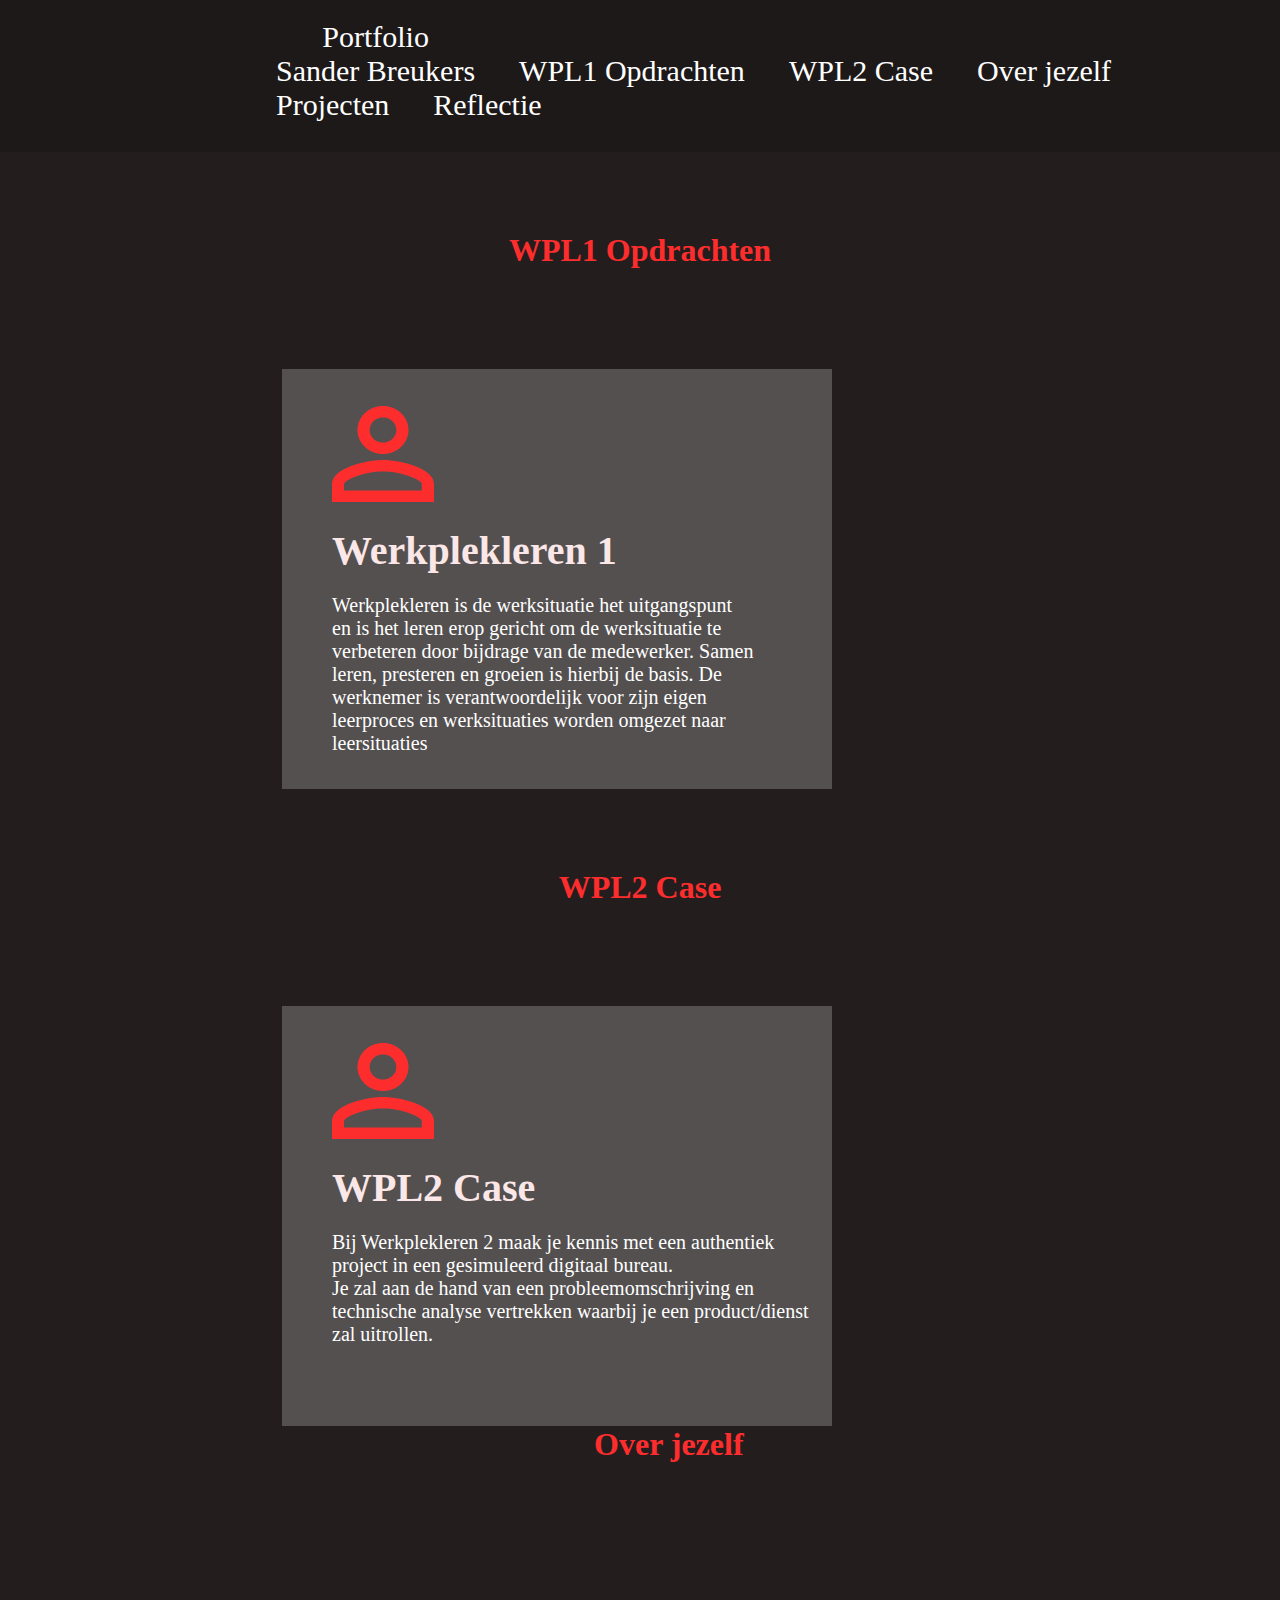
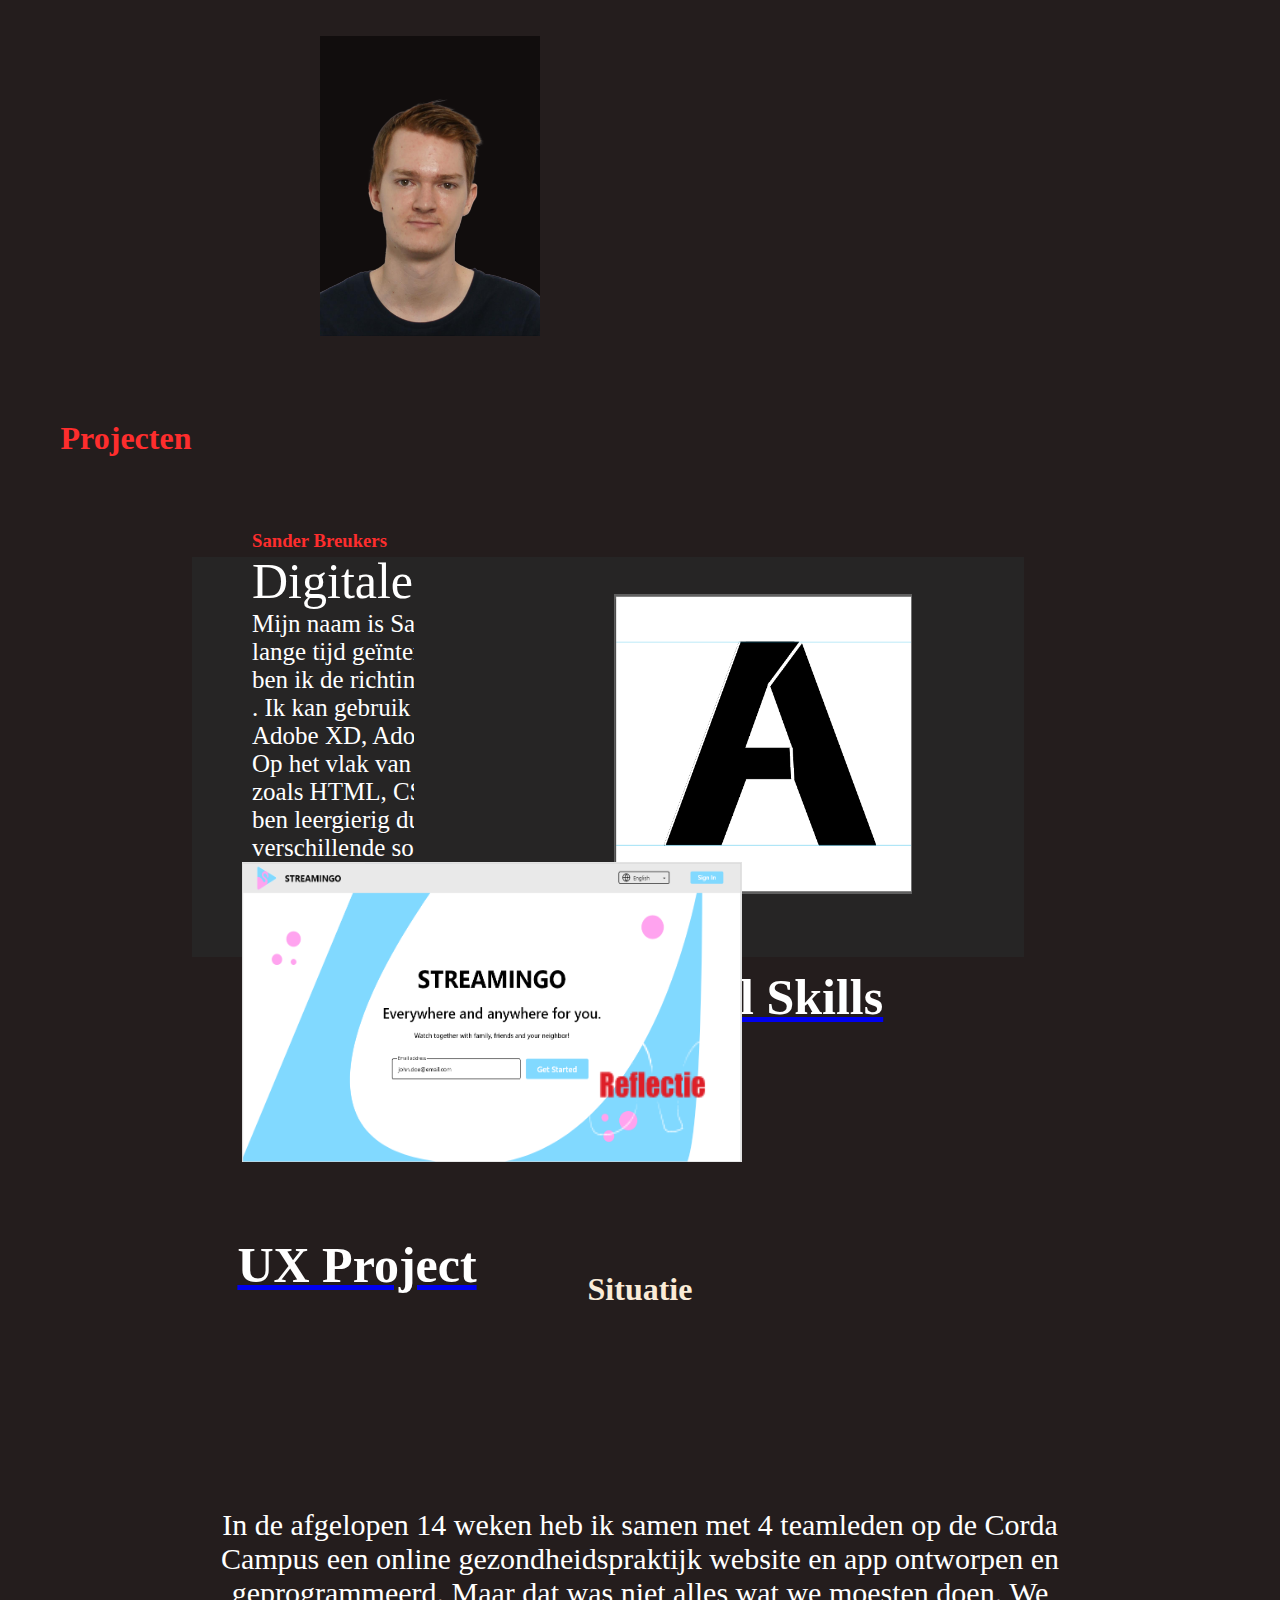
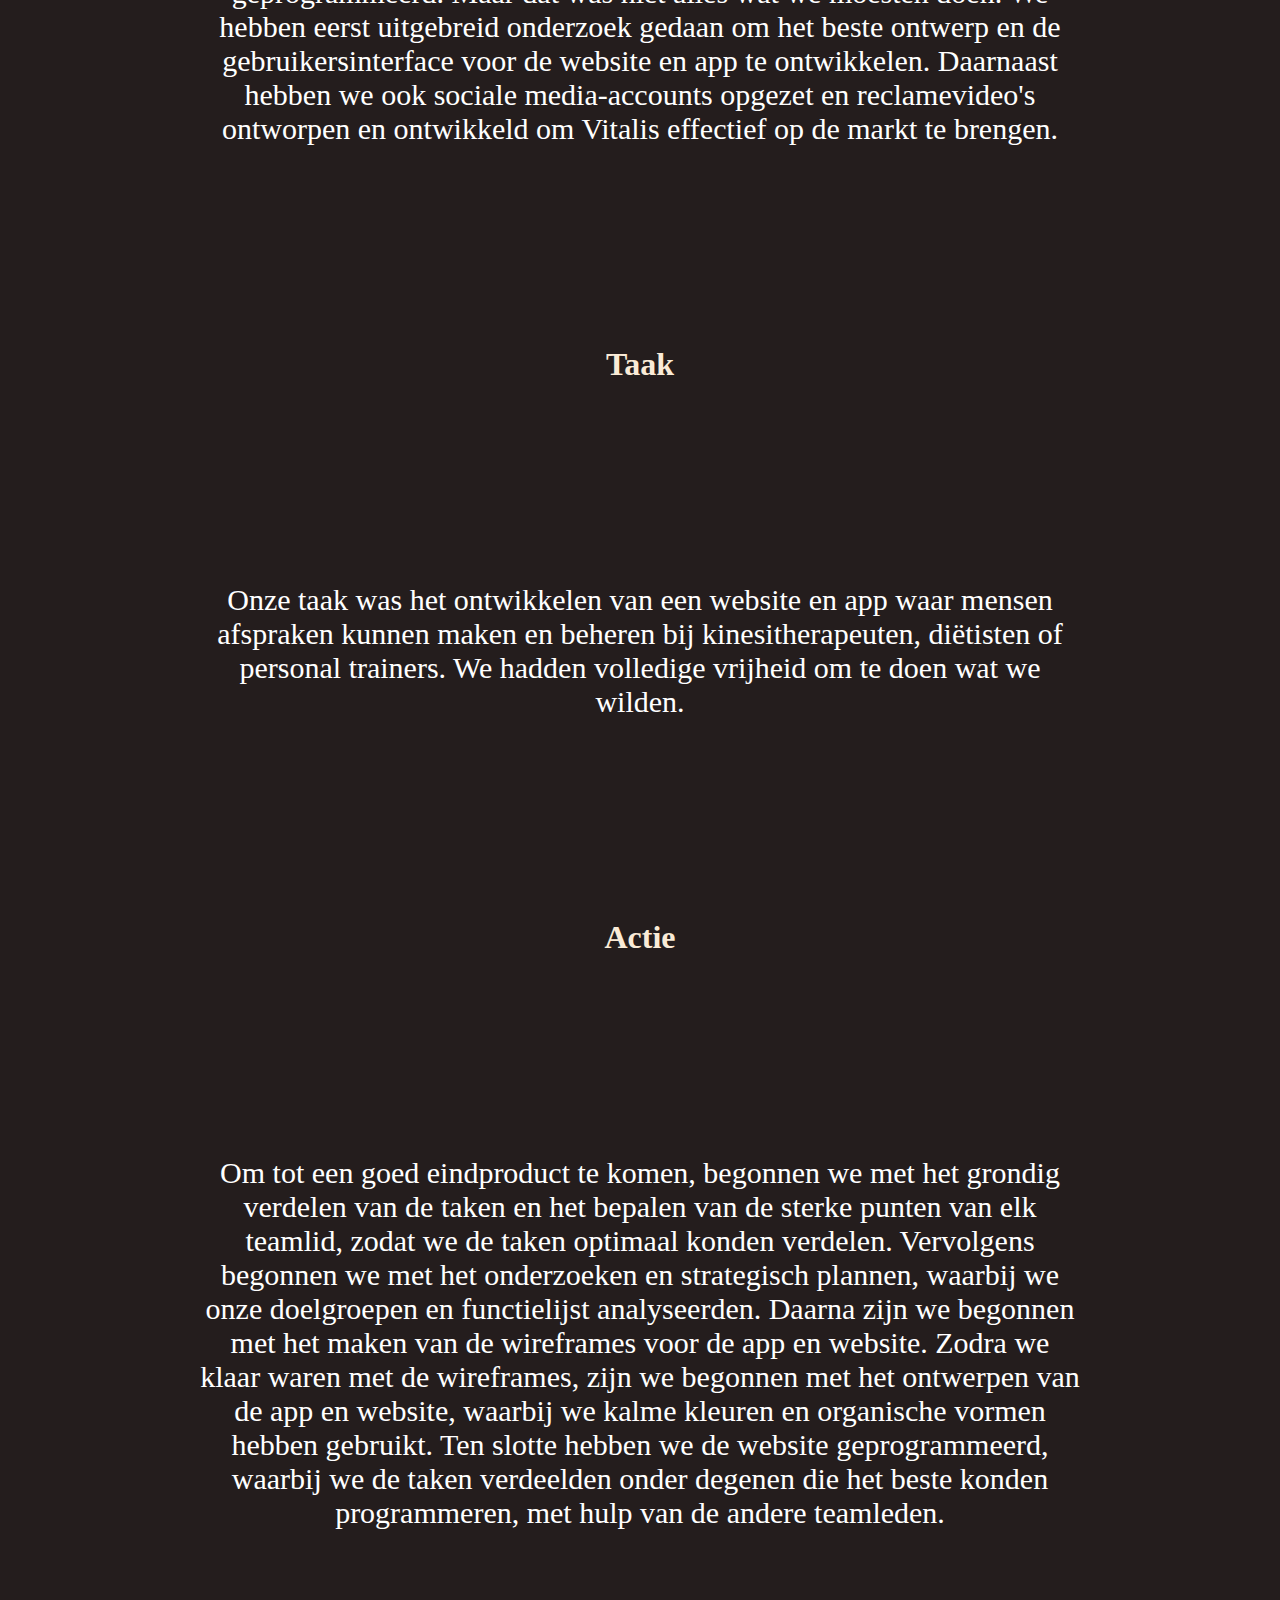
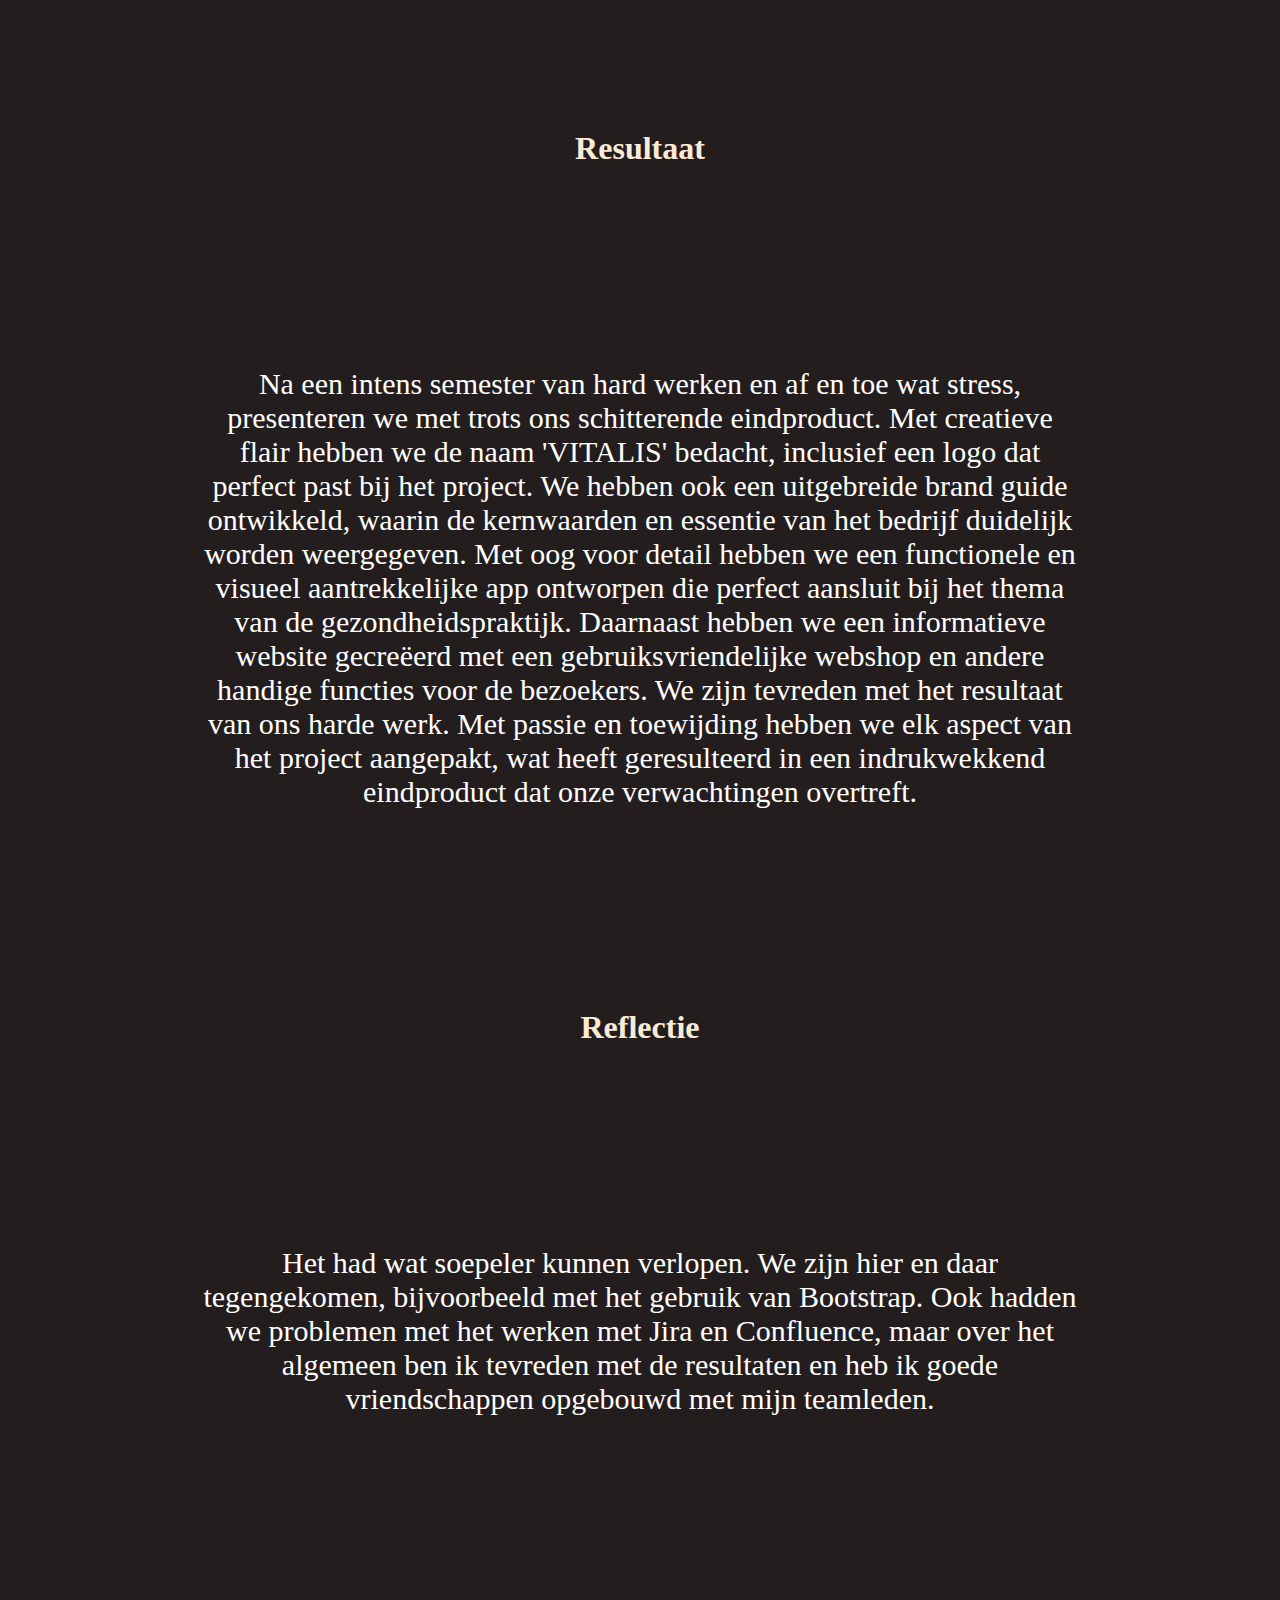
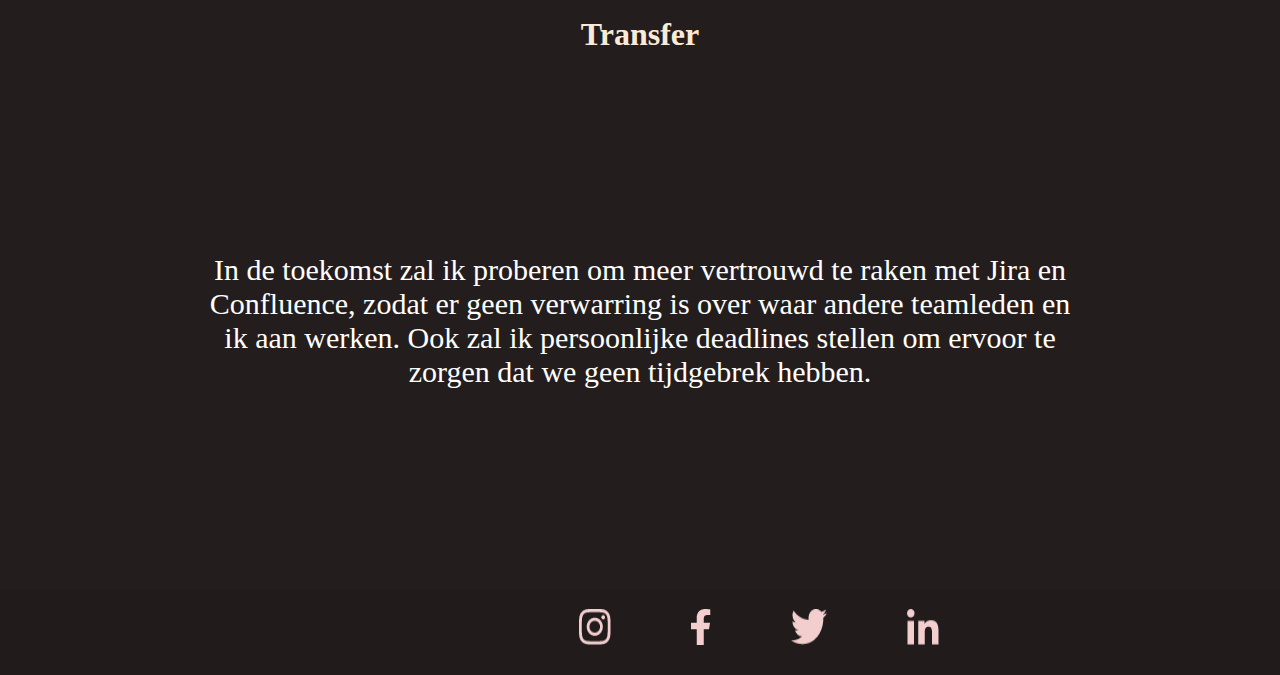
<file: index.html>
<!DOCTYPE html>
<html lang="en" xmlns="http://www.w3.org/1999/html">
<head>
  <meta charset="UTF-8">
  <title>Portfolio Sander Breukers</title>
  <link rel="stylesheet" href="portfoliocss.css">
  <meta name="viewport" content="width=device-width, initial-scale=1.0">
</head>
<body>
<nav>
  <ul>
    <li id="Naam">Portfolio<br>Sander Breukers</li>
    <a href="#Scrolliodr"><LI>WPL1 Opdrachten</LI></a>
    <a href="#Scrolliodr2"><li>WPL2 Case</li></a>
    <a href="#ScrollRef"><li>Over jezelf</li></a>
    <a href="#scrollProj"><li>Projecten</li></a>
    <a href="#ScrollReflectie"><li>Reflectie</li></a>
  </ul>
</nav>
<h1 class="tussentitels" id="Scrolliodr">WPL1 Opdrachten</h1>
<div id="flex">
<a href="Werkplekleren_opdrachten.html"><div class="werkplekleren1">
  <img src="Assets/werkpleklerenicon.png" alt="profile">
  <h2>Werkplekleren 1</h2>
  <p>Werkplekleren is de werksituatie het uitgangspunt<br>en is het leren erop gericht om de werksituatie te<br>verbeteren door bijdrage van de medewerker. Samen<br>leren, presteren en groeien is hierbij de basis. De<br>werknemer is verantwoordelijk voor zijn eigen<br>leerproces en werksituaties worden omgezet naar<br>leersituaties</p>
</div>
</a>
</div>
<h1 class="tussentitels" id="Scrolliodr2">WPL2 Case</h1>
<div id="flex2">
  <a href="WPL2_Case.html"><div class="werkplekleren1">
    <img src="Assets/werkpleklerenicon.png" alt="profile">
    <h2>WPL2 Case</h2>
    <p>Bij Werkplekleren 2 maak je kennis met een authentiek project in een gesimuleerd digitaal bureau.<br>Je zal aan de hand van een probleemomschrijving en technische analyse vertrekken waarbij je een product/dienst zal uitrollen.</p>
  </div>
  </a>
</div>
<h1 class="tussentitels" id="ScrollRef">Over jezelf</h1>
<div>
<img src="Assets/selfie.png" alt="selfie" id="selfie">
<div class="voorstelling">
  <h3 id="naam.intro" >Sander Breukers</h3>
  <p id="opleiding.intro">Digitale Vormgeving</p>
  <p id="korte.voorstelling">Mijn naam is Sander Breukers en ik ben al voor een<br>lange tijd geïnteresseerd in visual design en hierdoor<br>ben ik de richting Digitale Vormgeving gaan volgen<br>. Ik kan gebruik maken van diverse software zoals<br>Adobe XD, Adobe Photoshop en Adobe Illustrator.<br>Op het vlak van programmeren heb ik ook veel bij geleerd<br>zoals HTML, CSS en javascript.Ik<br>ben leergierig dus ik sta altijd open om veel<br>verschillende soorten software onder de knie te krijgen.</p>
</div>
</div>
<div id="flex2">
  <h1 class="tussentitels" id="scrollProj">Projecten</h1>
  <a href="UX_Project.html"><div class="Projecten">
    <img src="Assets/UX_HomePage.PNG" alt="dashboard" id="DashboardFoto">
    <h4>UX Project</h4>
  </div></a>
  <div id="Graph">
    <a href="Graphic_Project.html"><div>
    <img src="Assets/Font_Projecten.PNG" alt="concept poster" id="Graphfoto">
    <h4>Font Graphical Skills</h4>
    </div></a>
</div>
<div id="flex3">
  <img src="Assets/reflectie.png" alt="reflectie" class="tussentitels" id="ScrollReflectie">
  <h1 class="tussentitels_reflectie">Situatie</h1>
  <p class="reflectie">In de afgelopen 14 weken heb ik samen met 4 teamleden op de Corda Campus een online gezondheidspraktijk website en app ontworpen en geprogrammeerd. Maar dat was niet alles wat we moesten doen. We hebben eerst uitgebreid onderzoek gedaan om het beste ontwerp en de gebruikersinterface voor de website en app te ontwikkelen. Daarnaast hebben we ook sociale media-accounts opgezet en reclamevideo's ontworpen en ontwikkeld om Vitalis effectief op de markt te brengen.
  <h1 class="tussentitels_reflectie">Taak</h1>
  <p class="reflectie">
    Onze taak was het ontwikkelen van een website en app waar mensen afspraken kunnen maken en beheren bij kinesitherapeuten, diëtisten of personal trainers. We hadden volledige vrijheid om te doen wat we wilden.
  </p>
  <h1 class="tussentitels_reflectie">Actie</h1>
  <p class="reflectie">
    Om tot een goed eindproduct te komen, begonnen we met het grondig verdelen van de taken en het bepalen van de sterke punten van elk teamlid, zodat we de taken optimaal konden verdelen. Vervolgens begonnen we met het onderzoeken en strategisch plannen, waarbij we onze doelgroepen en functielijst analyseerden. Daarna zijn we begonnen met het maken van de wireframes voor de app en website. Zodra we klaar waren met de wireframes, zijn we begonnen met het ontwerpen van de app en website, waarbij we kalme kleuren en organische vormen hebben gebruikt. Ten slotte hebben we de website geprogrammeerd, waarbij we de taken verdeelden onder degenen die het beste konden programmeren, met hulp van de andere teamleden.
  </p>
  <h1 class="tussentitels_reflectie">Resultaat</h1>
  <p class="reflectie">
    Na een intens semester van hard werken en af en toe wat stress, presenteren we met trots ons schitterende eindproduct. Met creatieve flair hebben we de naam 'VITALIS' bedacht, inclusief een logo dat perfect past bij het project. We hebben ook een uitgebreide brand guide ontwikkeld, waarin de kernwaarden en essentie van het bedrijf duidelijk worden weergegeven. Met oog voor detail hebben we een functionele en visueel aantrekkelijke app ontworpen die perfect aansluit bij het thema van de gezondheidspraktijk. Daarnaast hebben we een informatieve website gecreëerd met een gebruiksvriendelijke webshop en andere handige functies voor de bezoekers. We zijn tevreden met het resultaat van ons harde werk. Met passie en toewijding hebben we elk aspect van het project aangepakt, wat heeft geresulteerd in een indrukwekkend eindproduct dat onze verwachtingen overtreft.
  </p>
  <h1 class="tussentitels_reflectie">Reflectie</h1>
  <p class="reflectie">
    Het had wat soepeler kunnen verlopen. We zijn hier en daar tegengekomen, bijvoorbeeld met het gebruik van Bootstrap. Ook hadden we problemen met het werken met Jira en Confluence, maar over het algemeen ben ik tevreden met de resultaten en heb ik goede vriendschappen opgebouwd met mijn teamleden.
  </p>
  <h1 class="tussentitels_reflectie">Transfer</h1>
  <p class="reflectie">
    In de toekomst zal ik proberen om meer vertrouwd te raken met Jira en Confluence, zodat er geen verwarring is over waar andere teamleden en ik aan werken. Ook zal ik persoonlijke deadlines stellen om ervoor te zorgen dat we geen tijdgebrek hebben.
  </p>
</div>
</div>
<footer>
  <div>
  </div>
  <img src="Assets/insta.png" alt="instagram" id="instagramicon">
  <img src="Assets/facebook.png" alt="facebook" id="facebookicon">
  <img src="Assets/twitter.png" alt="twitter" id="twittericon">
  <img src="Assets/likedin.png" alt="LinkedIn" id="linkdinicon">
</footer>
<script>
  // Prompt the user for their name
  var name = prompt("Geef je naam:");

  // Display an alert with a personalized message
  alert("Hello, " + name + "! welkom bij mijn portfolio.");

</script>
</body>
</html>
</file>
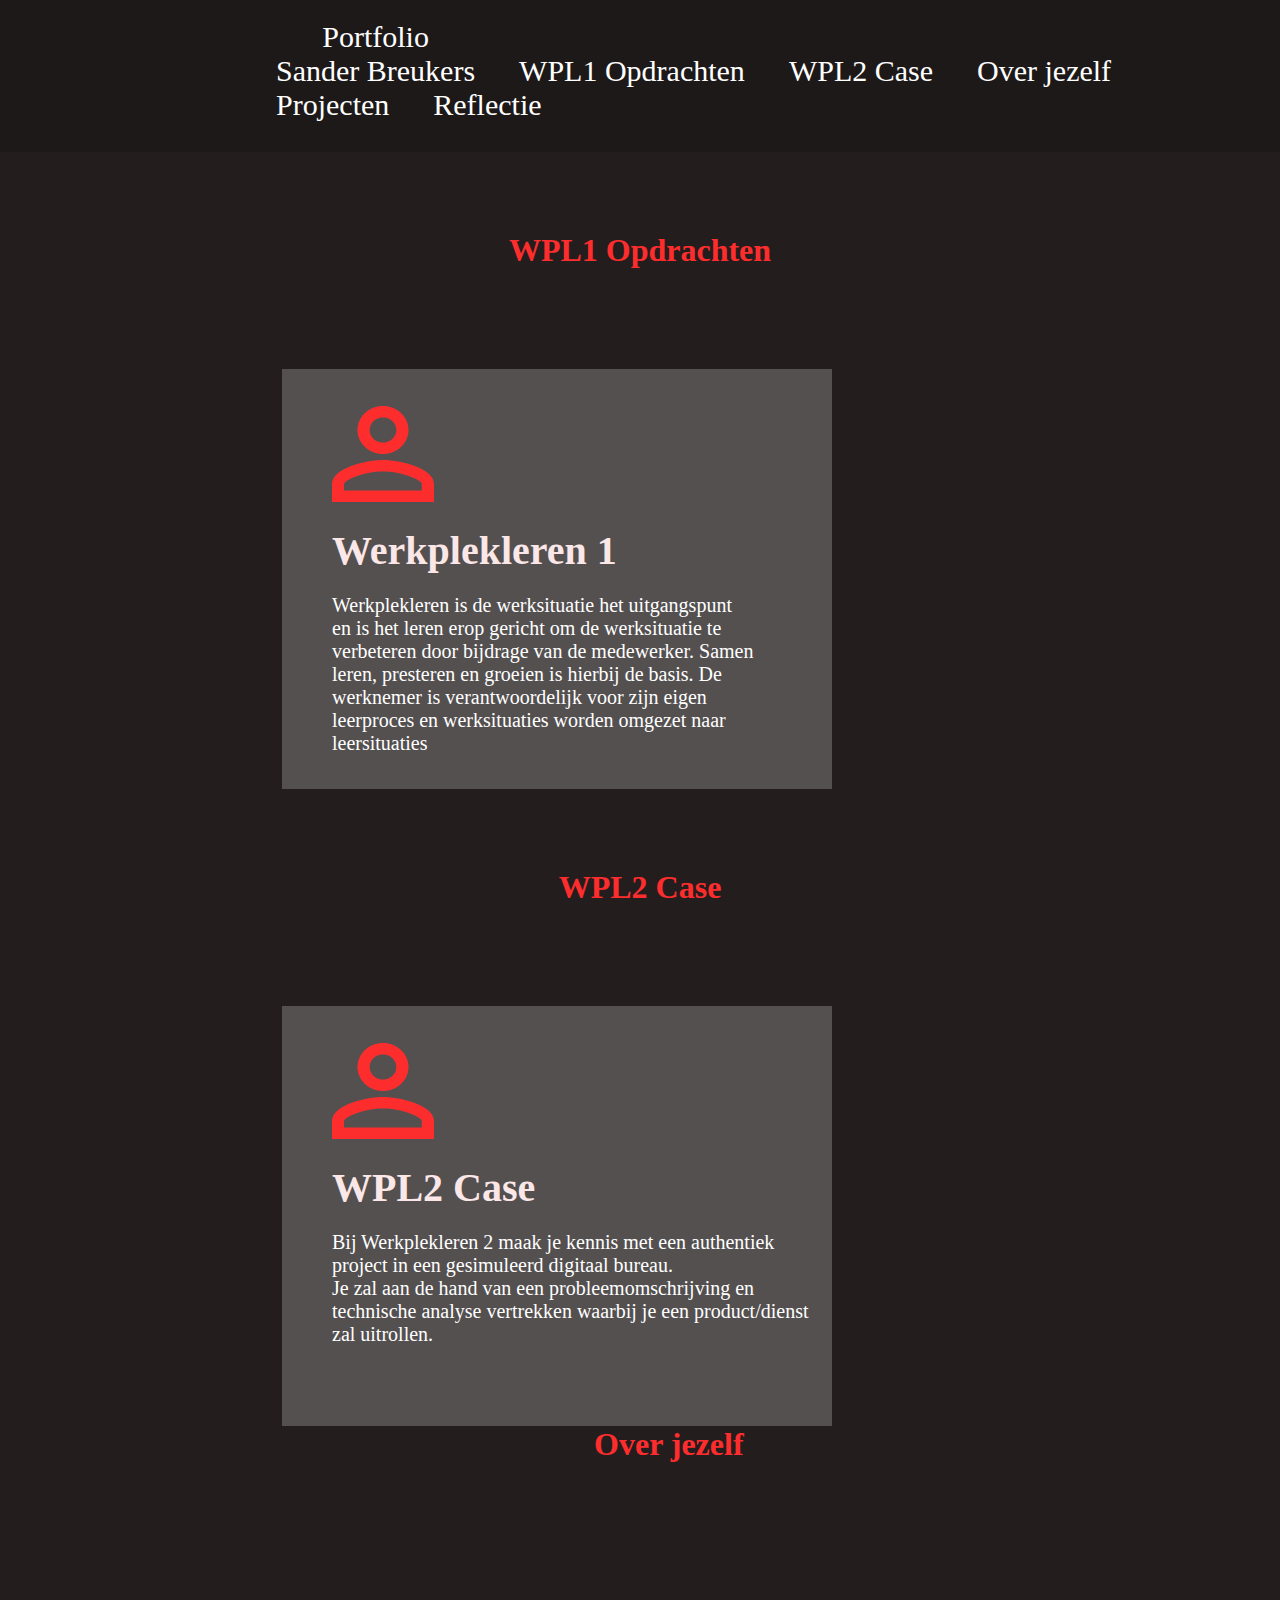
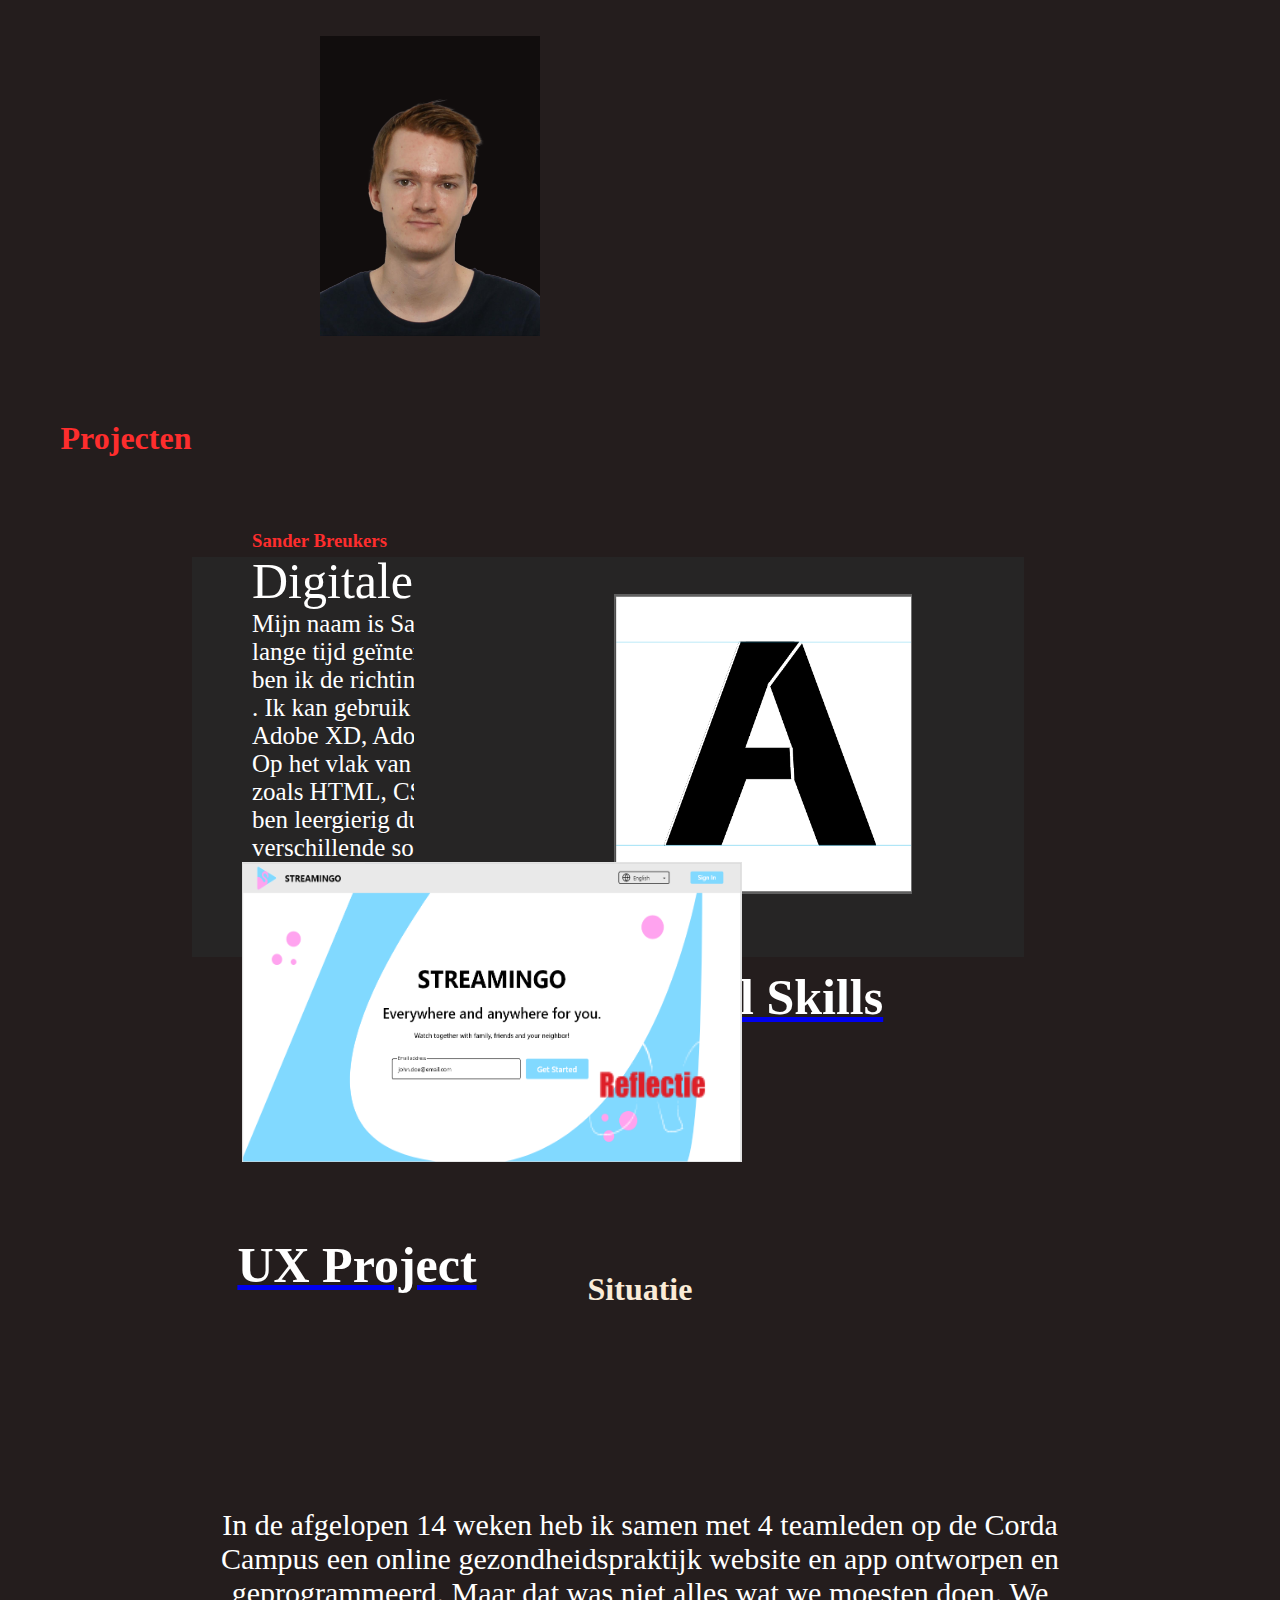
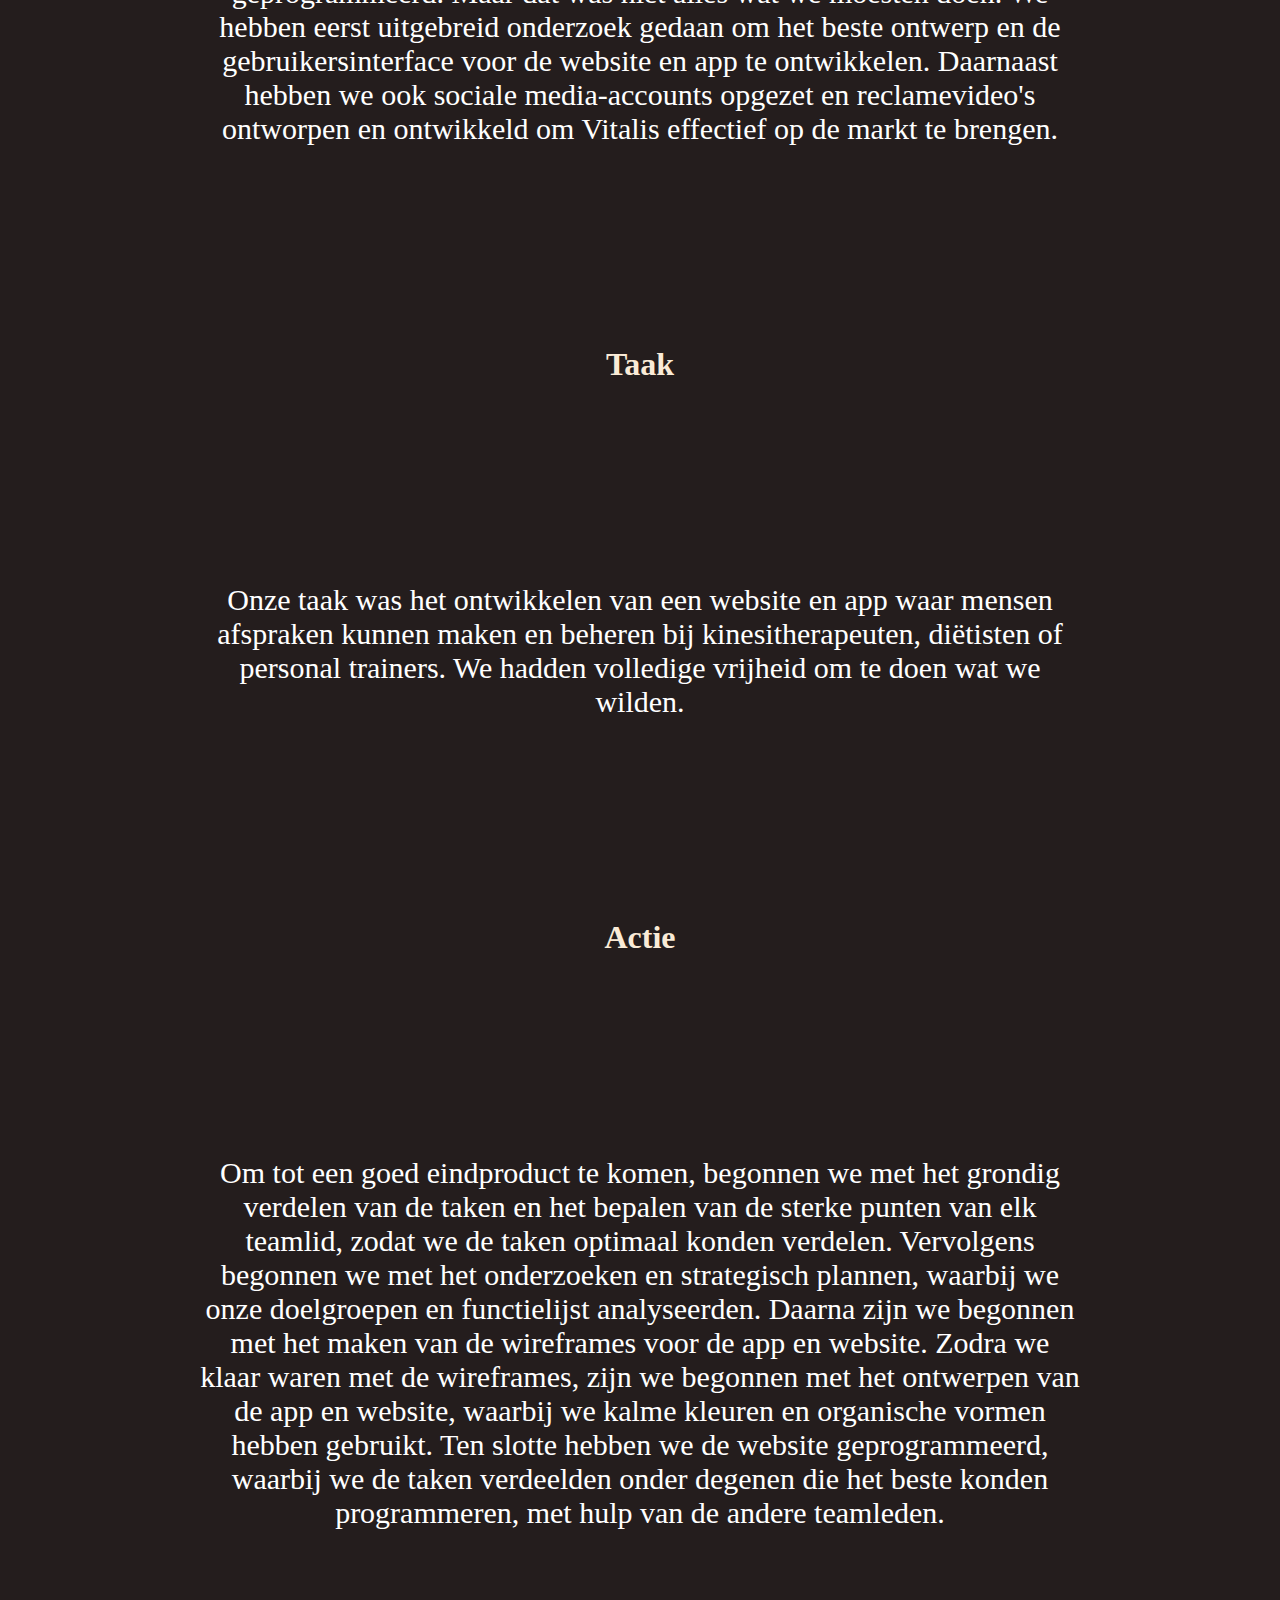
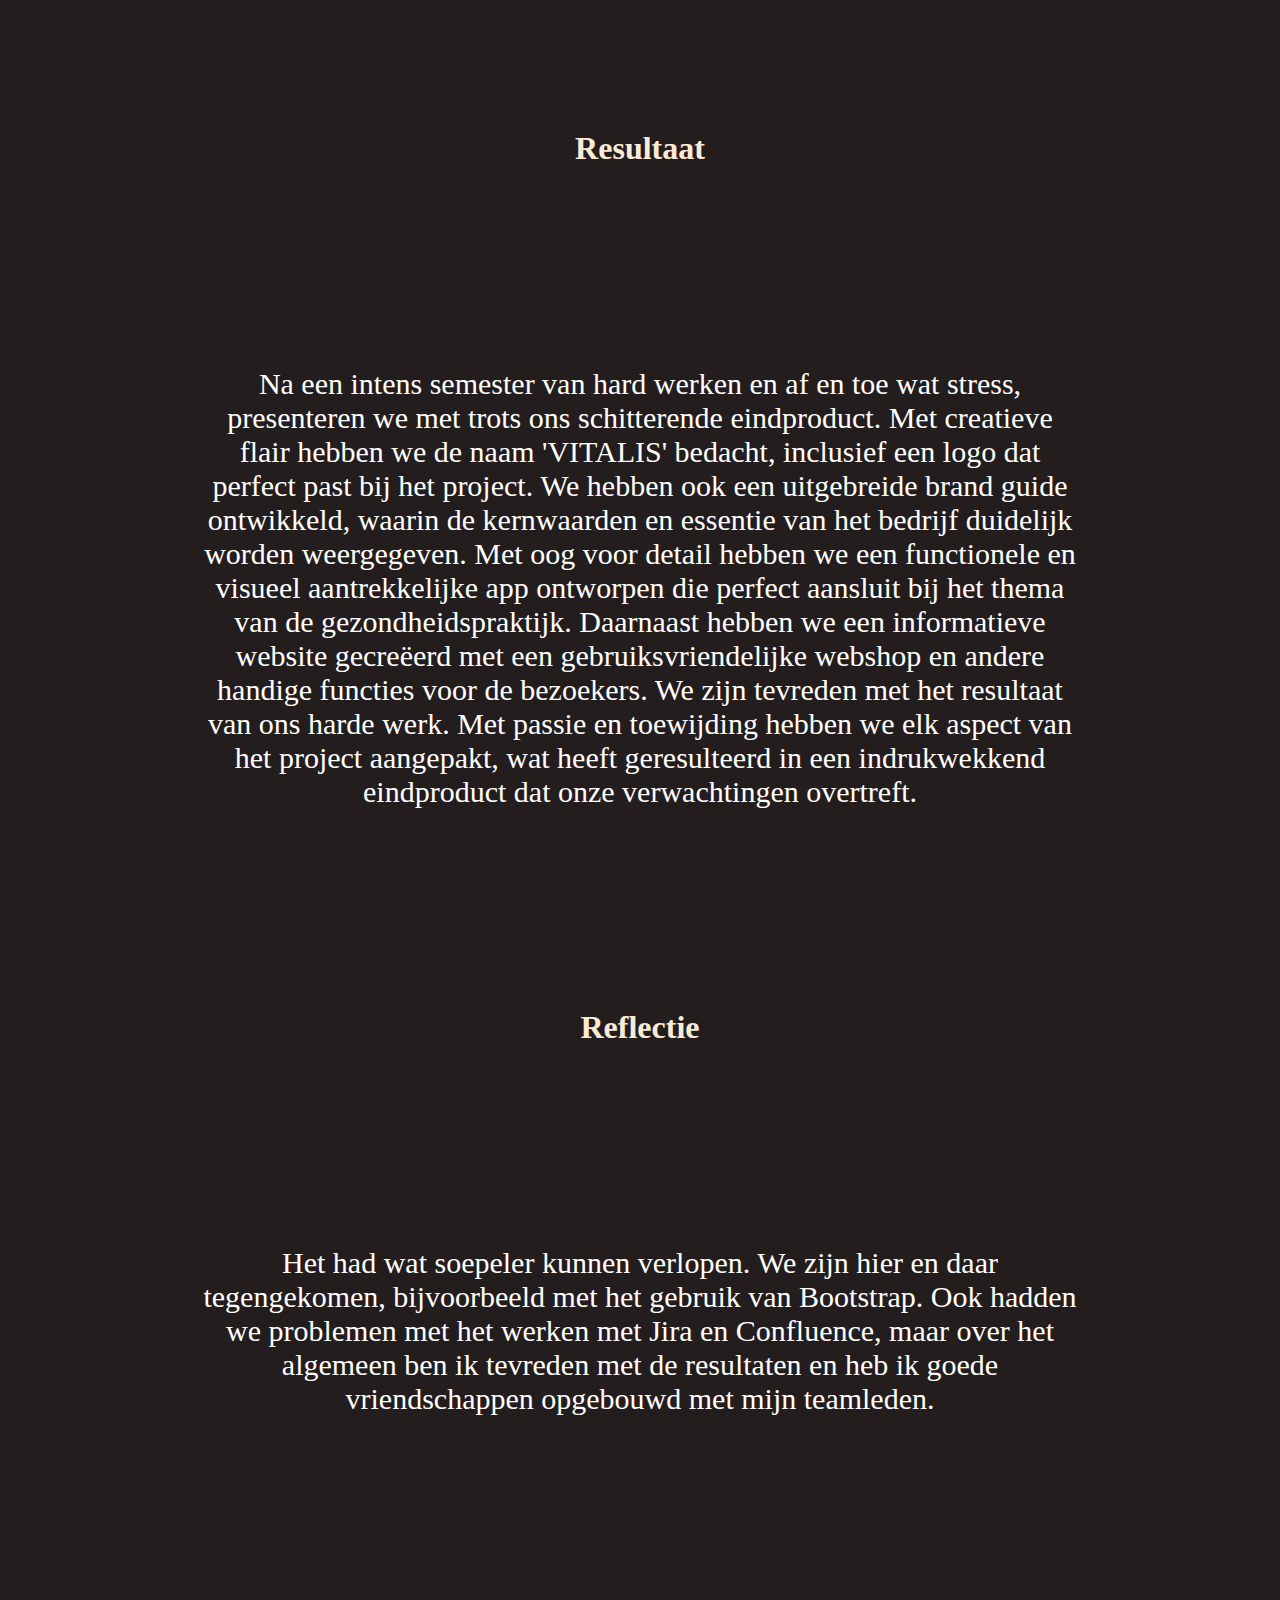
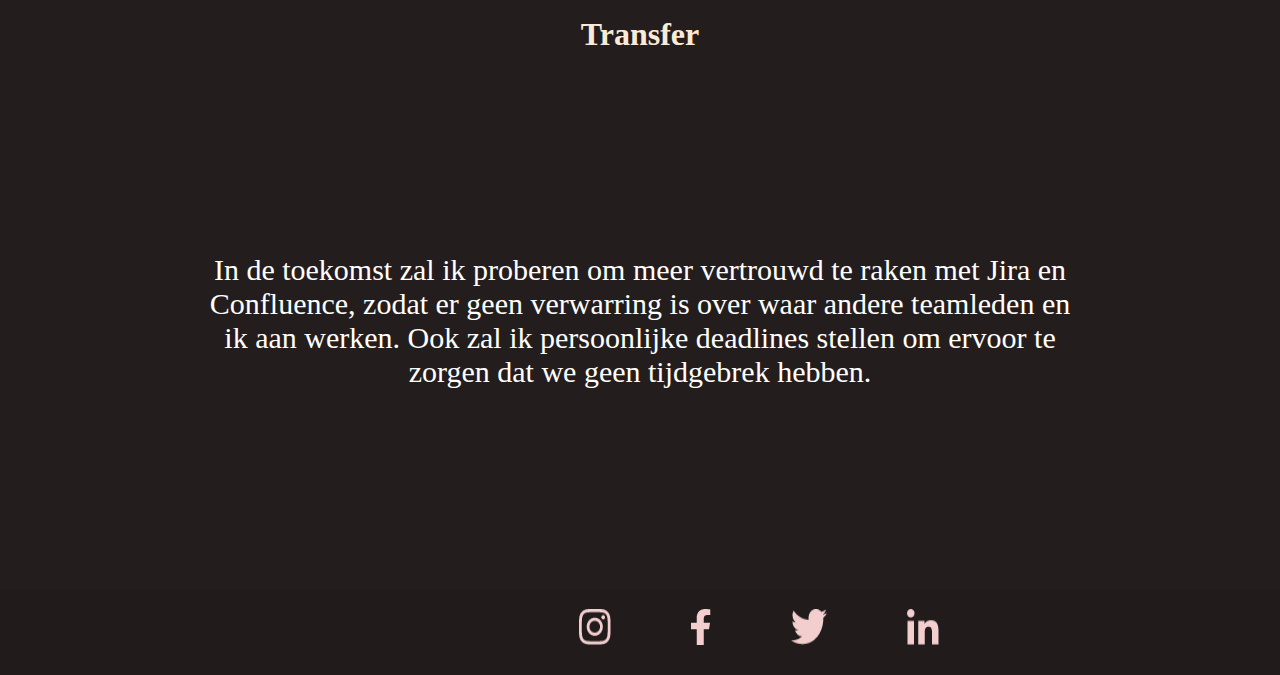
<file: portfolio/index.html>
<!DOCTYPE html>
<html lang="en" xmlns="http://www.w3.org/1999/html">
<head>
  <meta charset="UTF-8">
  <title>Portfolio Sander Breukers</title>
  <link rel="stylesheet" href="portfoliocss.css">
  <meta name="viewport" content="width=device-width, initial-scale=1.0">
</head>
<body>
<nav>
  <ul>
    <li id="Naam">Portfolio<br>Sander Breukers</li>
    <a href="#Scrolliodr"><LI>WPL1 Opdrachten</LI></a>
    <a href="#Scrolliodr2"><li>WPL2 Case</li></a>
    <a href="#ScrollRef"><li>Over jezelf</li></a>
    <a href="#scrollProj"><li>Projecten</li></a>
    <a href="#ScrollReflectie"><li>Reflectie</li></a>
  </ul>
</nav>
<h1 class="tussentitels" id="Scrolliodr">WPL1 Opdrachten</h1>
<div id="flex">
<a href="Werkplekleren_opdrachten.html"><div class="werkplekleren1">
  <img src="Assets/werkpleklerenicon.png" alt="profile">
  <h2>Werkplekleren 1</h2>
  <p>Werkplekleren is de werksituatie het uitgangspunt<br>en is het leren erop gericht om de werksituatie te<br>verbeteren door bijdrage van de medewerker. Samen<br>leren, presteren en groeien is hierbij de basis. De<br>werknemer is verantwoordelijk voor zijn eigen<br>leerproces en werksituaties worden omgezet naar<br>leersituaties</p>
</div>
</a>
</div>
<h1 class="tussentitels" id="Scrolliodr2">WPL2 Case</h1>
<div id="flex2">
  <a href="WPL2_Case.html"><div class="werkplekleren1">
    <img src="Assets/werkpleklerenicon.png" alt="profile">
    <h2>WPL2 Case</h2>
    <p>Bij Werkplekleren 2 maak je kennis met een authentiek project in een gesimuleerd digitaal bureau.<br>Je zal aan de hand van een probleemomschrijving en technische analyse vertrekken waarbij je een product/dienst zal uitrollen.</p>
  </div>
  </a>
</div>
<h1 class="tussentitels" id="ScrollRef">Over jezelf</h1>
<div>
<img src="Assets/selfie.png" alt="selfie" id="selfie">
<div class="voorstelling">
  <h3 id="naam.intro" >Sander Breukers</h3>
  <p id="opleiding.intro">Digitale Vormgeving</p>
  <p id="korte.voorstelling">Mijn naam is Sander Breukers en ik ben al voor een<br>lange tijd geïnteresseerd in visual design en hierdoor<br>ben ik de richting Digitale Vormgeving gaan volgen<br>. Ik kan gebruik maken van diverse software zoals<br>Adobe XD, Adobe Photoshop en Adobe Illustrator.<br>Op het vlak van programmeren heb ik ook veel bij geleerd<br>zoals HTML, CSS en javascript.Ik<br>ben leergierig dus ik sta altijd open om veel<br>verschillende soorten software onder de knie te krijgen.</p>
</div>
</div>
<div id="flex2">
  <h1 class="tussentitels" id="scrollProj">Projecten</h1>
  <a href="UX_Project.html"><div class="Projecten">
    <img src="Assets/UX_HomePage.PNG" alt="dashboard" id="DashboardFoto">
    <h4>UX Project</h4>
  </div></a>
  <div id="Graph">
    <a href="Graphic_Project.html"><div>
    <img src="Assets/Font_Projecten.PNG" alt="concept poster" id="Graphfoto">
    <h4>Font Graphical Skills</h4>
    </div></a>
</div>
<div id="flex3">
  <img src="Assets/reflectie.png" alt="reflectie" class="tussentitels" id="ScrollReflectie">
  <h1 class="tussentitels_reflectie">Situatie</h1>
  <p class="reflectie">In de afgelopen 14 weken heb ik samen met 4 teamleden op de Corda Campus een online gezondheidspraktijk website en app ontworpen en geprogrammeerd. Maar dat was niet alles wat we moesten doen. We hebben eerst uitgebreid onderzoek gedaan om het beste ontwerp en de gebruikersinterface voor de website en app te ontwikkelen. Daarnaast hebben we ook sociale media-accounts opgezet en reclamevideo's ontworpen en ontwikkeld om Vitalis effectief op de markt te brengen.
  <h1 class="tussentitels_reflectie">Taak</h1>
  <p class="reflectie">
    Onze taak was het ontwikkelen van een website en app waar mensen afspraken kunnen maken en beheren bij kinesitherapeuten, diëtisten of personal trainers. We hadden volledige vrijheid om te doen wat we wilden.
  </p>
  <h1 class="tussentitels_reflectie">Actie</h1>
  <p class="reflectie">
    Om tot een goed eindproduct te komen, begonnen we met het grondig verdelen van de taken en het bepalen van de sterke punten van elk teamlid, zodat we de taken optimaal konden verdelen. Vervolgens begonnen we met het onderzoeken en strategisch plannen, waarbij we onze doelgroepen en functielijst analyseerden. Daarna zijn we begonnen met het maken van de wireframes voor de app en website. Zodra we klaar waren met de wireframes, zijn we begonnen met het ontwerpen van de app en website, waarbij we kalme kleuren en organische vormen hebben gebruikt. Ten slotte hebben we de website geprogrammeerd, waarbij we de taken verdeelden onder degenen die het beste konden programmeren, met hulp van de andere teamleden.
  </p>
  <h1 class="tussentitels_reflectie">Resultaat</h1>
  <p class="reflectie">
    Na een intens semester van hard werken en af en toe wat stress, presenteren we met trots ons schitterende eindproduct. Met creatieve flair hebben we de naam 'VITALIS' bedacht, inclusief een logo dat perfect past bij het project. We hebben ook een uitgebreide brand guide ontwikkeld, waarin de kernwaarden en essentie van het bedrijf duidelijk worden weergegeven. Met oog voor detail hebben we een functionele en visueel aantrekkelijke app ontworpen die perfect aansluit bij het thema van de gezondheidspraktijk. Daarnaast hebben we een informatieve website gecreëerd met een gebruiksvriendelijke webshop en andere handige functies voor de bezoekers. We zijn tevreden met het resultaat van ons harde werk. Met passie en toewijding hebben we elk aspect van het project aangepakt, wat heeft geresulteerd in een indrukwekkend eindproduct dat onze verwachtingen overtreft.
  </p>
  <h1 class="tussentitels_reflectie">Reflectie</h1>
  <p class="reflectie">
    Het had wat soepeler kunnen verlopen. We zijn hier en daar tegengekomen, bijvoorbeeld met het gebruik van Bootstrap. Ook hadden we problemen met het werken met Jira en Confluence, maar over het algemeen ben ik tevreden met de resultaten en heb ik goede vriendschappen opgebouwd met mijn teamleden.
  </p>
  <h1 class="tussentitels_reflectie">Transfer</h1>
  <p class="reflectie">
    In de toekomst zal ik proberen om meer vertrouwd te raken met Jira en Confluence, zodat er geen verwarring is over waar andere teamleden en ik aan werken. Ook zal ik persoonlijke deadlines stellen om ervoor te zorgen dat we geen tijdgebrek hebben.
  </p>
</div>
</div>
<footer>
  <div>
  </div>
  <img src="Assets/insta.png" alt="instagram" id="instagramicon">
  <img src="Assets/facebook.png" alt="facebook" id="facebookicon">
  <img src="Assets/twitter.png" alt="twitter" id="twittericon">
  <img src="Assets/likedin.png" alt="LinkedIn" id="linkdinicon">
</footer>
<script>
  // Prompt the user for their name
  var name = prompt("Geef je naam:");

  // Display an alert with a personalized message
  alert("Hello, " + name + "! welkom bij mijn portfolio.");

</script>
</body>
</html>
</file>
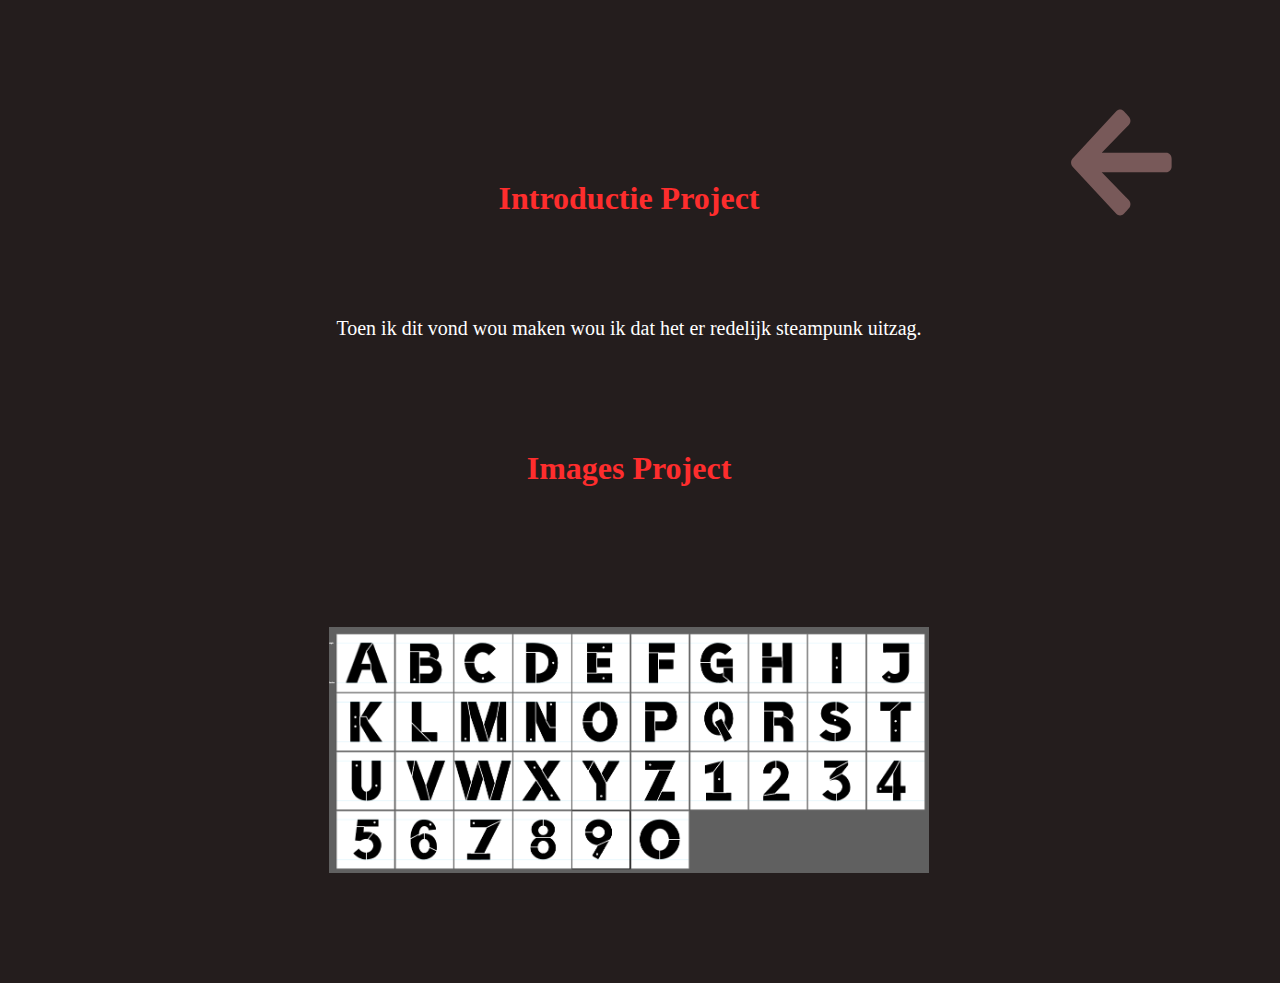
<file: Graphic_Project.html>
<!DOCTYPE html>
<html lang="en">
<head>
    <meta charset="UTF-8">
    <title>Graphic Project</title>
    <link rel="stylesheet" href="portfoliocss.css">
    <meta name="viewport" content="width=device-width, initial-scale=1.0">
    <style>
        .container {
            display: flex;
            flex-direction: column;
            align-items: center;
            justify-content: center;
            text-align: center;
            margin: 50px;
        }

        .title {
            font-size: 24px;
            font-weight: bold;
            margin-bottom: 20px;
        }

        .content {
            margin-left: 200px;
            padding: 50px;
        }

        .text {
            margin-bottom: 30px;
            text-align: center;
            font-size: 20px;
        }

        .image-container {
            display: flex;
            flex-wrap: wrap;
            justify-content: center;
            margin-top: 20px;
        }

        .image-wrapper {
            display: flex;
            flex-direction: column;
            align-items: center;
            margin: 10px;
        }

        .image {
            width: 600px;
            height: auto;
            margin-top: 10px;
        }

        .image-title {
            font-size: 16px;
            margin-top: 10px;
        }
    </style>
</head>
<body>
<a href="index.html"><img src="Assets/arrow.PNG" alt="arrow" class="arrow"></a>
<div class="container content">
    <h1 class="tussentitels" id="#section1">Introductie Project</h1>
    <p class="text">
        Toen ik dit vond wou maken wou ik dat het er redelijk steampunk uitzag.
    </p>
    <h1 class="tussentitels">Images Project</h1>
    <div class="image-container">
        <div class="image-wrapper">
            <img class="image" src="Assets/Graph_Font.PNG" alt="Image 1">
        </div>
    </div>
</div>
</body>
</html>
</file>
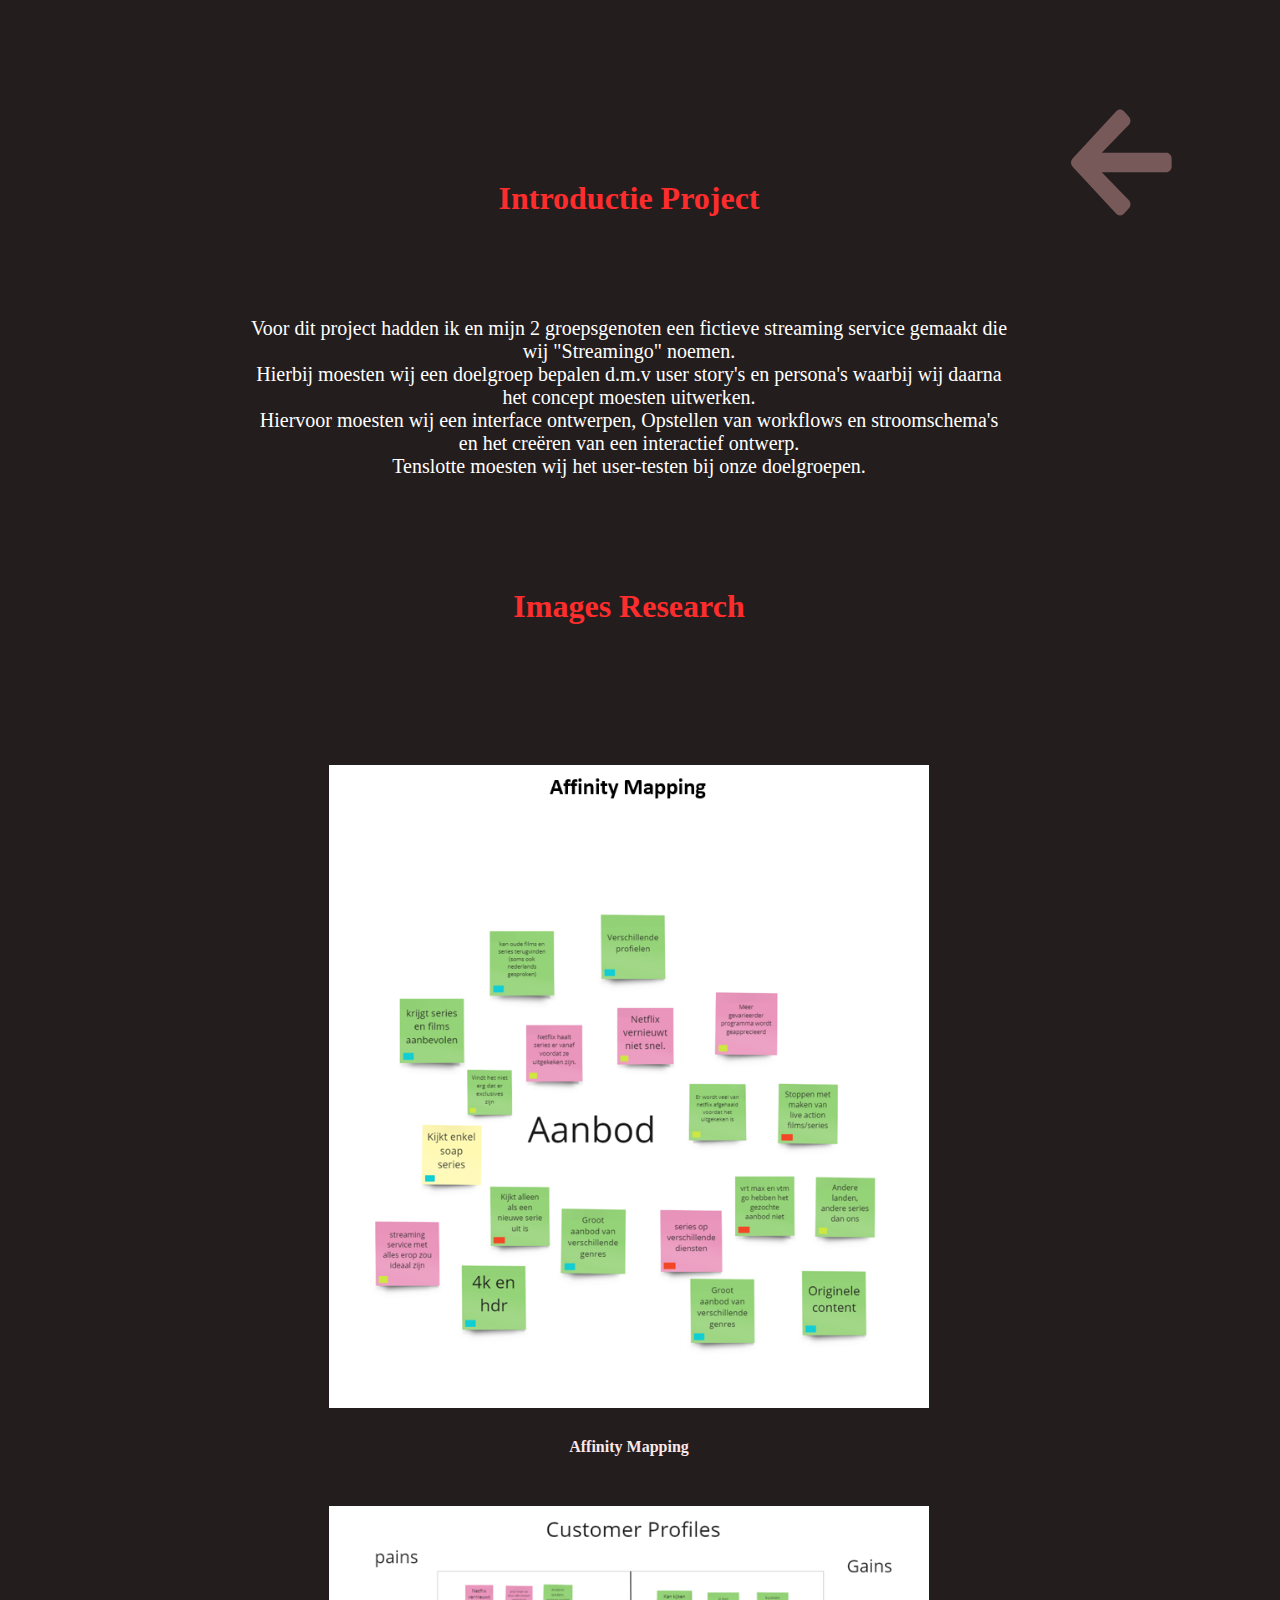
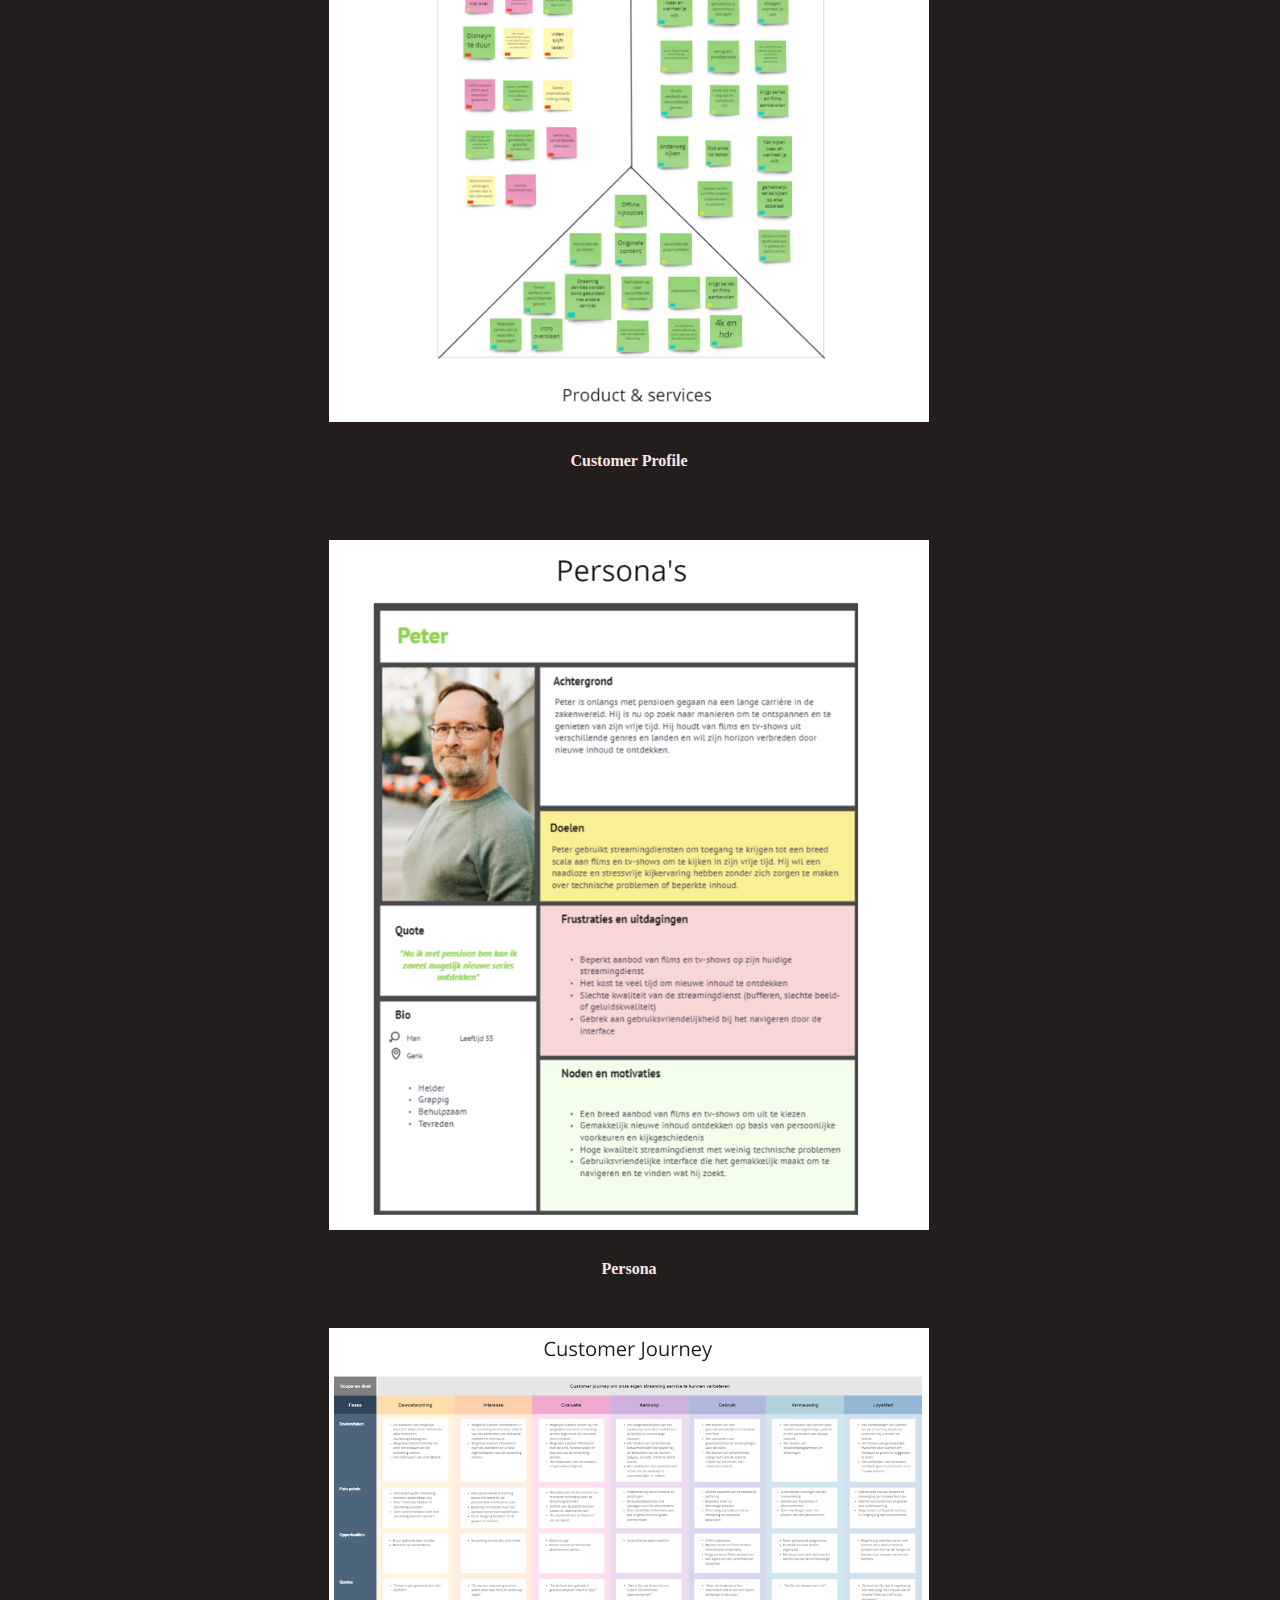
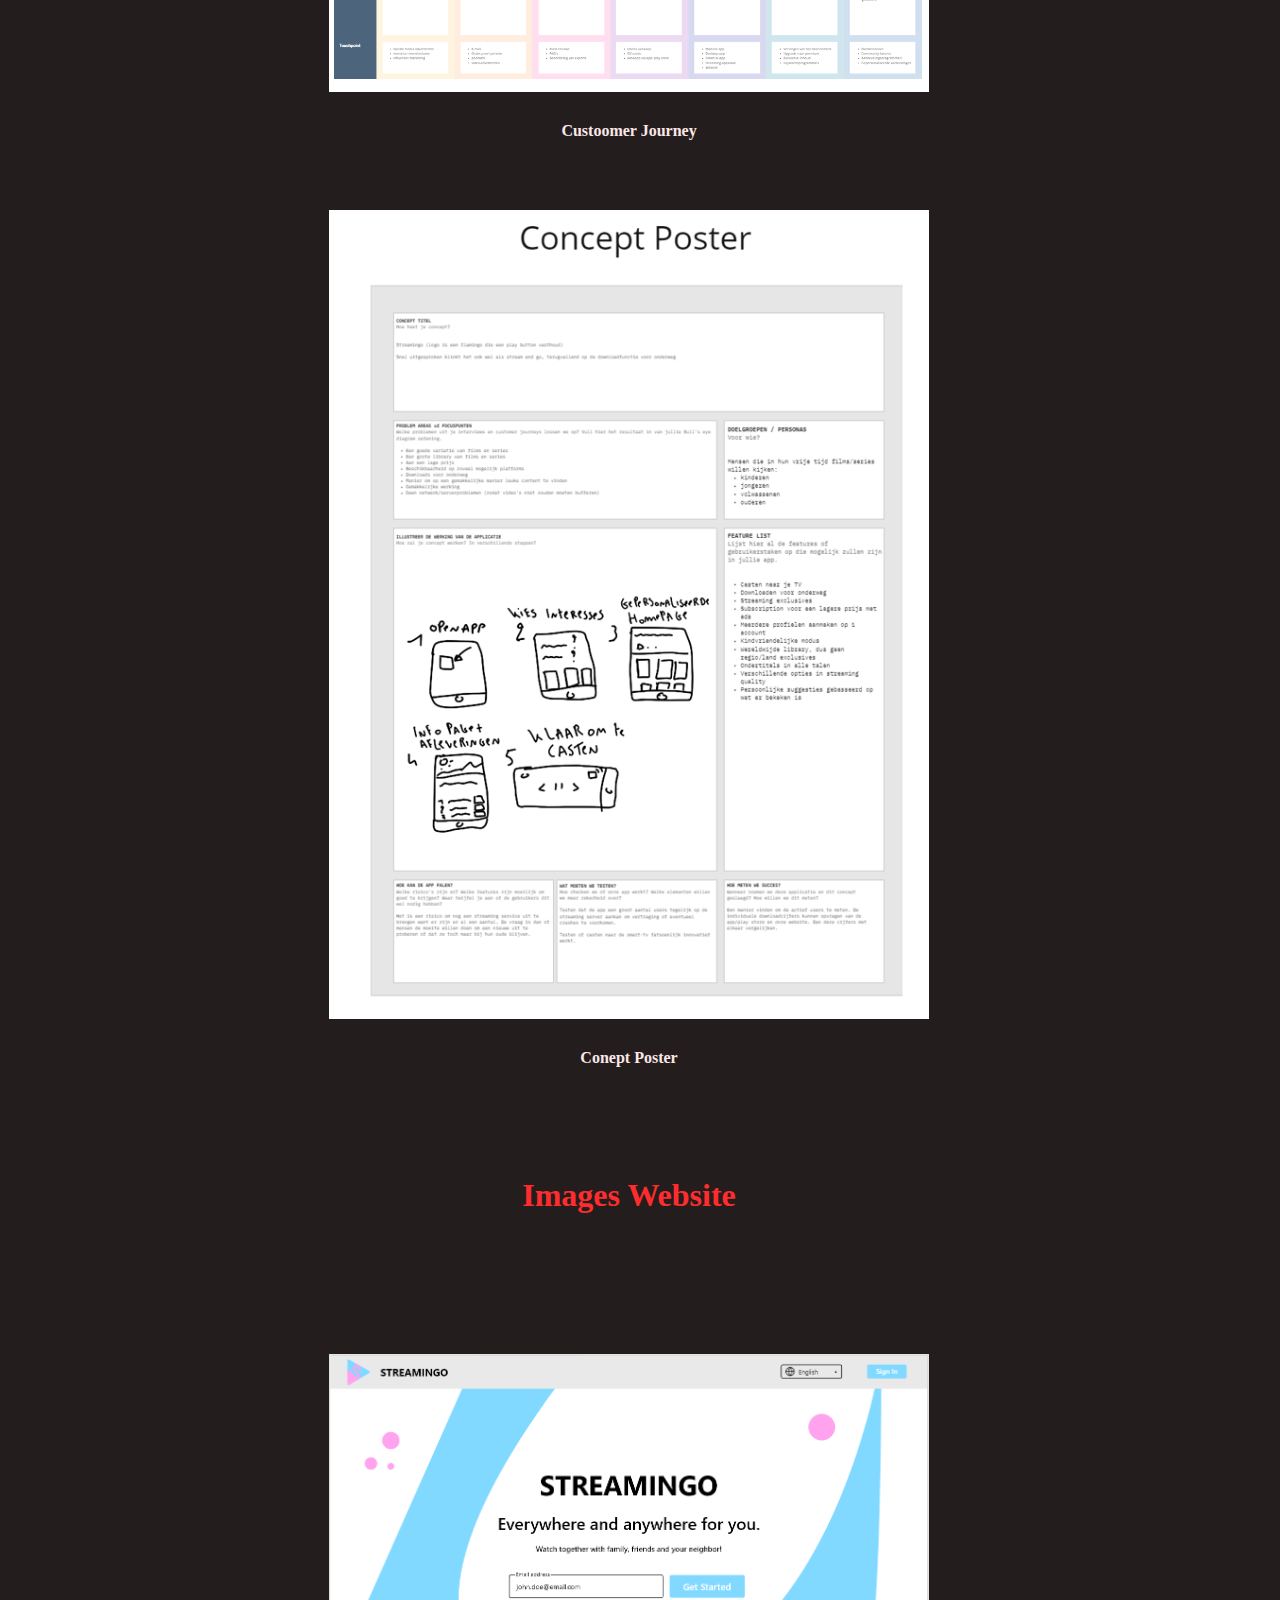
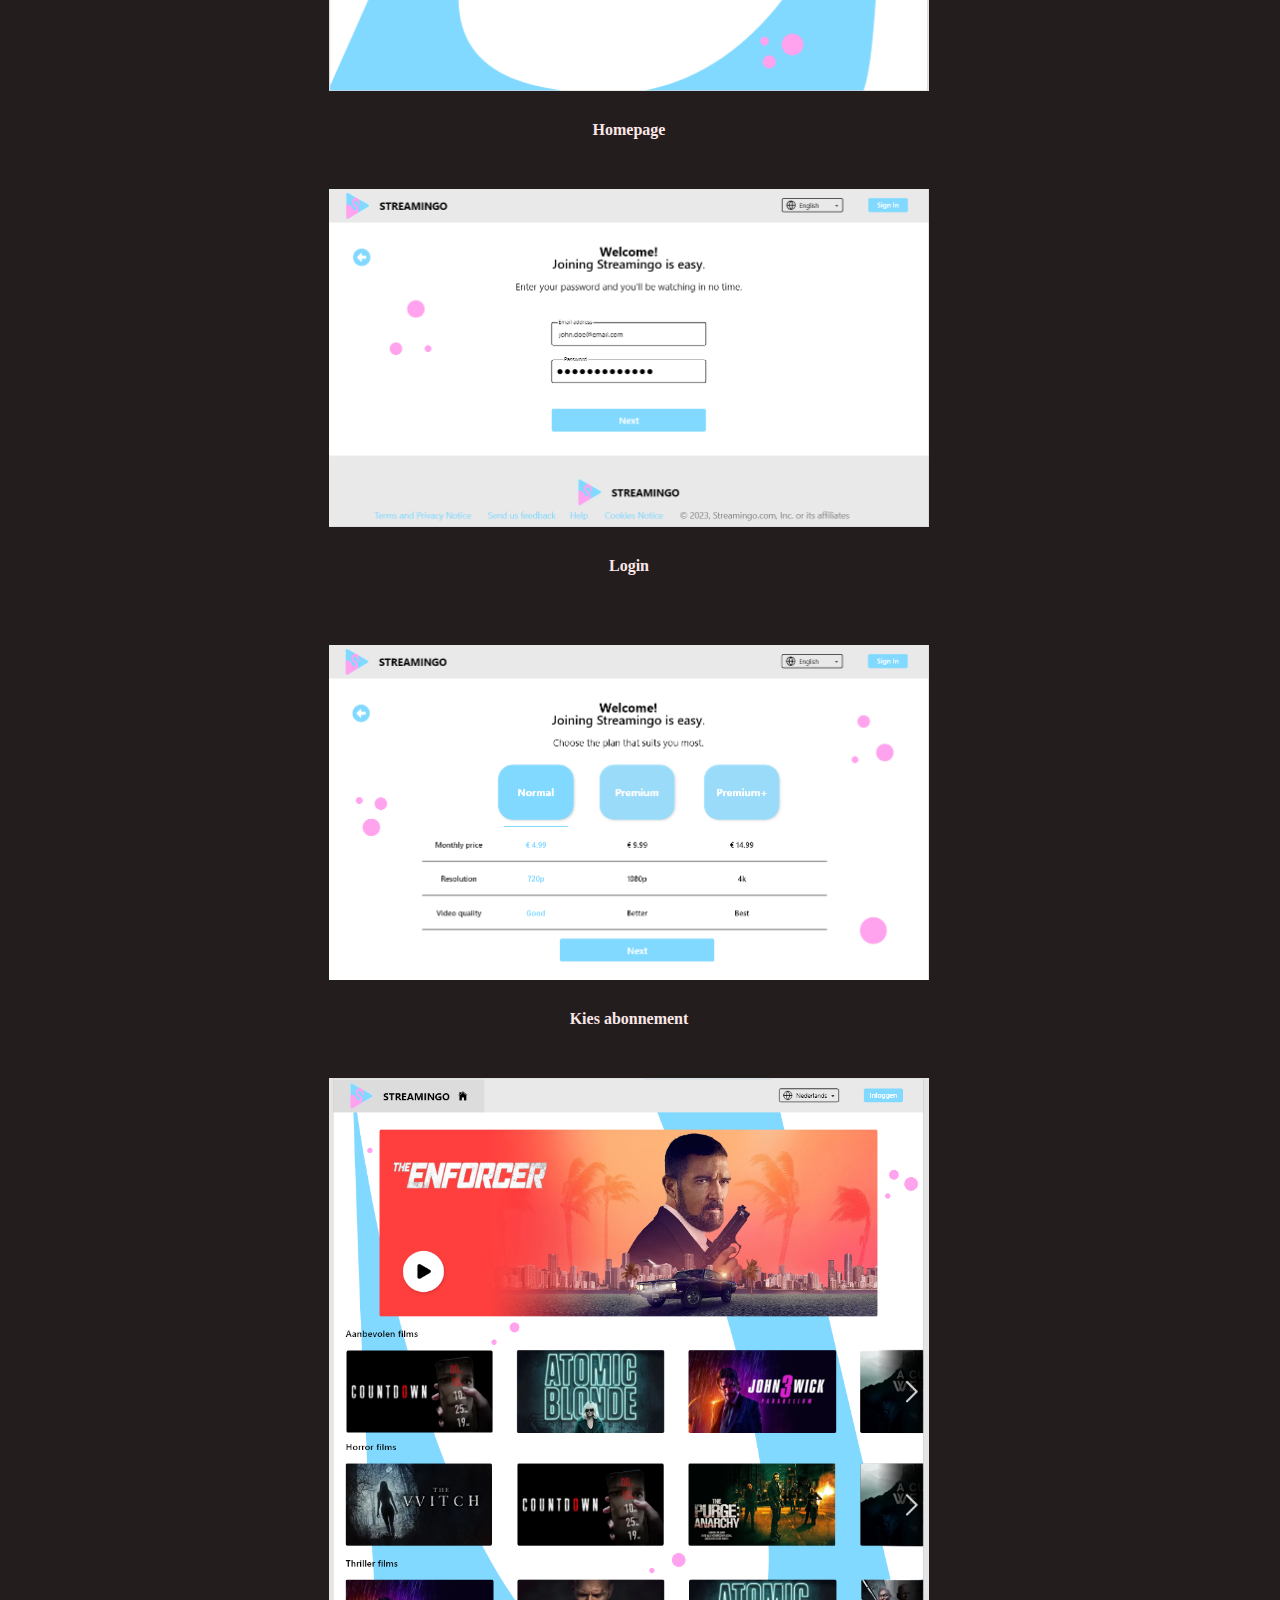
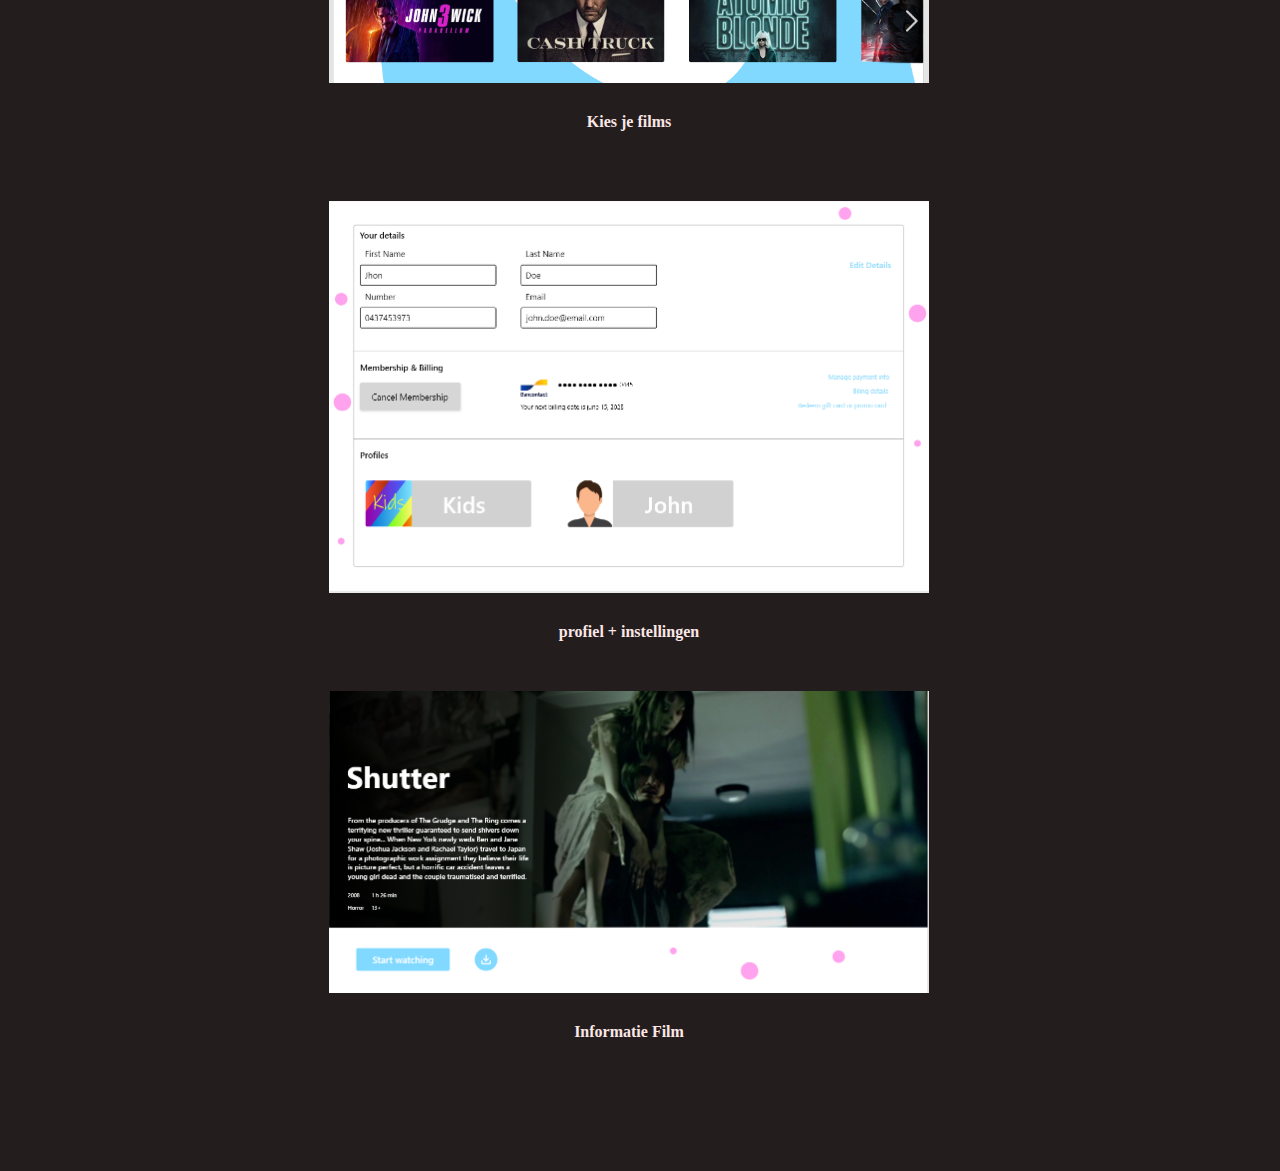
<file: UX_Project.html>
<!DOCTYPE html>
<html lang="en">
<head>
    <meta charset="UTF-8">
    <title>UX Project</title>
  <link rel="stylesheet" href="portfoliocss.css">
    <meta name="viewport" content="width=device-width, initial-scale=1.0">
    <style>
        .container {
            display: flex;
            flex-direction: column;
            align-items: center;
            justify-content: center;
            text-align: center;
            margin: 50px;
        }

        .title {
            font-size: 24px;
            font-weight: bold;
            margin-bottom: 20px;
        }

        .content {
            margin-left: 200px;
            padding: 50px;
        }

        .text {
            margin-bottom: 30px;
            text-align: center;
            font-size: 20px;
        }

        .image-container {
            display: flex;
            flex-wrap: wrap;
            justify-content: center;
            margin-top: 20px;
        }

        .image-wrapper {
            display: flex;
            flex-direction: column;
            align-items: center;
            margin: 10px;
        }

        .image {
            width: 600px;
            height: auto;
            margin-top: 10px;
        }

        .image-title {
            font-size: 16px;
            margin-top: 10px;
        }
    </style>
</head>
<body>
<a href="index.html"><img src="Assets/arrow.PNG" alt="arrow" class="arrow"></a>
<div class="container content">
    <h1 class="tussentitels" id="#section1">Introductie Project</h1>
    <p class="text">
        Voor dit project hadden ik en mijn 2 groepsgenoten een fictieve streaming service gemaakt die wij "Streamingo" noemen.<br>Hierbij moesten wij een doelgroep bepalen d.m.v user story's en persona's waarbij wij daarna het concept moesten uitwerken.<br>Hiervoor moesten wij een interface ontwerpen, Opstellen van workflows en stroomschema's en het creëren van een interactief ontwerp.<br>Tenslotte moesten wij het user-testen bij onze doelgroepen.
    </p>
    <h1 class="tussentitels">Images Research</h1>
    <div class="image-container">
        <div class="image-wrapper">
            <img class="image" src="Assets/UX_Affinity.png" alt="Image 1">
            <h2 class="image-title">Affinity Mapping</h2>
        </div>
        <div class="image-wrapper">
            <img class="image" src="Assets/UX_CustomerProfile.png" alt="Image 2">
            <h2 class="image-title">Customer Profile</h2>
        </div>
    </div>
    <div class="image-container">
        <div class="image-wrapper">
            <img class="image" src="Assets/UX_Persona.png" alt="Image 3">
            <h2 class="image-title">Persona</h2>
        </div>
        <div class="image-wrapper">
            <img class="image" src="Assets/UX_CustomerJourney.png" alt="Image 4">
            <h2 class="image-title">Custoomer Journey</h2>
        </div>
    </div>
    <div class="image-container">
        <div class="image-wrapper">
            <img class="image" src="Assets/UX_ConceptPoster.png" alt="Image 1">
            <h2 class="image-title">Conept Poster</h2>
        </div>
        </div>

    <h1 class="tussentitels">Images Website</h1>
    <div class="image-container">
        <div class="image-wrapper">
            <img class="image" src="Assets/UX_HomePage.PNG" alt="Image 1">
            <h2 class="image-title">Homepage</h2>
        </div>
        <div class="image-wrapper">
            <img class="image" src="Assets/UX_Login.PNG" alt="Image 2">
            <h2 class="image-title">Login</h2>
        </div>
    </div>
    <div class="image-container">
        <div class="image-wrapper">
            <img class="image" src="Assets/UX_Sub.PNG" alt="Image 3">
            <h2 class="image-title">Kies abonnement</h2>
        </div>
        <div class="image-wrapper">
            <img class="image" src="Assets/UX_Catalog.PNG" alt="Image 4">
            <h2 class="image-title">Kies je films</h2>
        </div>
    </div>
    <div class="image-container">
        <div class="image-wrapper">
            <img class="image" src="Assets/UX_Profile.PNG" alt="Image 1">
            <h2 class="image-title">profiel + instellingen</h2>
        </div>
        <div class="image-wrapper">
            <img class="image" src="Assets/UX_Details.PNG" alt="Image 4">
            <h2 class="image-title">Informatie Film</h2>
        </div>
    </div>
</div>
</body>
</html>
</file>
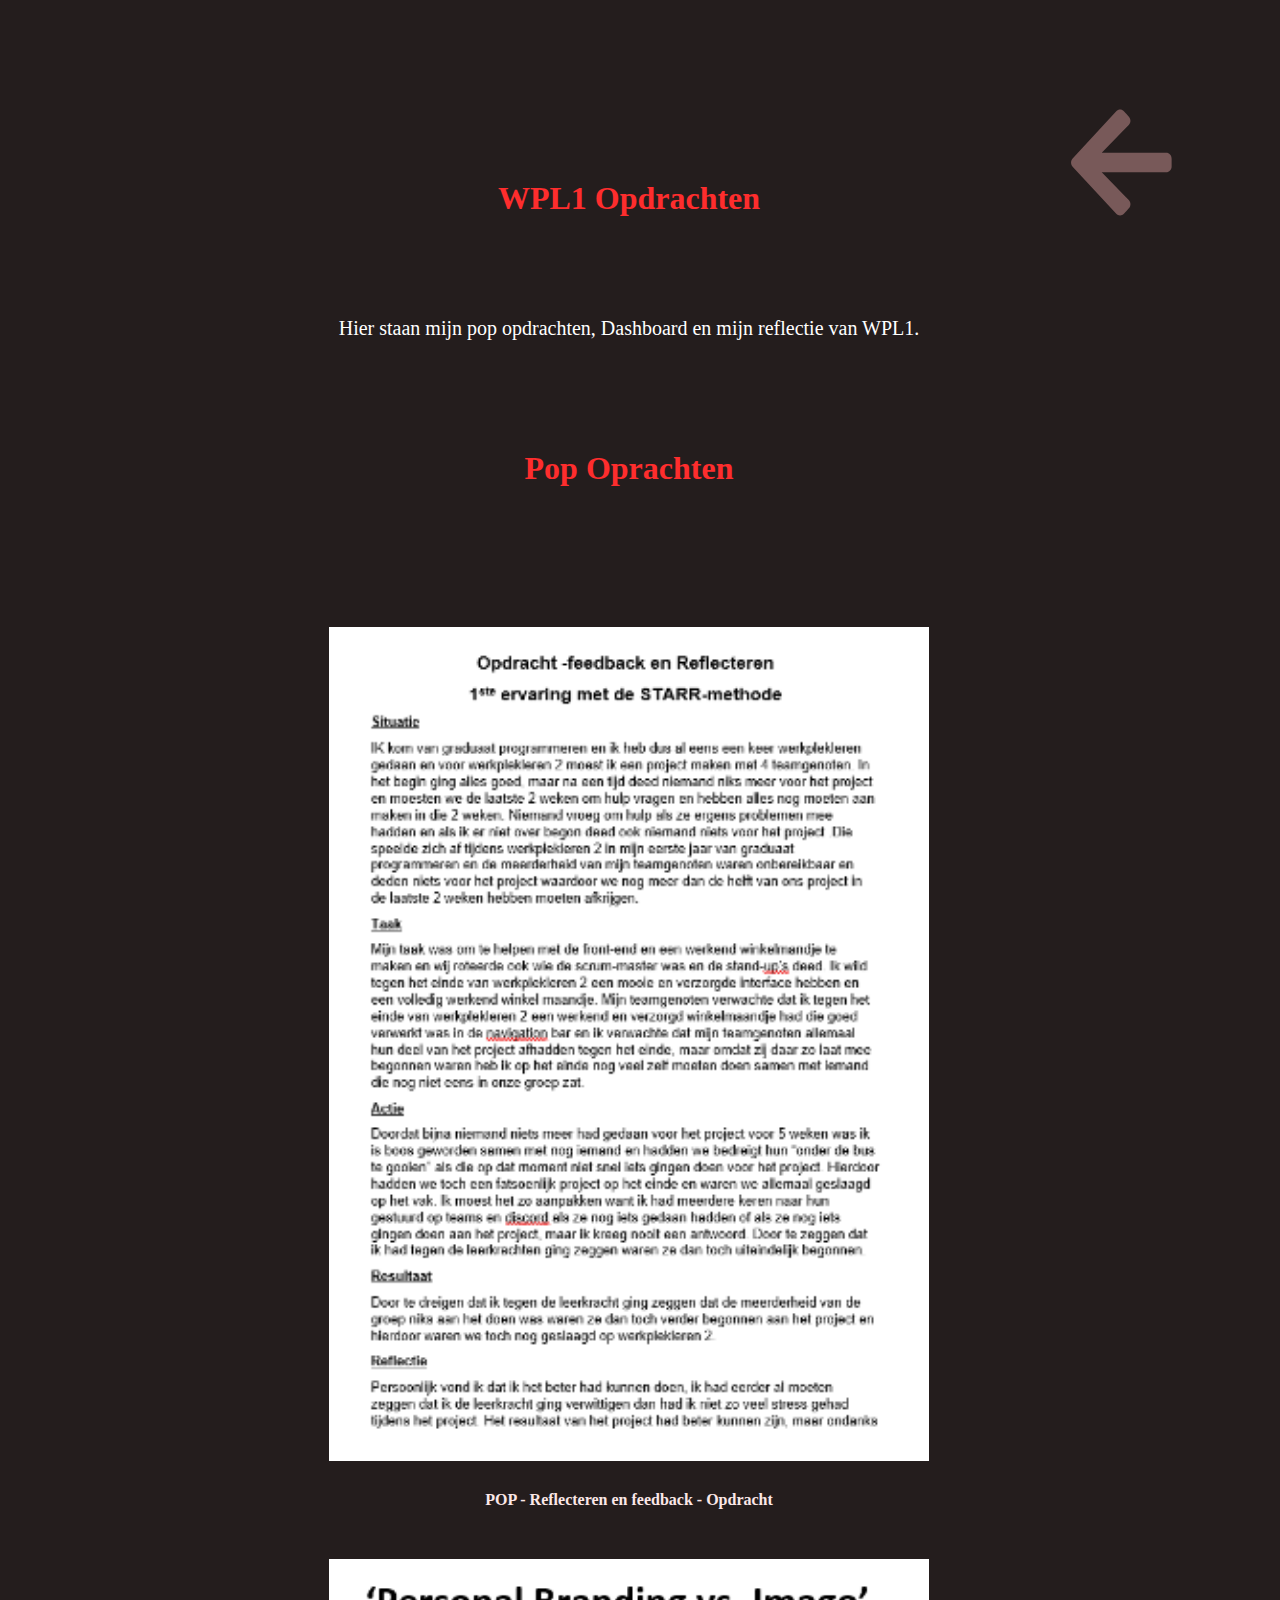
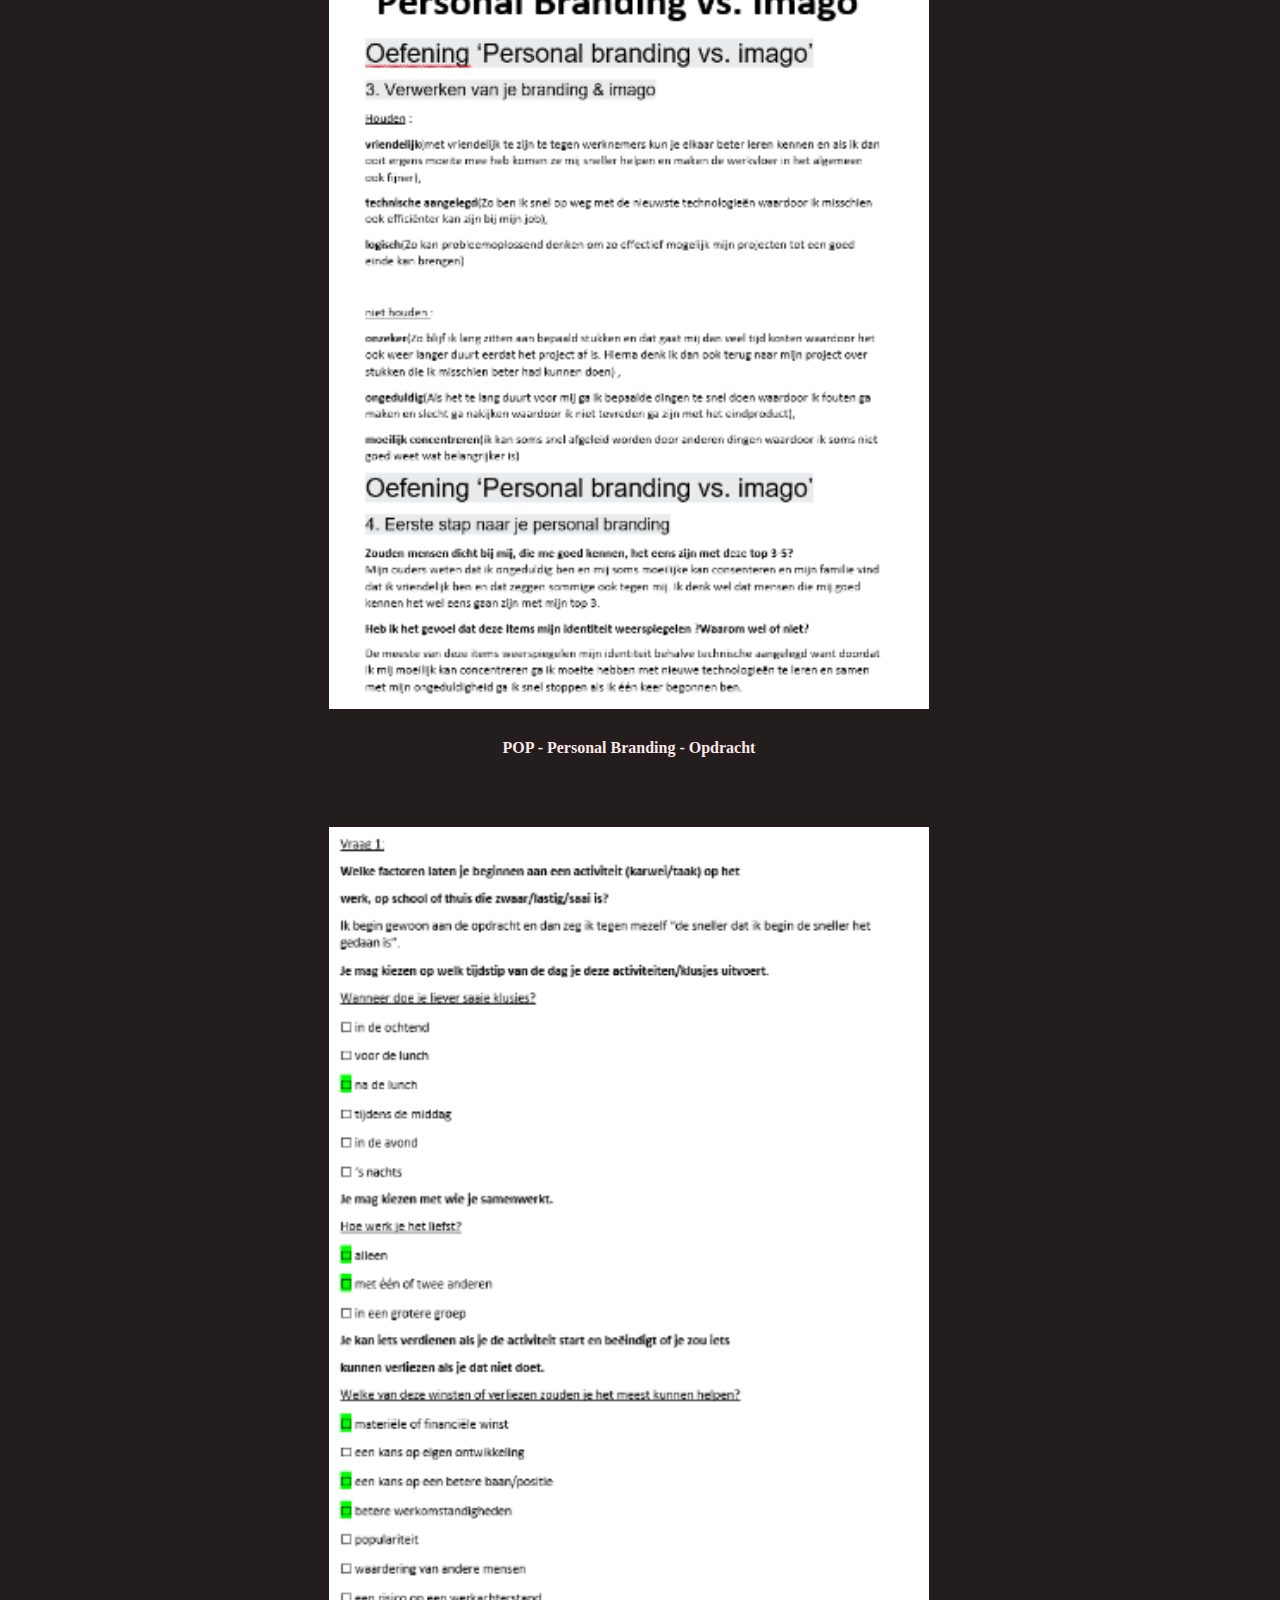
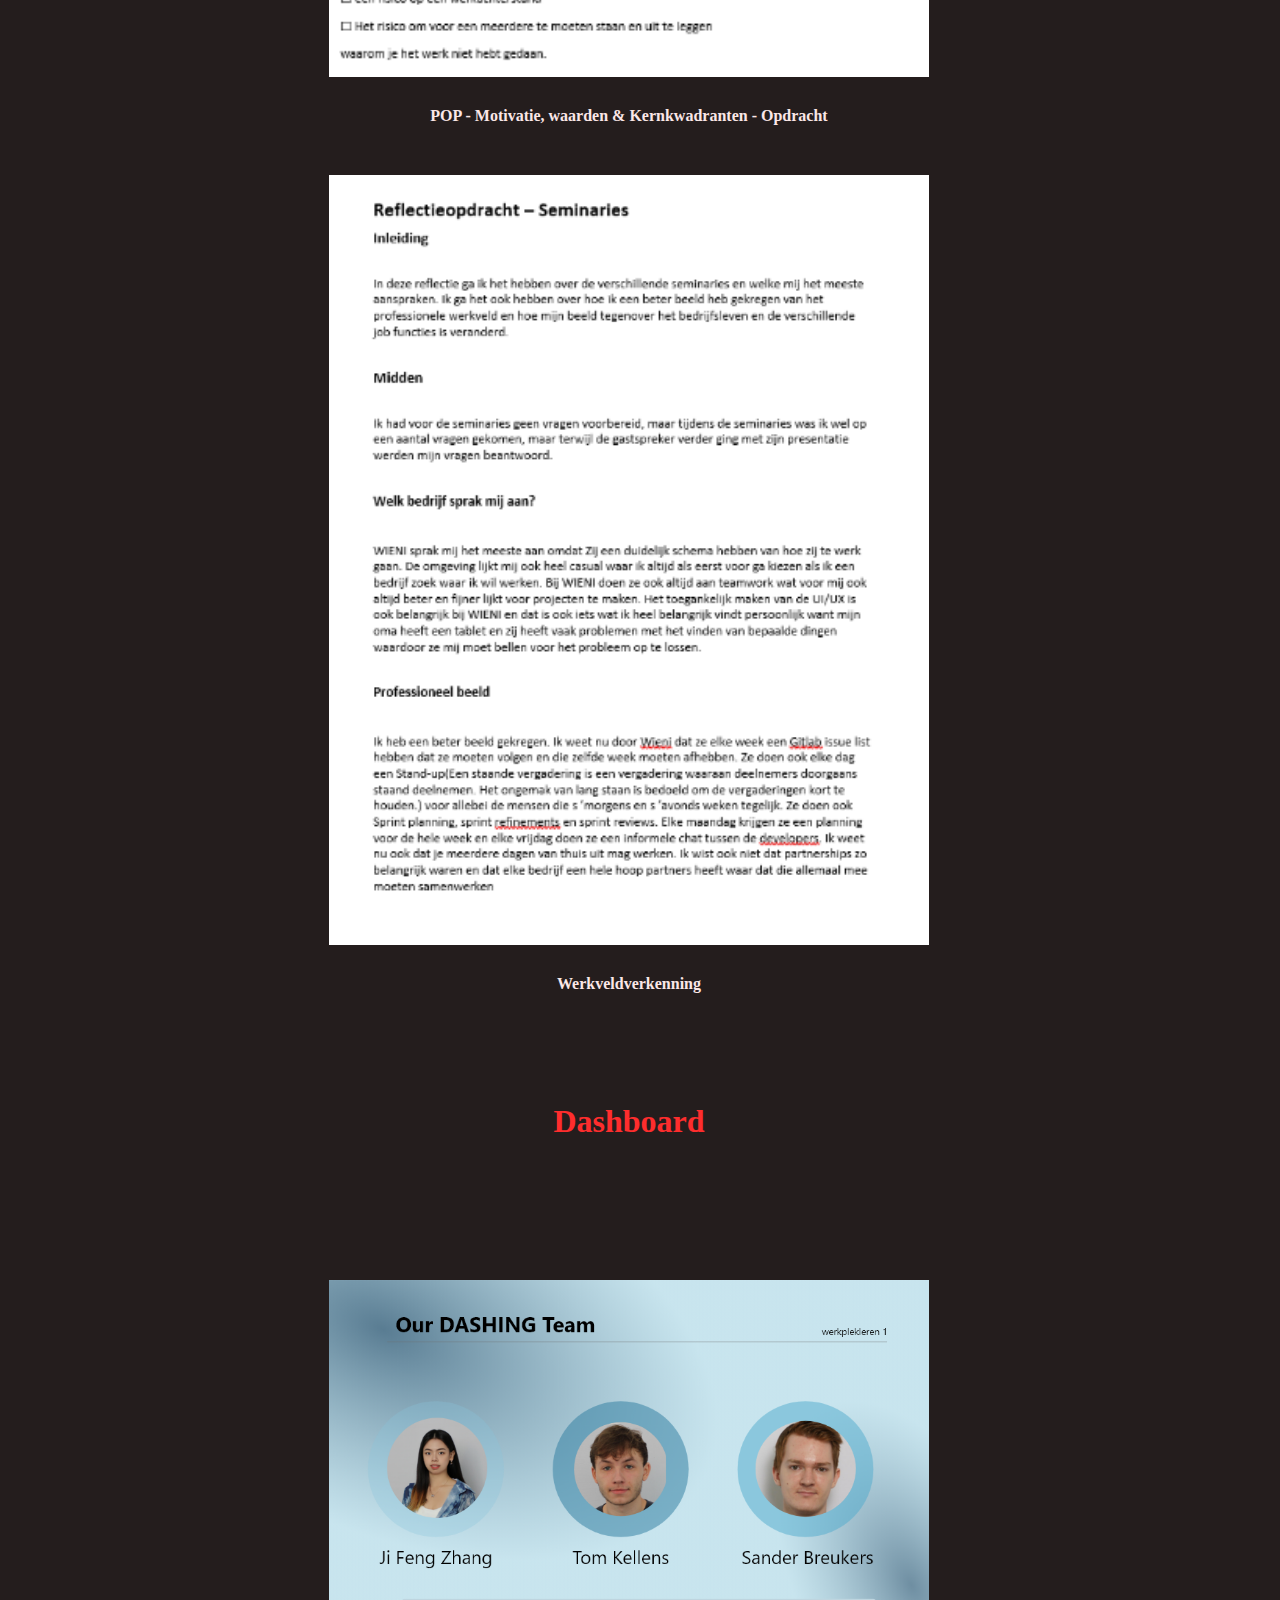
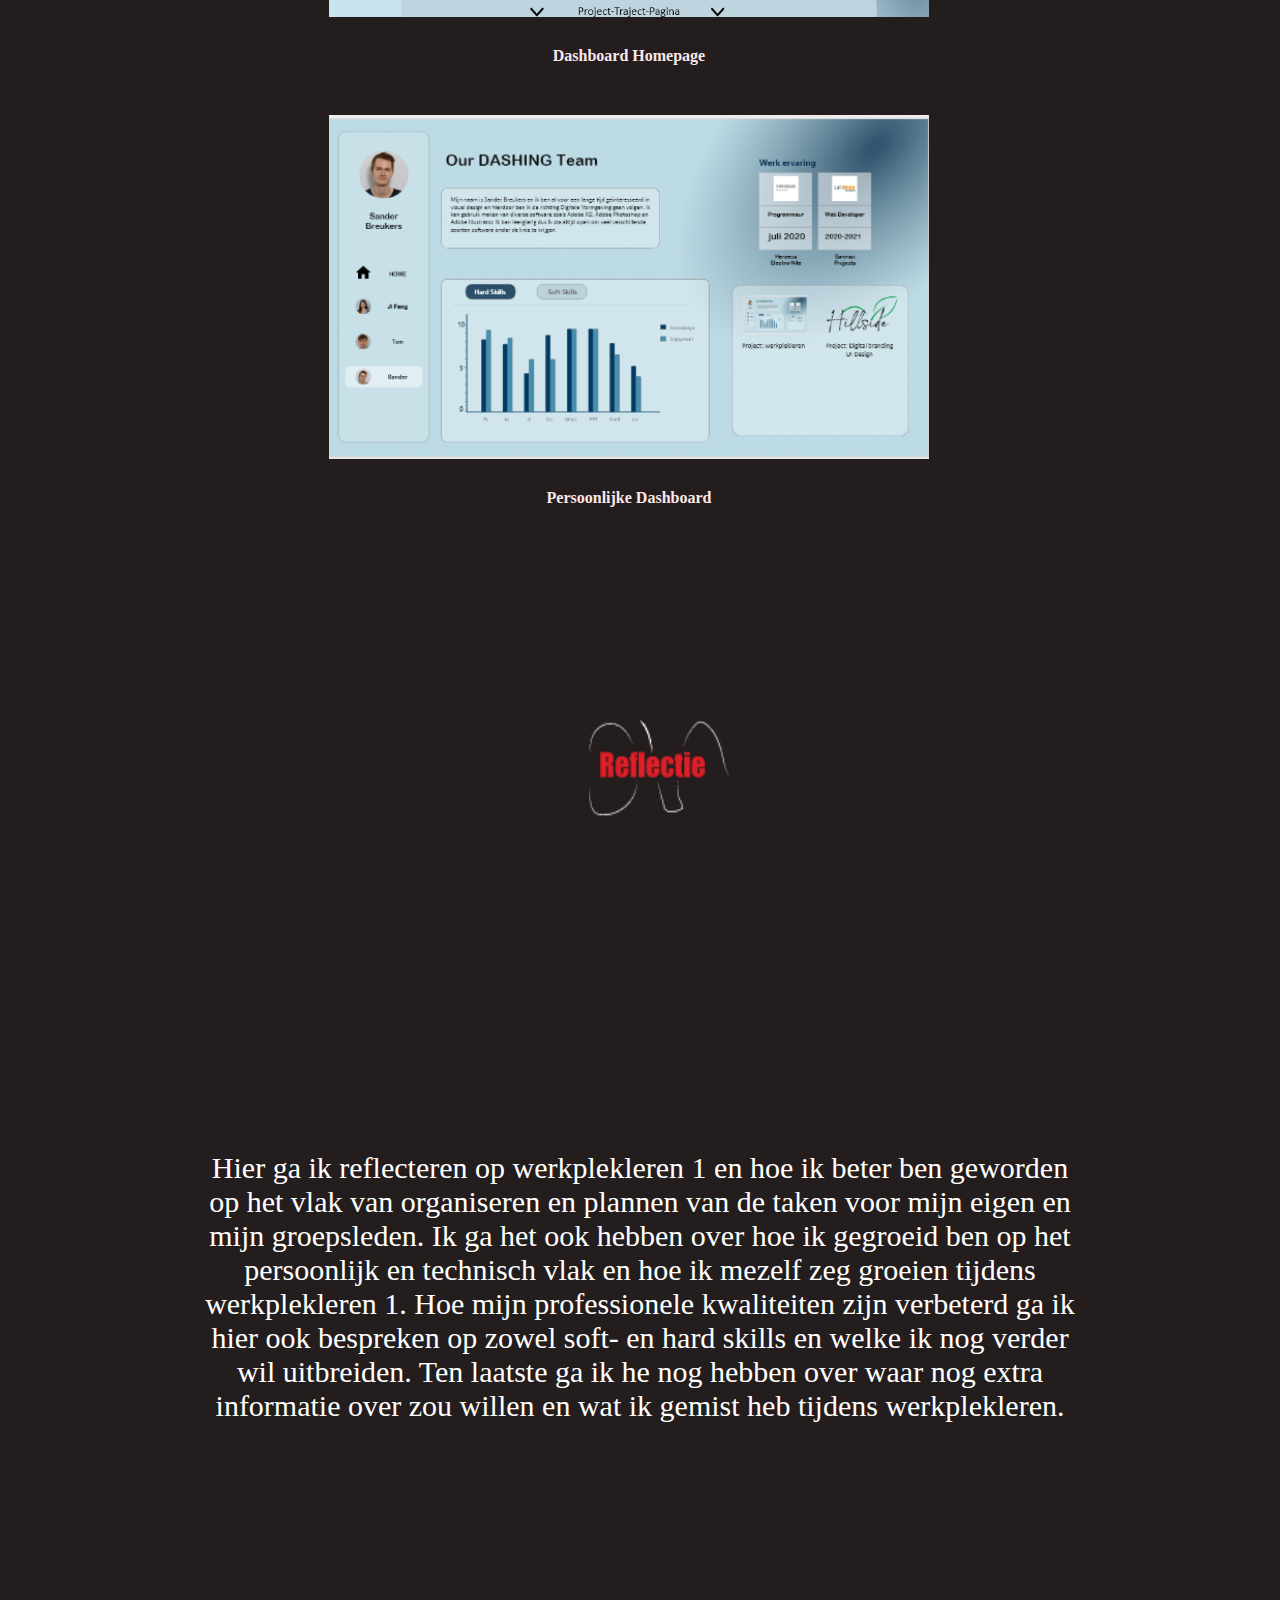
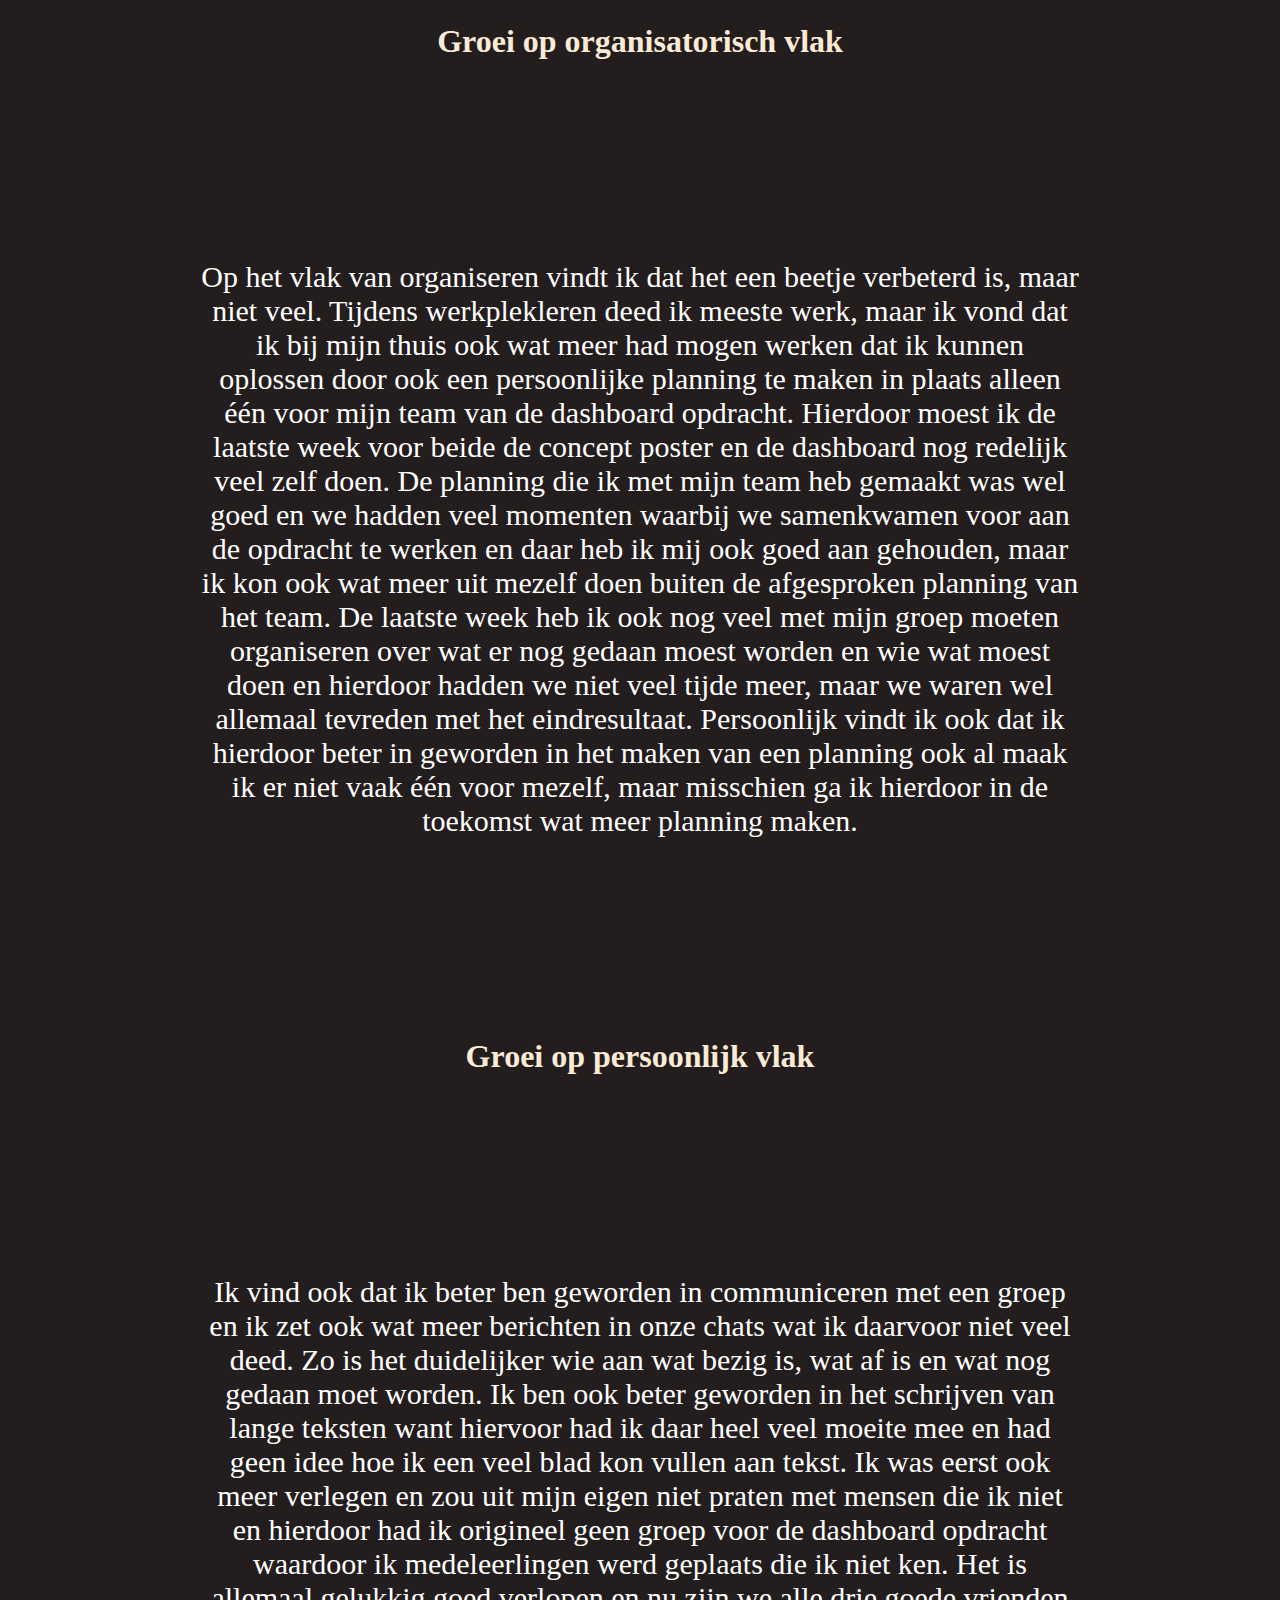
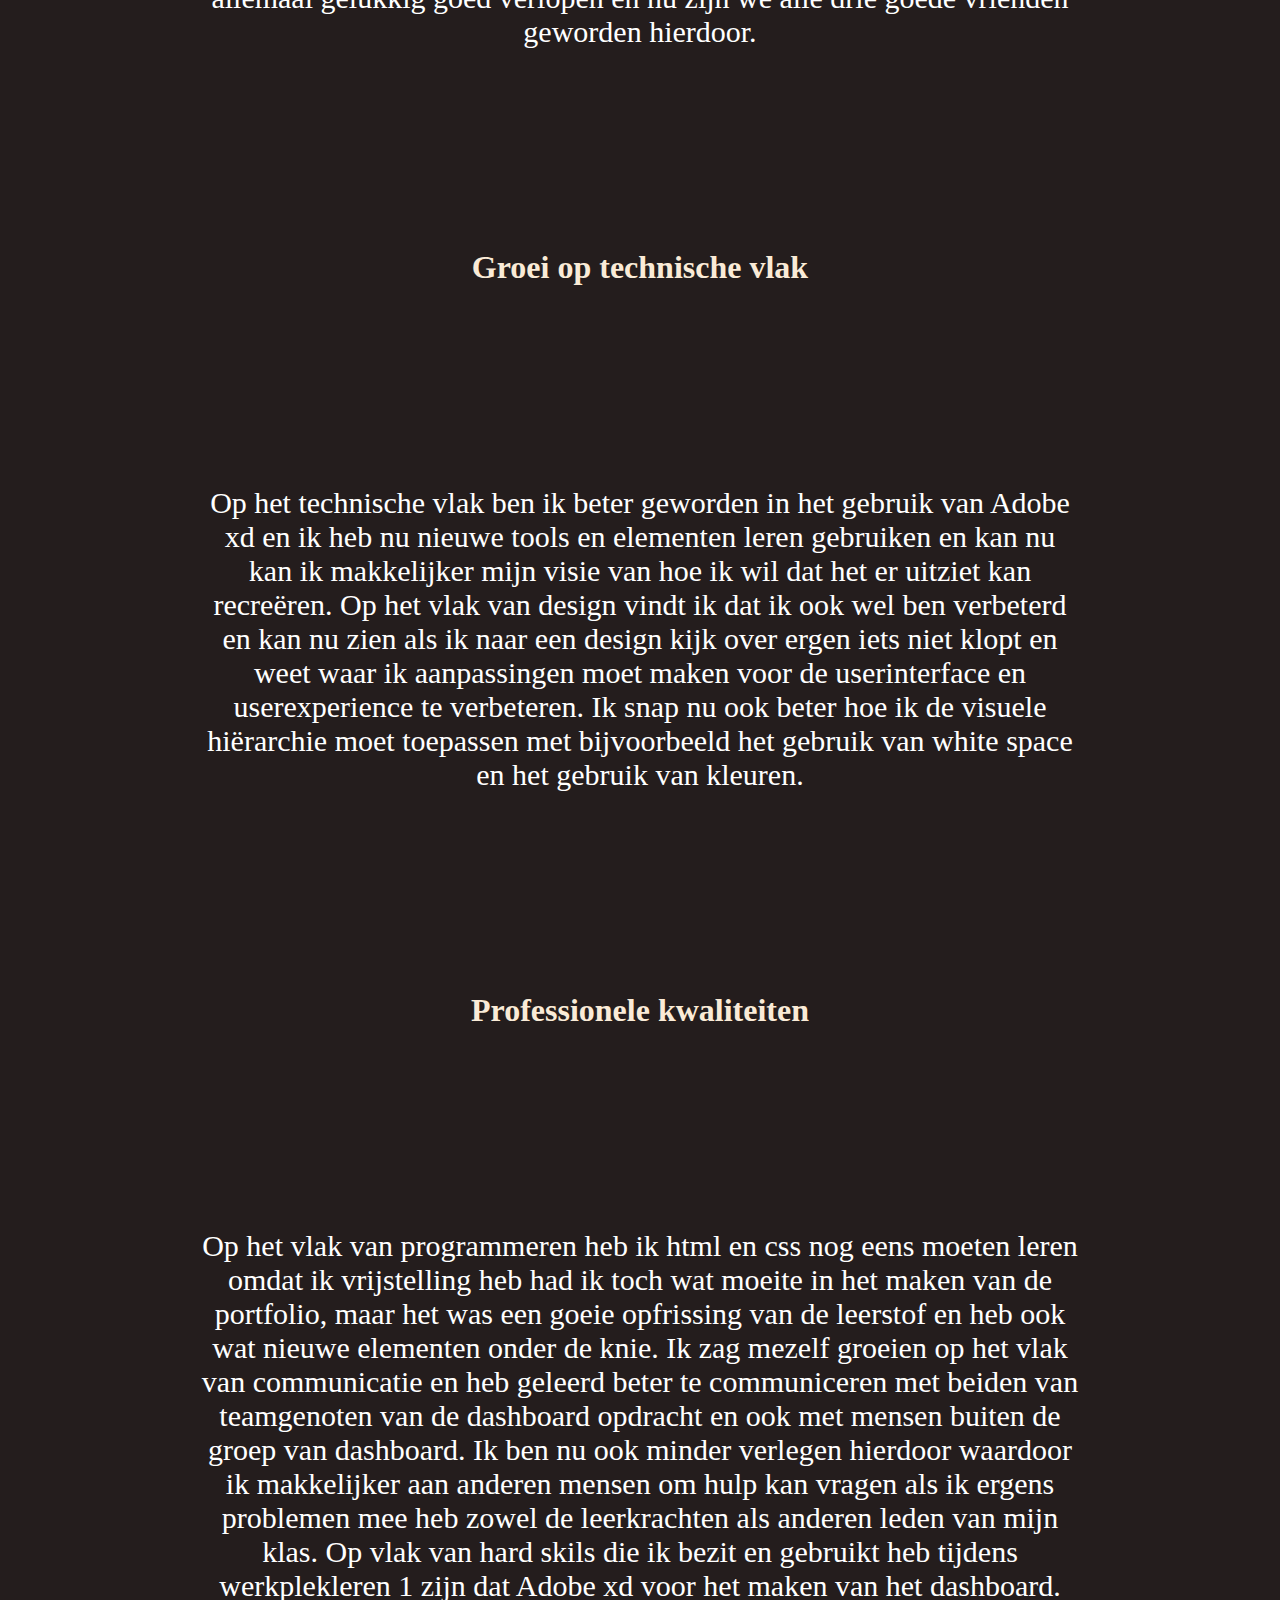
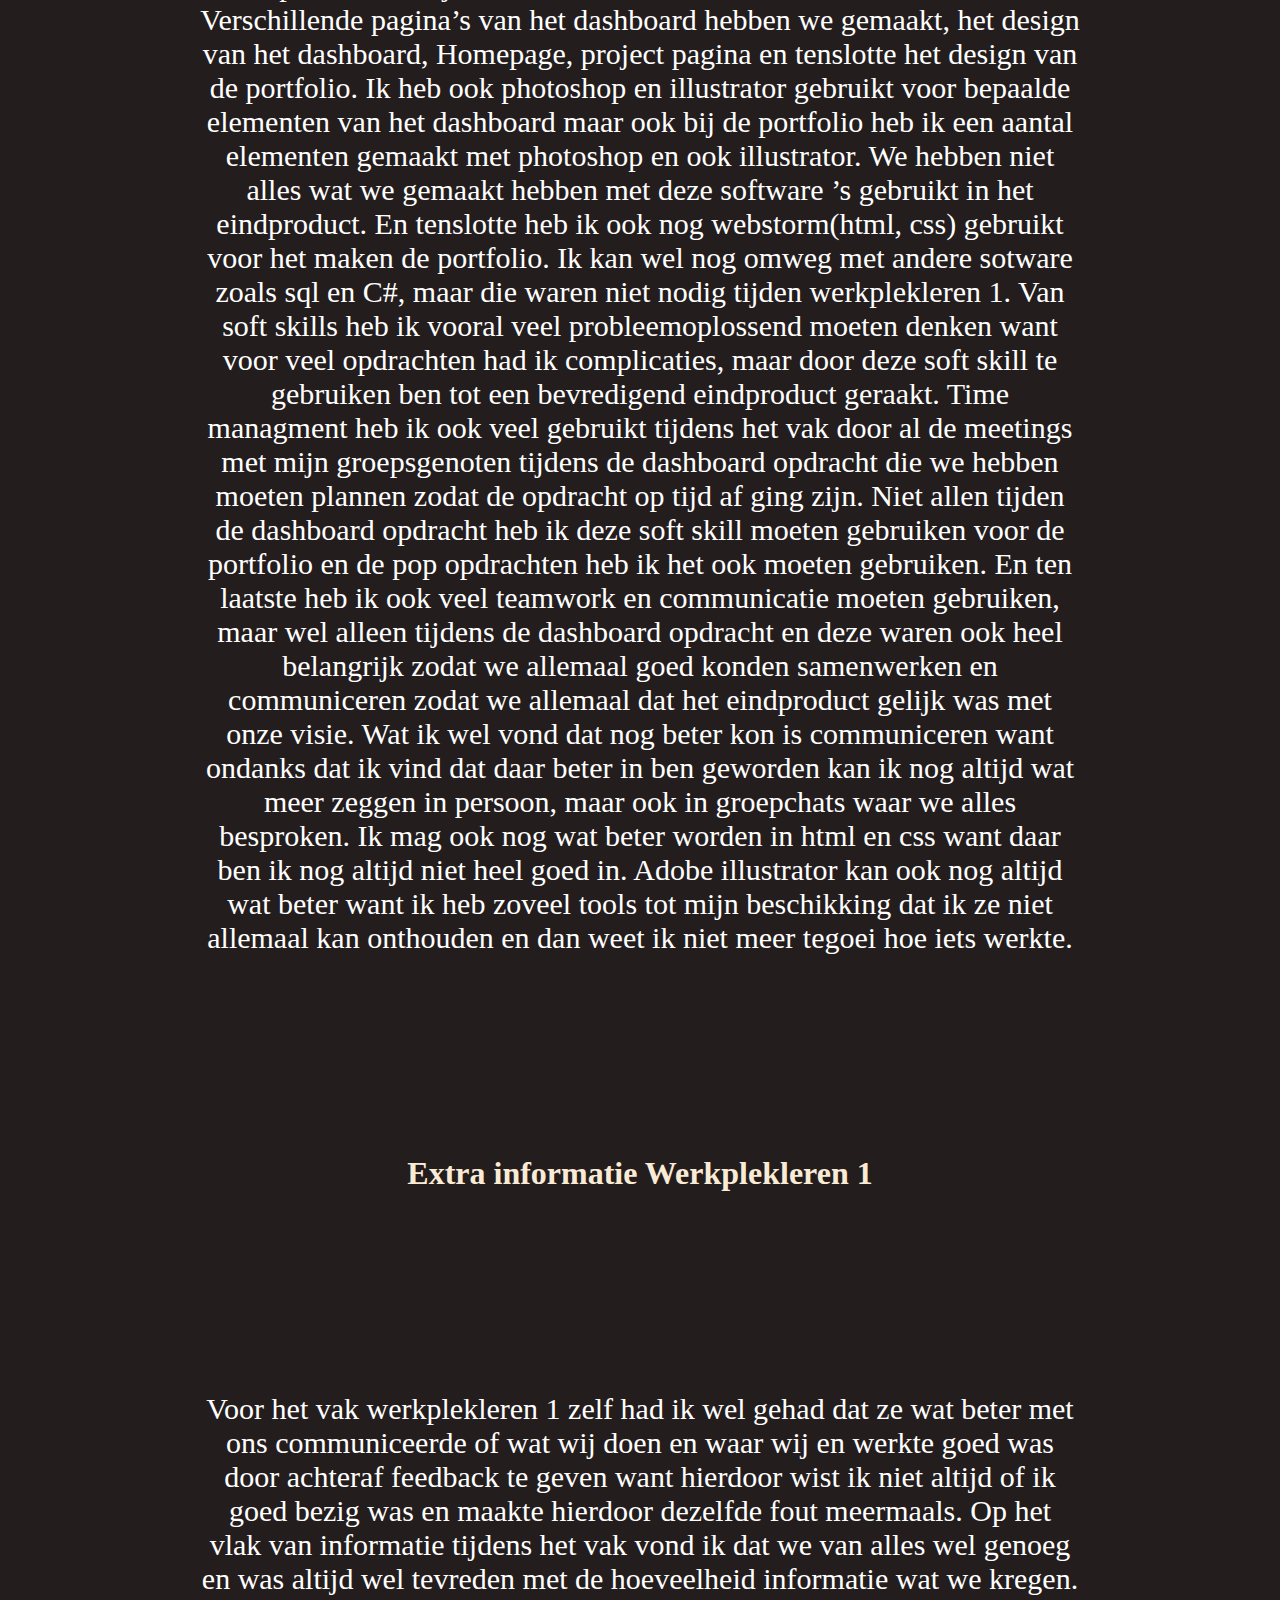
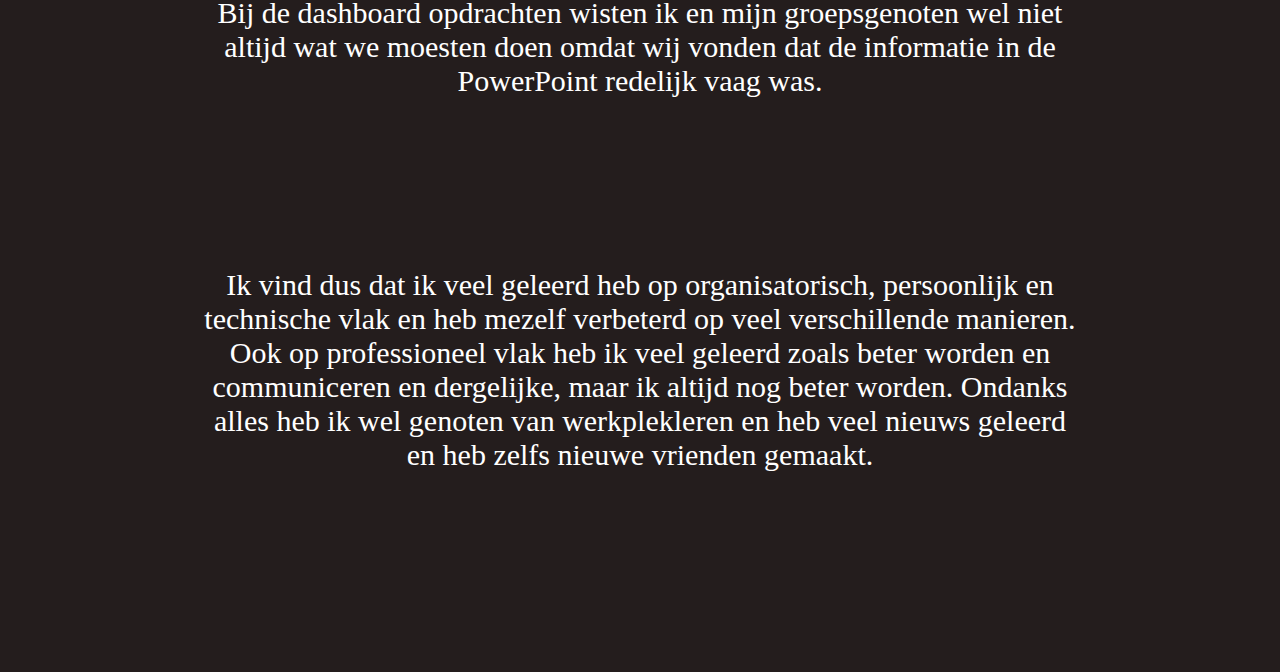
<file: Werkplekleren_opdrachten.html>
<!DOCTYPE html>
<html lang="en">
<head>
    <meta charset="UTF-8">
    <title>WPL1 Opdrachten</title>
    <link rel="stylesheet" href="portfoliocss.css">
    <meta name="viewport" content="width=device-width, initial-scale=1.0">
    <style>
        .container {
            display: flex;
            flex-direction: column;
            align-items: center;
            justify-content: center;
            text-align: center;
            margin: 50px;
        }

        .title {
            font-size: 24px;
            font-weight: bold;
            margin-bottom: 20px;
        }

        .content {
            margin-left: 200px;
            padding: 50px;
        }

        .text {
            margin-bottom: 30px;
            text-align: center;
            font-size: 20px;
        }

        .image-container {
            display: flex;
            flex-wrap: wrap;
            justify-content: center;
            margin-top: 20px;
        }

        .image-wrapper {
            display: flex;
            flex-direction: column;
            align-items: center;
            margin: 10px;
        }

        .image {
            width: 600px;
            height: auto;
            margin-top: 10px;
        }

        .image-title {
            font-size: 16px;
            margin-top: 10px;
        }
    </style>
</head>
<body>
<a href="index.html"><img src="Assets/arrow.PNG" alt="arrow" class="arrow"></a>
<div class="container content">
    <h1 class="tussentitels" id="#section1">WPL1 Opdrachten</h1>
    <p class="text">
        Hier staan mijn pop opdrachten, Dashboard en mijn reflectie van WPL1.
    </p>
    <h1 class="tussentitels">Pop Oprachten</h1>
    <div class="image-container">
        <div class="image-wrapper">
            <img class="image" src="Assets/reflecteren_feedback.png" alt="Image 1">
            <h2 class="image-title">POP - Reflecteren en feedback - Opdracht</h2>
        </div>
        <div class="image-wrapper">
            <img class="image" src="Assets/personal_branding.png" alt="Image 2">
            <h2 class="image-title">POP - Personal Branding - Opdracht</h2>
        </div>
    </div>
    <div class="image-container">
        <div class="image-wrapper">
            <img class="image" src="Assets/motivatie.png" alt="Image 3">
            <h2 class="image-title">POP - Motivatie, waarden & Kernkwadranten - Opdracht</h2>
        </div>
        <div class="image-wrapper">
            <img class="image" src="Assets/werkveldverkenning.png" alt="Image 4">
            <h2 class="image-title">Werkveldverkenning</h2>
        </div>
    </div>

    <h1 class="tussentitels">Dashboard</h1>
    <div class="image-container">
        <div class="image-wrapper">
            <img class="image" src="Assets/homepage_dashboard.PNG" alt="Image 1">
            <h2 class="image-title">Dashboard Homepage</h2>
        </div>
        <div class="image-wrapper">
            <img class="image" src="Assets/dashboard.png" alt="Image 2">
            <h2 class="image-title">Persoonlijke Dashboard</h2>
        </div>
    </div>
</div>
<img src="Assets/reflectie.png" alt="reflectie" class="tussentitels" id="ScrollRef">
<p class="reflectie">Hier ga ik reflecteren op werkplekleren 1 en hoe ik beter ben geworden op het vlak van organiseren en plannen van de taken voor mijn eigen en mijn groepsleden. Ik ga het ook hebben over hoe ik  gegroeid ben op het persoonlijk en technisch vlak en hoe ik mezelf zeg groeien tijdens werkplekleren 1. Hoe mijn professionele kwaliteiten zijn verbeterd ga ik hier ook bespreken op zowel soft- en hard skills en welke ik nog verder wil uitbreiden. Ten laatste ga ik he nog hebben over waar nog extra informatie over zou willen en wat ik gemist heb tijdens werkplekleren.</p>
<h1 class="tussentitels_reflectie">Groei op organisatorisch vlak</h1>
<p class="reflectie">
    Op het vlak van organiseren vindt ik dat het een beetje verbeterd is, maar niet veel. Tijdens werkplekleren deed ik meeste werk, maar ik vond dat ik bij mijn thuis ook wat meer had mogen werken dat ik kunnen oplossen door ook een persoonlijke planning te maken in plaats alleen één voor mijn team van de dashboard opdracht. Hierdoor moest ik de laatste week voor beide de concept poster en de dashboard nog redelijk veel zelf doen. De planning die ik met mijn team heb gemaakt was wel goed en we hadden veel momenten waarbij we samenkwamen voor aan de opdracht te werken en daar heb ik mij ook goed aan gehouden, maar ik kon ook wat meer uit mezelf doen buiten de afgesproken planning van het team. De laatste week heb ik ook nog veel met mijn groep moeten organiseren over wat er nog gedaan moest worden en wie wat moest doen en hierdoor hadden we niet veel tijde meer, maar we waren wel allemaal tevreden met het eindresultaat. Persoonlijk vindt ik ook dat ik hierdoor beter in geworden in het maken van een planning ook al maak ik er niet vaak één voor mezelf, maar misschien ga ik hierdoor in de toekomst wat meer planning maken.
</p>
<h1 class="tussentitels_reflectie">Groei op persoonlijk vlak</h1>
<p class="reflectie">
    Ik vind ook dat ik beter ben geworden in communiceren met een groep en ik zet ook wat meer berichten in onze chats wat ik daarvoor niet veel deed. Zo is het duidelijker wie aan wat bezig is, wat af is en wat nog gedaan moet worden. Ik ben ook beter geworden in het schrijven van lange teksten want hiervoor had ik daar heel veel moeite mee en had geen idee hoe ik een veel blad kon vullen aan tekst. Ik was eerst ook meer verlegen en zou uit mijn eigen niet praten met mensen die ik niet en hierdoor had ik origineel geen groep voor de dashboard opdracht waardoor ik medeleerlingen werd geplaats die ik niet ken. Het is allemaal gelukkig goed verlopen en nu zijn we alle drie goede vrienden geworden hierdoor.
</p>
<h1 class="tussentitels_reflectie">Groei op technische vlak</h1>
<p class="reflectie">
    Op het technische vlak ben ik beter geworden in het gebruik van Adobe xd en ik heb nu nieuwe tools en elementen leren gebruiken en kan nu kan ik makkelijker mijn visie van hoe ik wil dat het er uitziet kan recreëren. Op het vlak van design vindt ik dat ik ook wel ben verbeterd en kan nu zien als ik naar een design kijk over ergen iets niet klopt en weet waar ik aanpassingen moet maken voor de userinterface en userexperience te verbeteren. Ik snap nu ook beter hoe ik de visuele hiërarchie moet toepassen met bijvoorbeeld het gebruik van white space en het gebruik van kleuren.
</p>
<h1 class="tussentitels_reflectie">Professionele kwaliteiten</h1>
<p class="reflectie">
    Op het vlak van programmeren heb ik html en css nog eens moeten leren omdat ik vrijstelling heb had ik toch wat moeite in het maken van de portfolio, maar het was een goeie opfrissing van de leerstof en heb ook wat nieuwe elementen onder de knie. Ik zag mezelf groeien op het vlak van communicatie en heb geleerd beter te communiceren met beiden van teamgenoten van de dashboard opdracht en ook met mensen buiten de groep van dashboard. Ik ben nu ook minder verlegen hierdoor waardoor ik makkelijker aan anderen mensen om hulp kan vragen als ik ergens problemen mee heb zowel de leerkrachten als anderen leden van mijn klas. Op vlak van hard skils die ik  bezit en gebruikt heb tijdens werkplekleren 1 zijn dat Adobe xd voor het maken van het dashboard. Verschillende pagina’s van het dashboard hebben we gemaakt, het design van het dashboard, Homepage, project pagina en tenslotte het design van de portfolio. Ik heb ook photoshop en illustrator gebruikt voor bepaalde elementen van het dashboard maar ook bij de portfolio heb ik een aantal elementen gemaakt met photoshop en ook illustrator. We hebben niet alles wat we gemaakt hebben met deze software ’s gebruikt in het eindproduct. En tenslotte heb ik ook nog webstorm(html, css) gebruikt voor het maken de portfolio. Ik kan wel nog omweg met andere sotware zoals sql en C#, maar die waren niet nodig tijden werkplekleren 1. Van soft skills heb ik vooral veel probleemoplossend moeten denken want voor veel opdrachten had ik complicaties, maar door deze soft skill te gebruiken ben tot een bevredigend eindproduct geraakt. Time managment heb ik ook veel gebruikt tijdens het vak door al de meetings met mijn groepsgenoten tijdens de dashboard opdracht  die we hebben moeten plannen zodat de opdracht op tijd af ging zijn. Niet allen tijden de dashboard opdracht heb ik deze soft skill moeten gebruiken voor de portfolio en de pop opdrachten heb ik het ook moeten gebruiken. En ten laatste heb ik ook veel teamwork en communicatie moeten gebruiken, maar wel alleen tijdens de dashboard opdracht en deze waren ook heel belangrijk zodat we allemaal goed konden samenwerken en communiceren zodat we allemaal dat het eindproduct gelijk was met onze visie. Wat ik wel vond dat nog beter kon is communiceren want ondanks dat ik vind dat daar beter in ben geworden kan ik nog altijd wat meer zeggen in persoon, maar ook in groepchats waar we alles besproken. Ik mag ook  nog wat beter worden in html en css want daar ben ik nog altijd niet heel goed in. Adobe illustrator kan ook nog altijd wat beter want ik heb zoveel tools tot mijn beschikking dat ik ze niet allemaal kan onthouden en dan weet ik niet meer tegoei hoe iets werkte.
</p>
<h1 class="tussentitels_reflectie">Extra informatie Werkplekleren 1</h1>
<p class="reflectie">
    Voor het vak werkplekleren 1 zelf had ik wel gehad dat ze wat beter met ons communiceerde of wat wij doen en waar wij en werkte goed was door achteraf feedback te geven want hierdoor wist ik niet altijd of ik goed bezig was en maakte hierdoor dezelfde fout meermaals. Op het vlak van informatie tijdens het vak vond ik dat we van alles wel genoeg en was altijd wel tevreden met de hoeveelheid informatie wat we kregen. Bij de dashboard opdrachten wisten ik en mijn groepsgenoten wel niet altijd wat we moesten doen omdat wij vonden dat de informatie in de PowerPoint redelijk vaag was.<br><br><br><br><br><br>

    Ik vind dus dat ik veel geleerd heb op organisatorisch, persoonlijk en technische vlak en heb mezelf verbeterd op veel verschillende manieren. Ook op professioneel vlak heb ik veel geleerd zoals beter worden en communiceren en dergelijke, maar ik altijd nog beter worden. Ondanks alles heb ik wel genoten van werkplekleren en heb veel nieuws geleerd en heb zelfs nieuwe vrienden gemaakt.
</p>
</body>
</html>
</file>
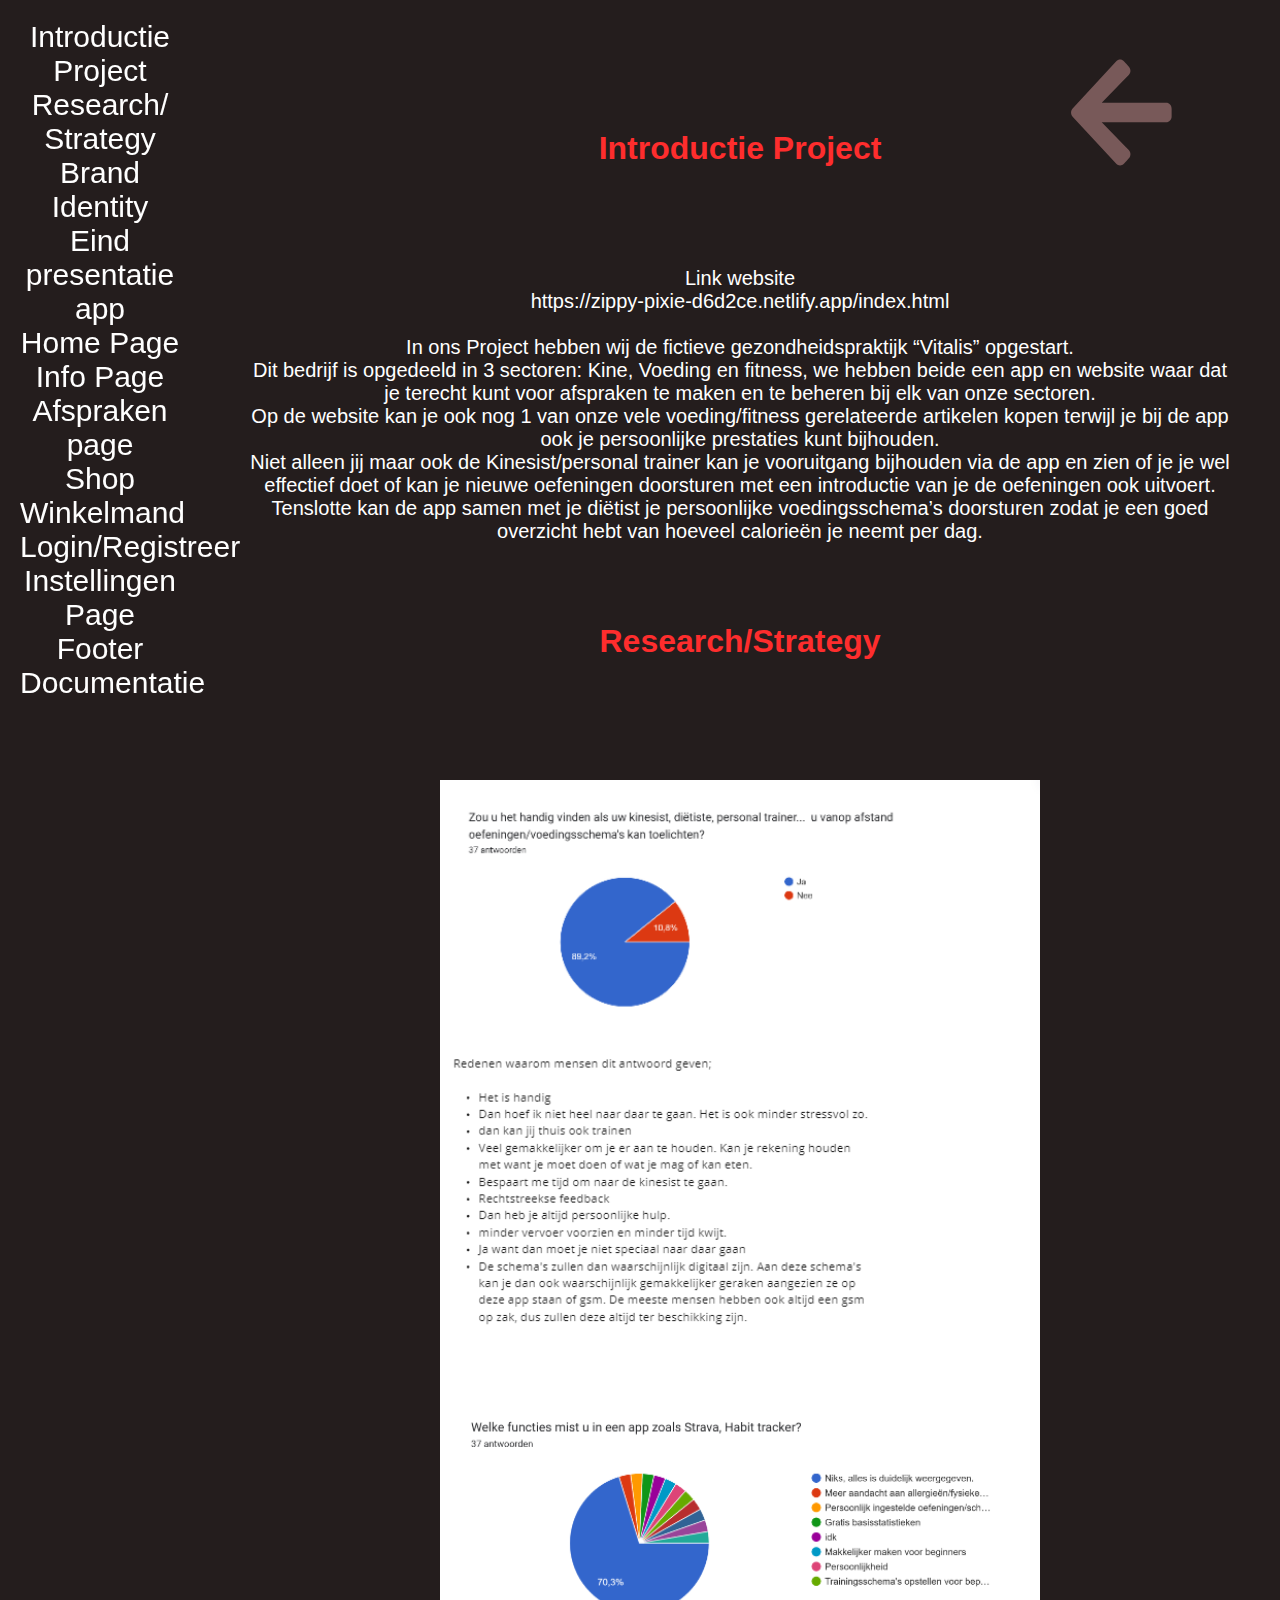
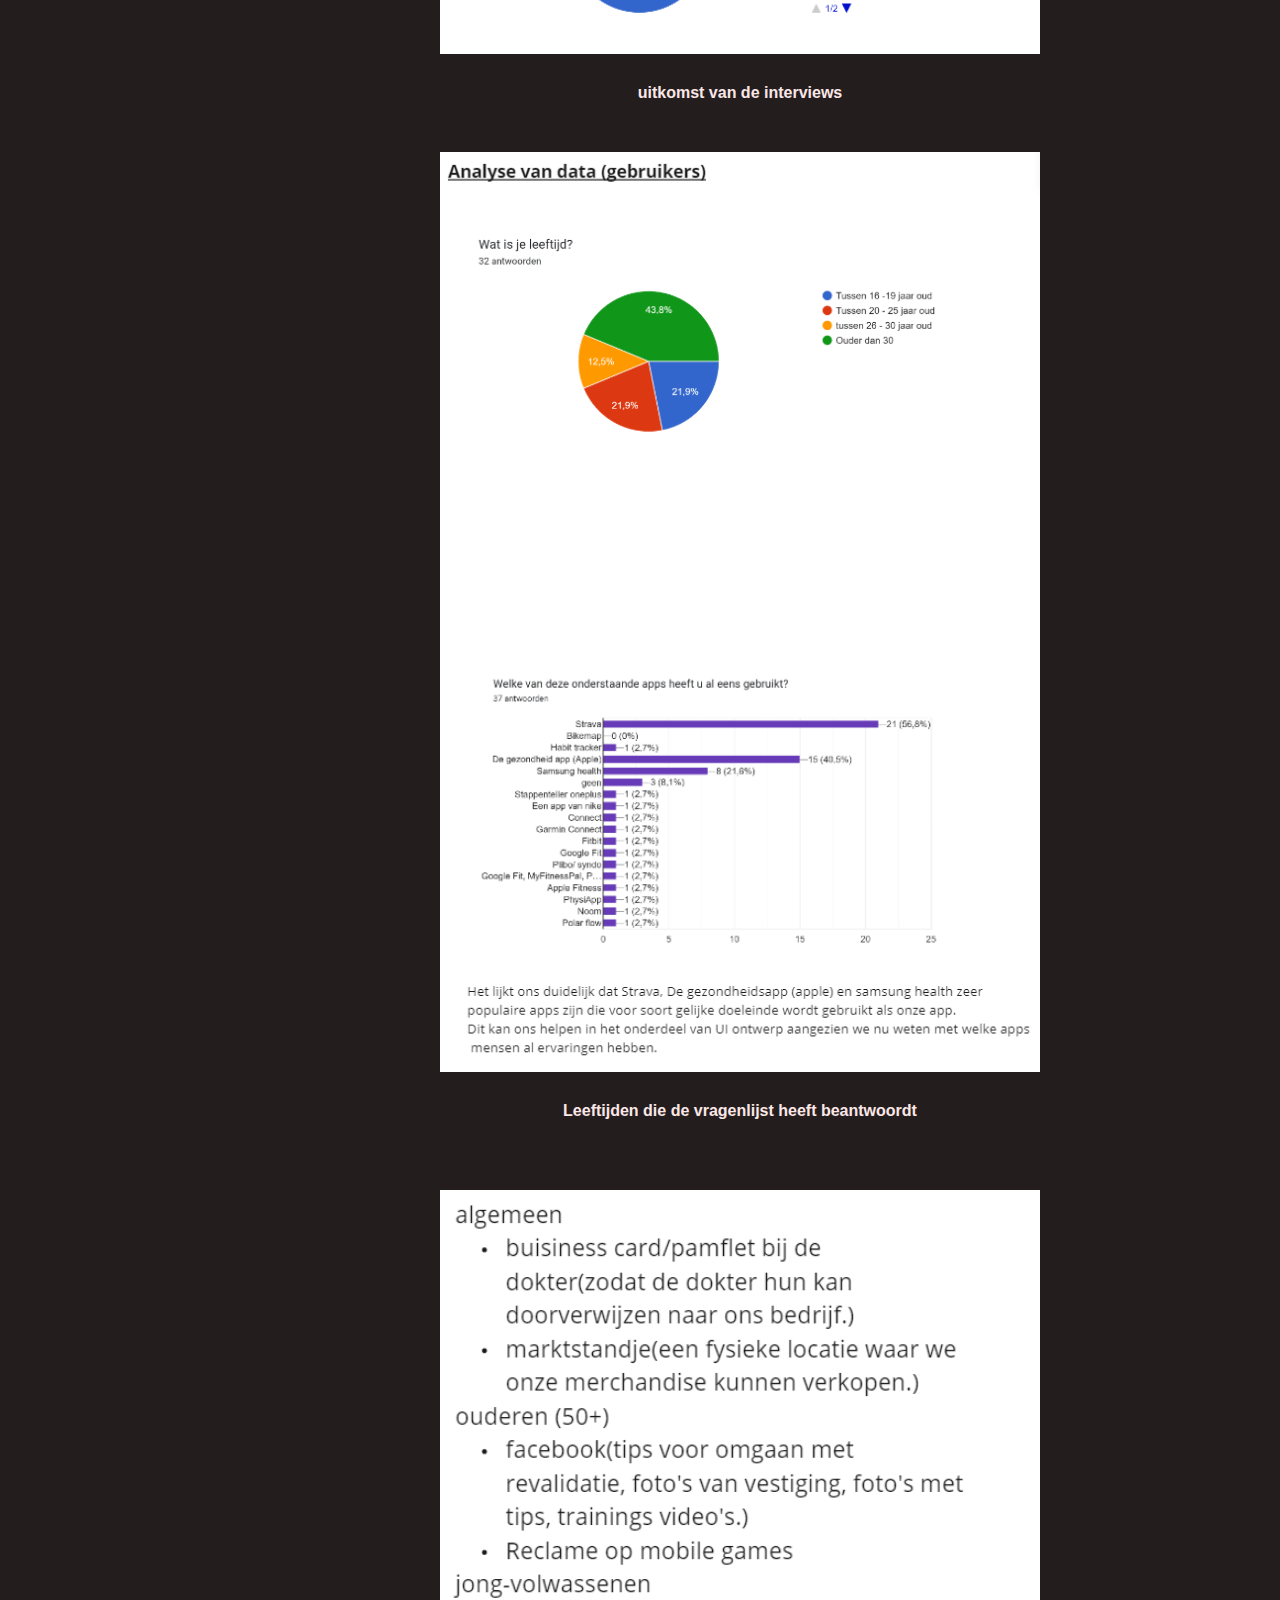
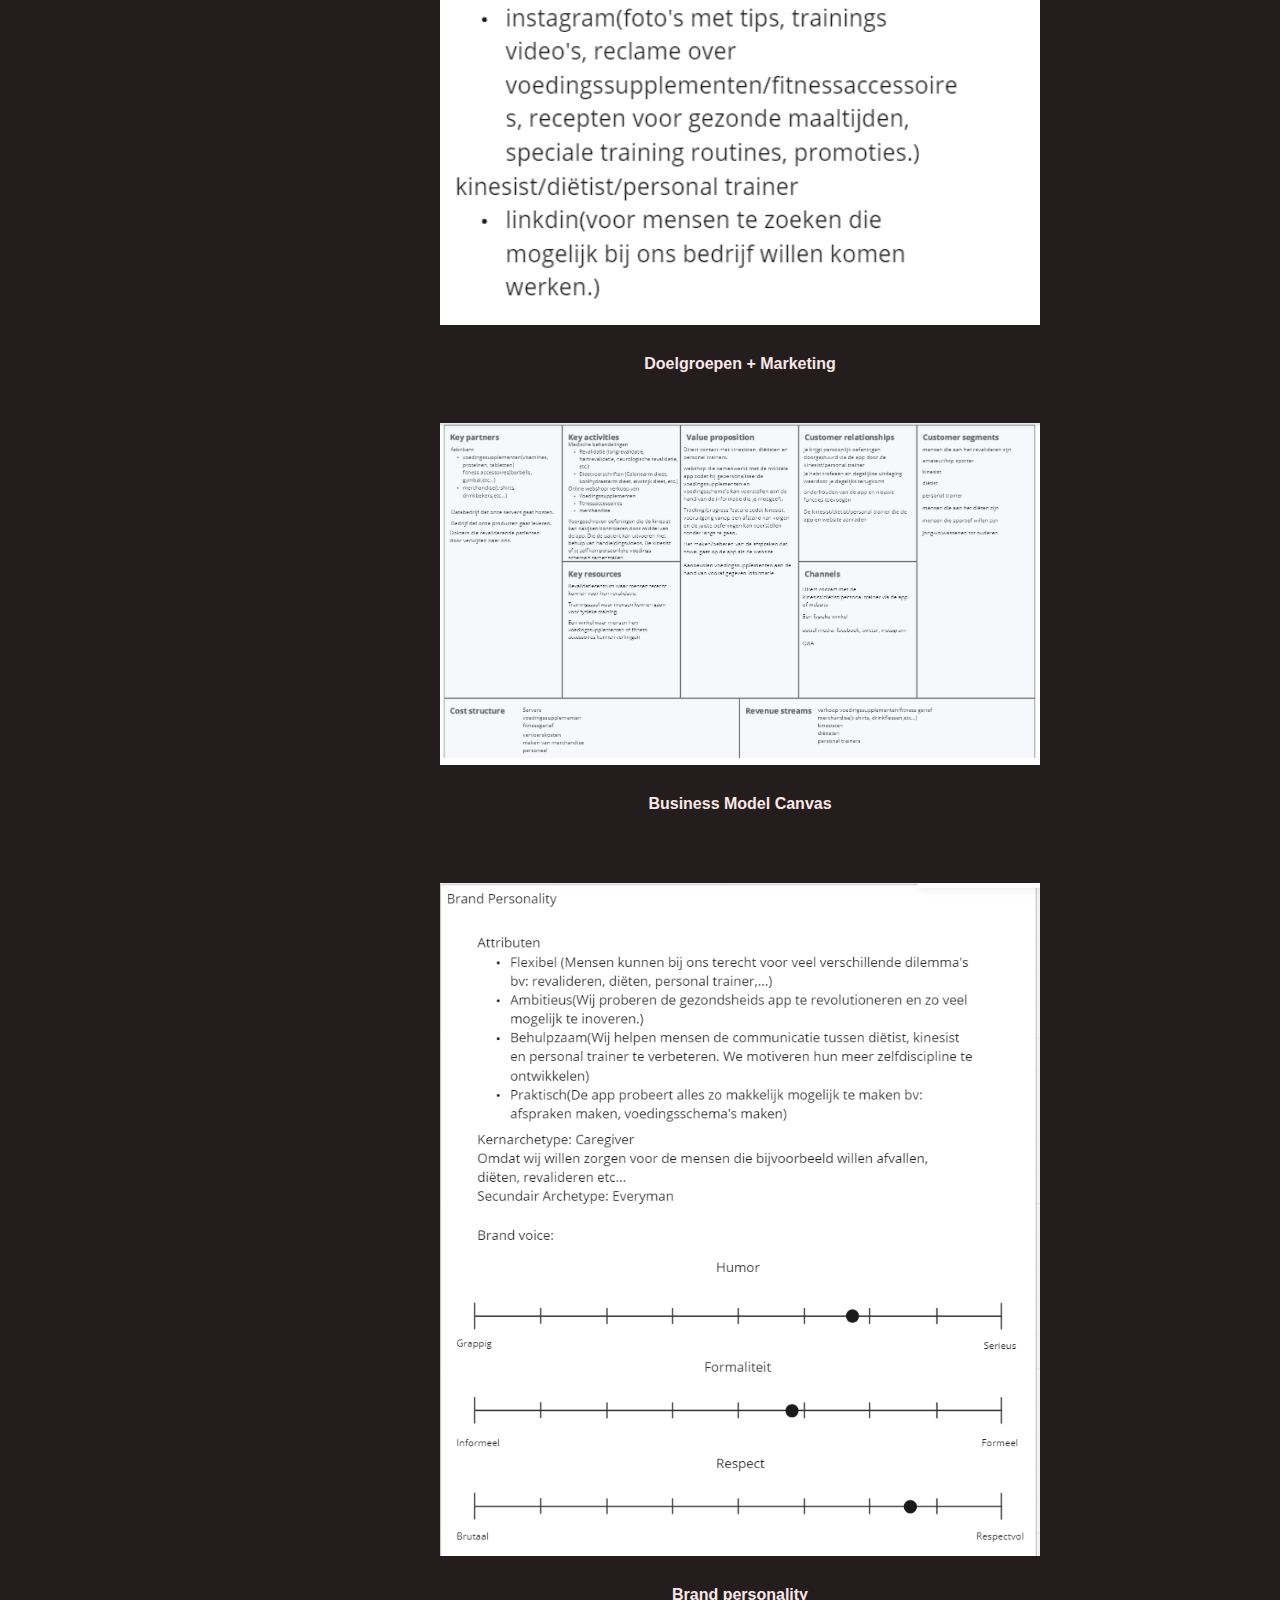
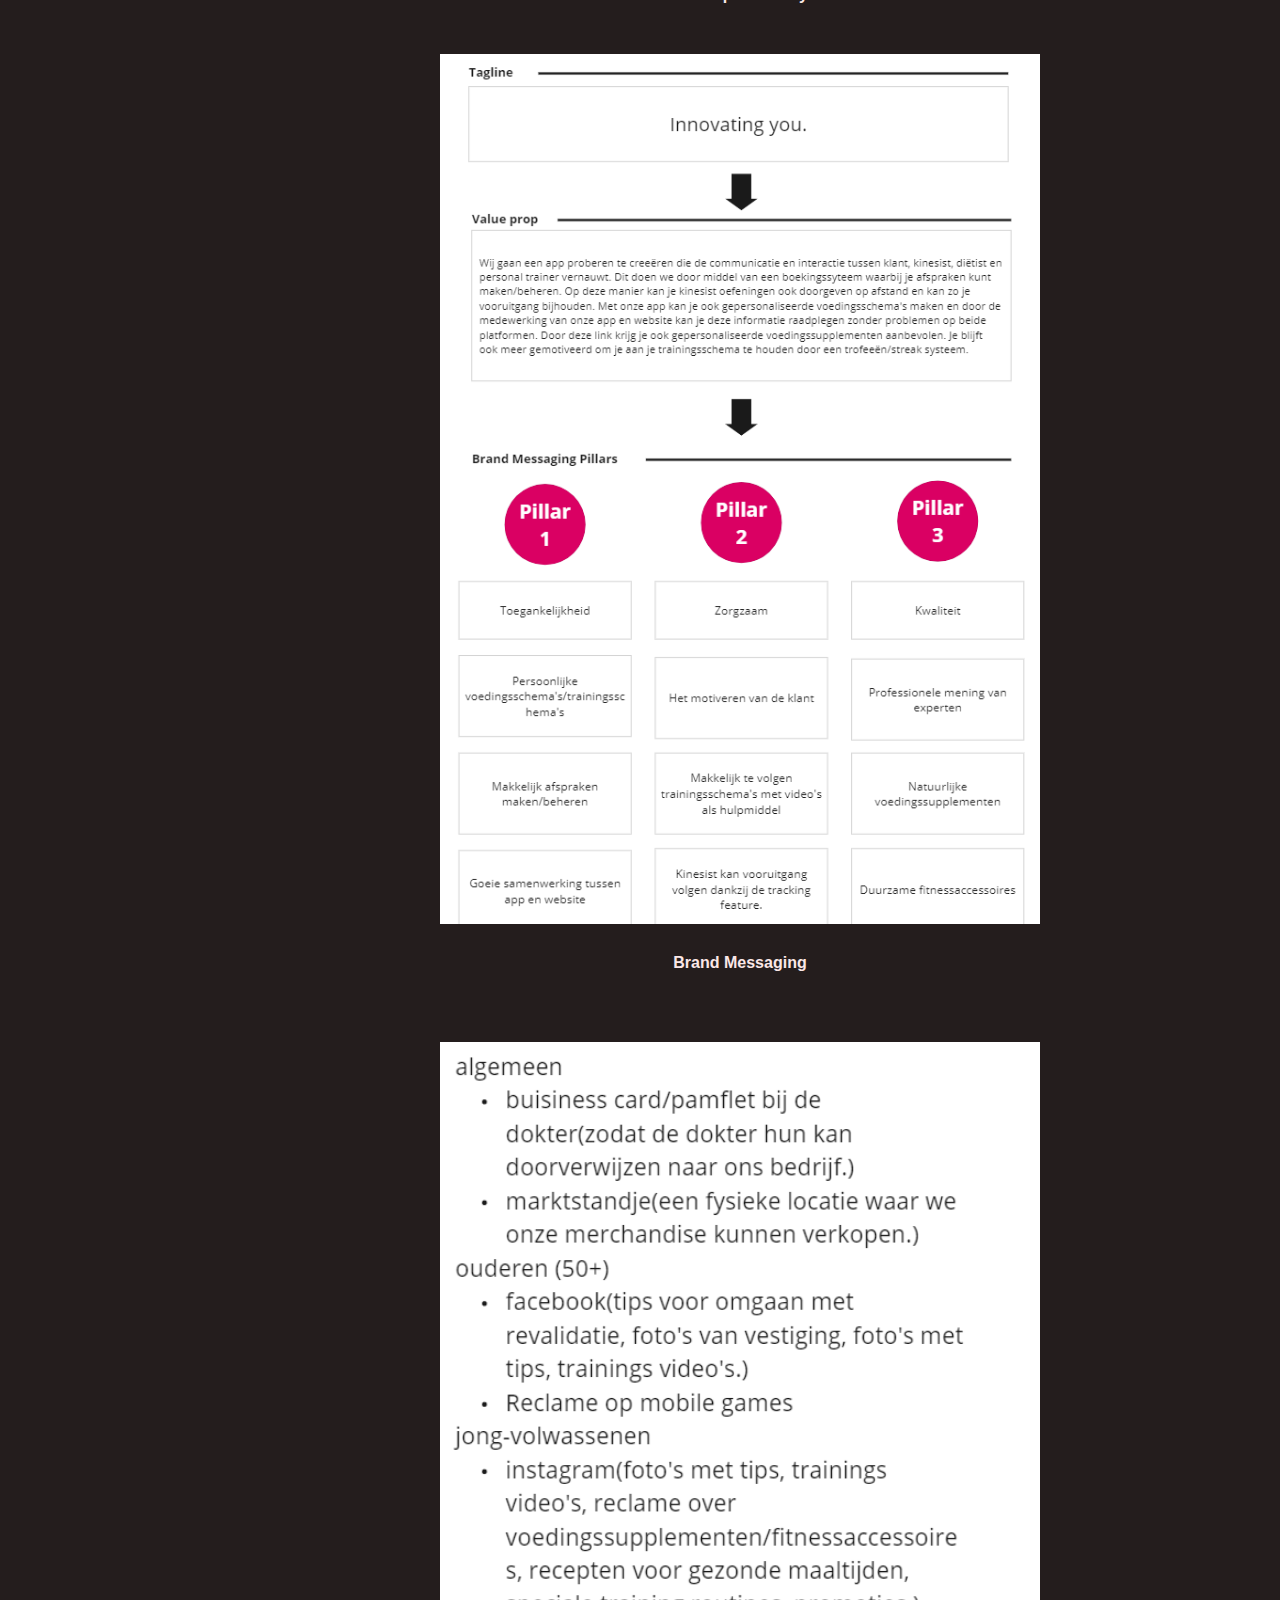
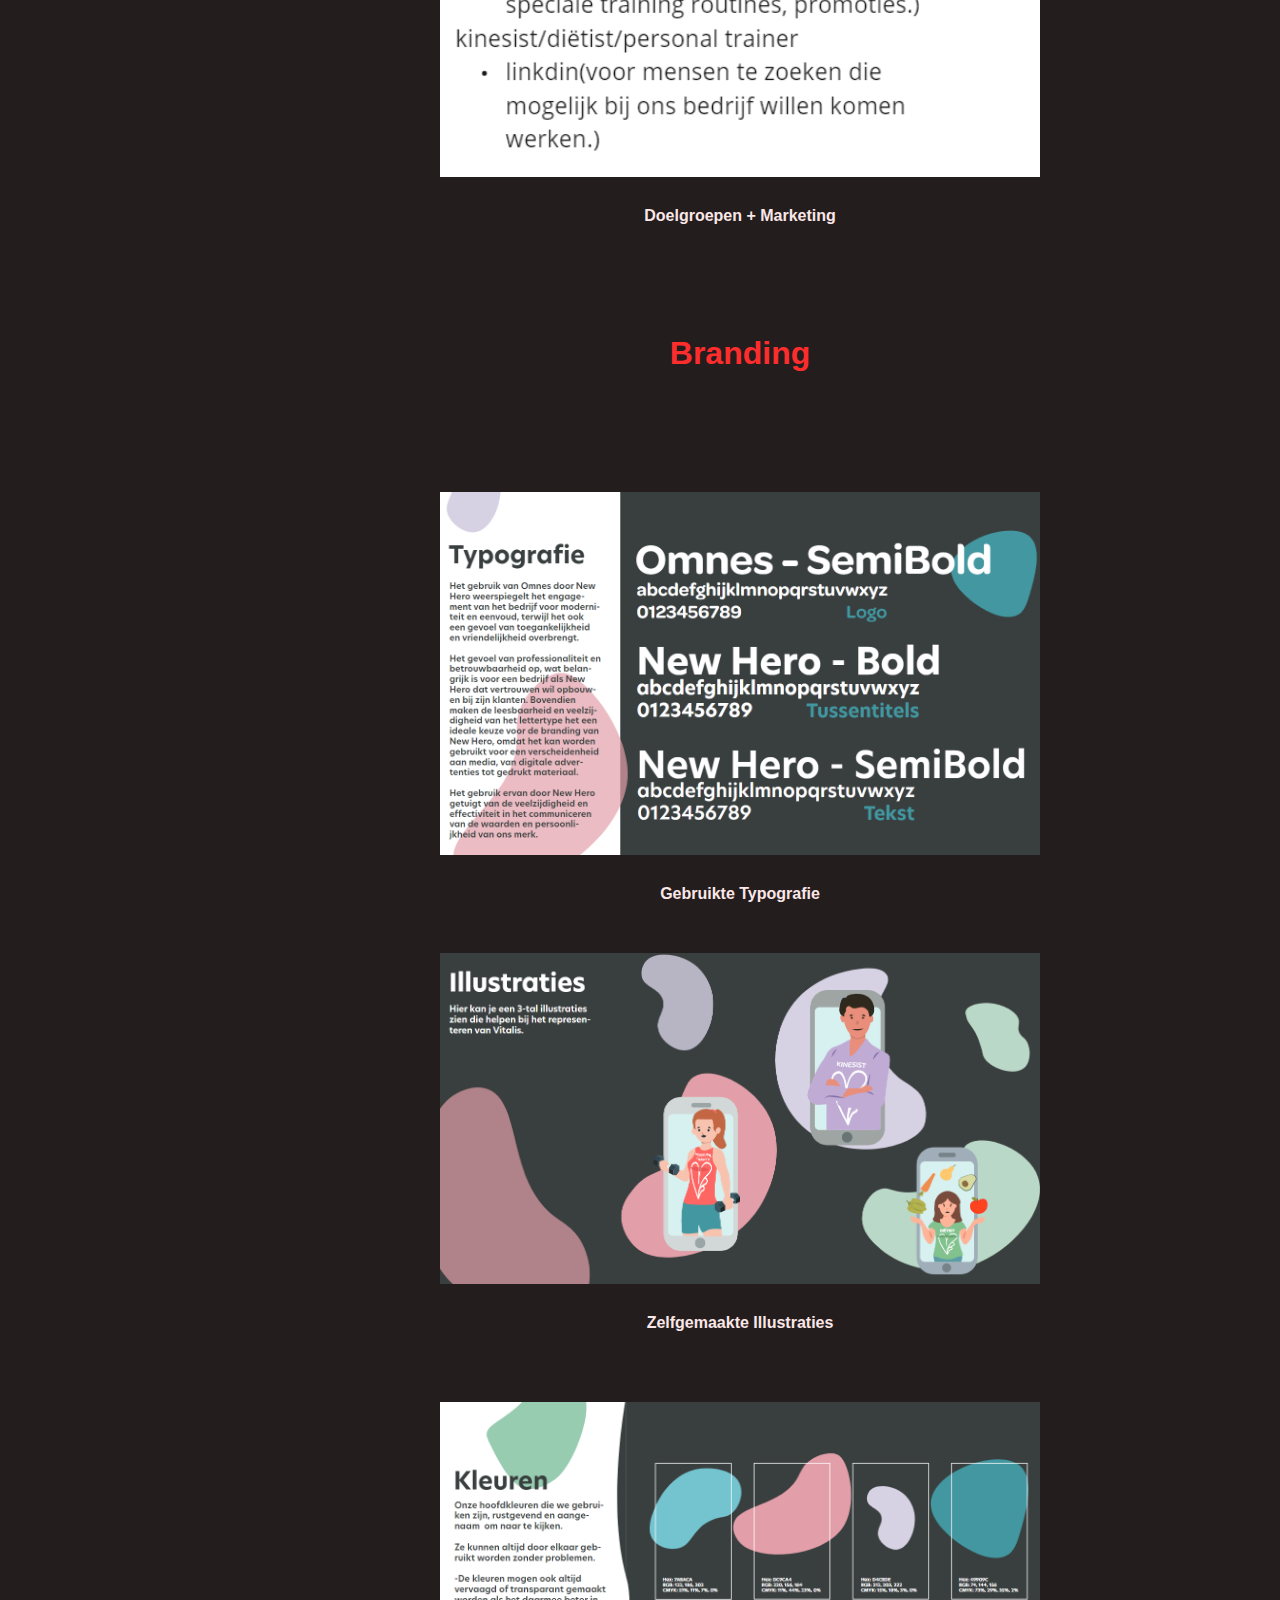
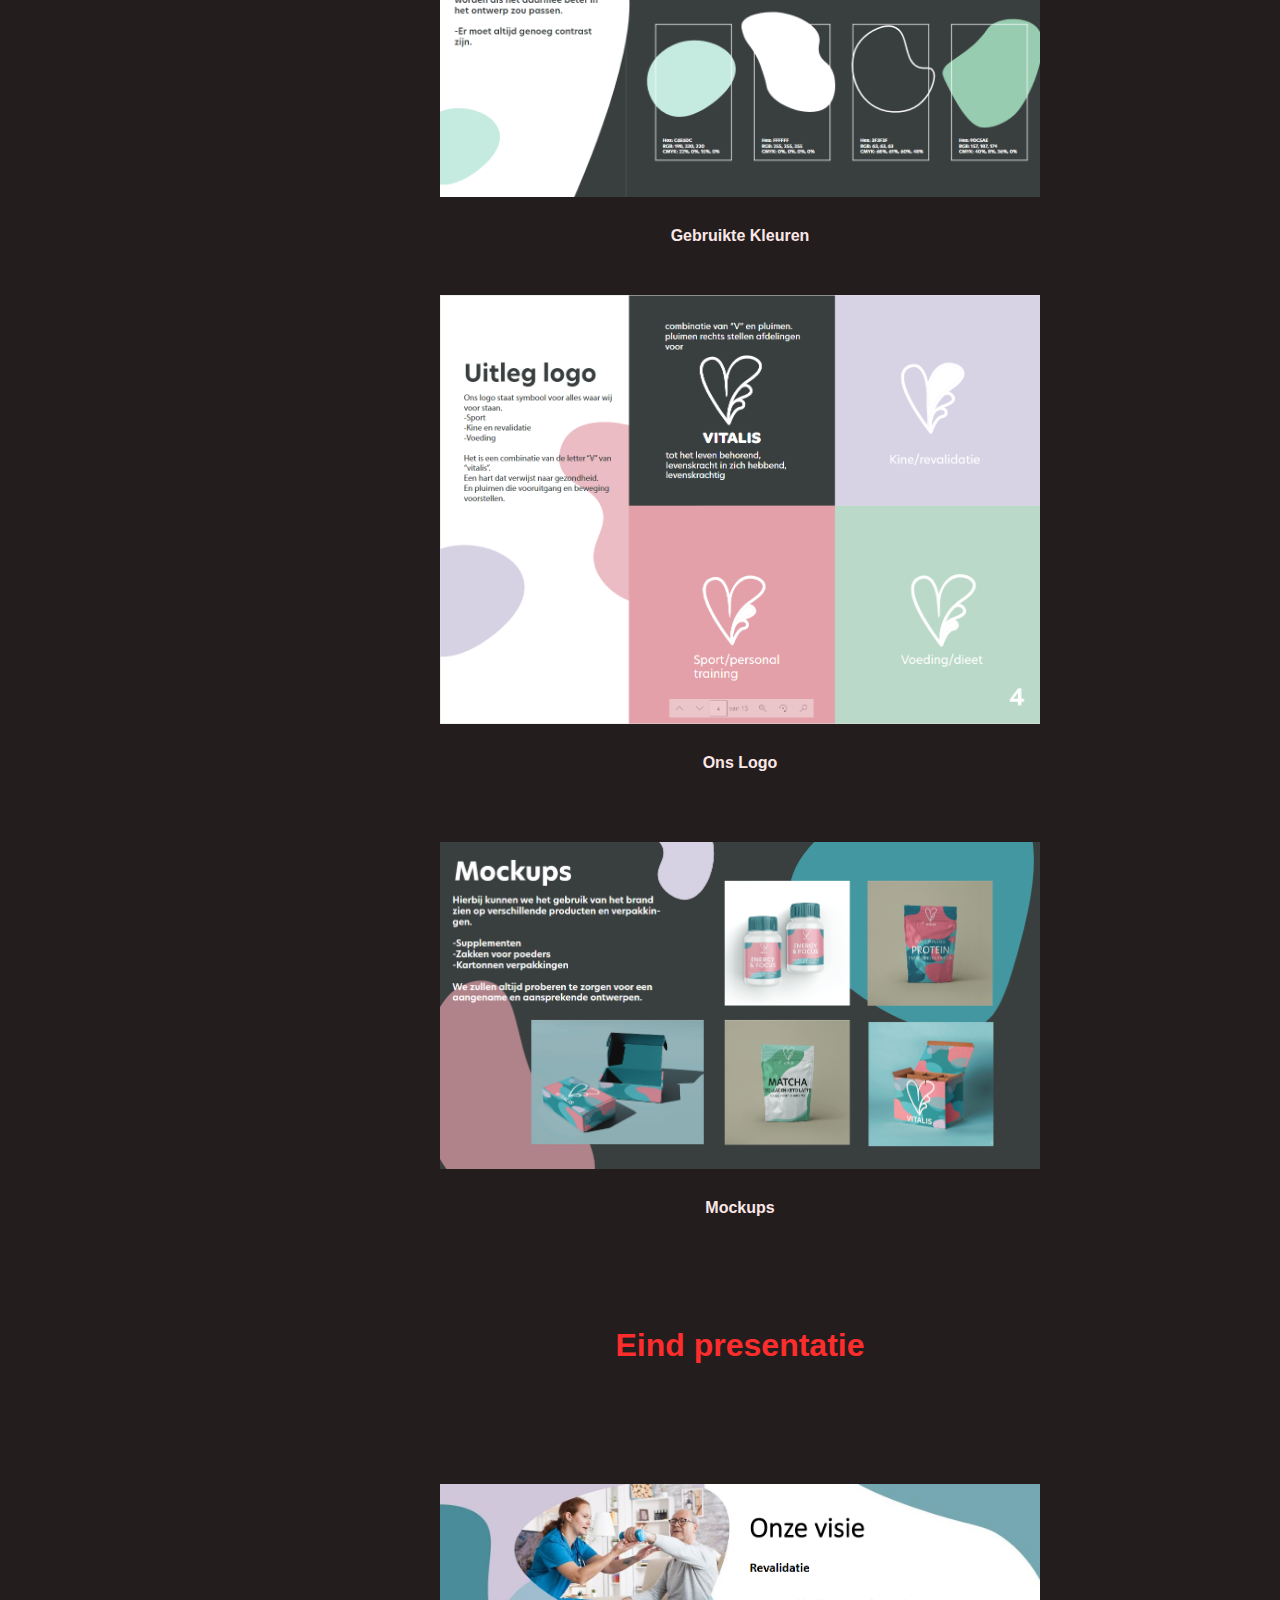
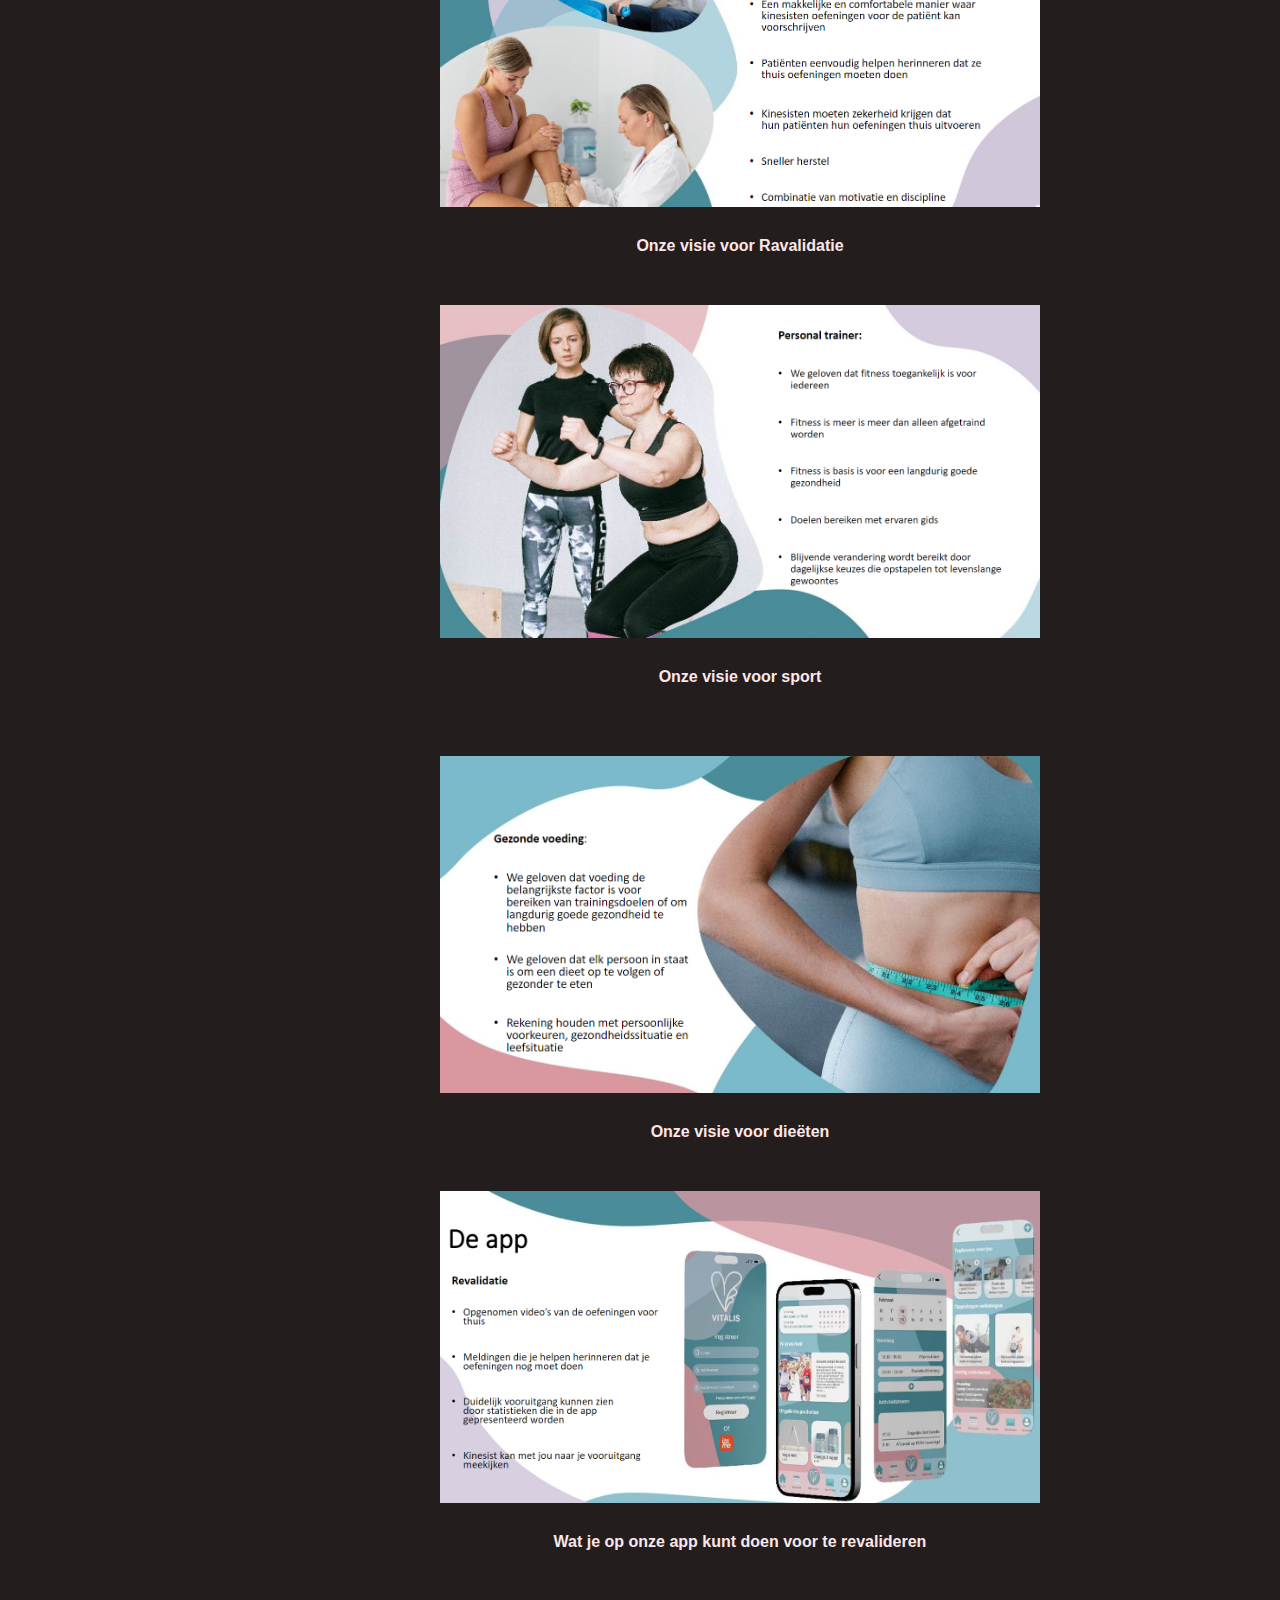
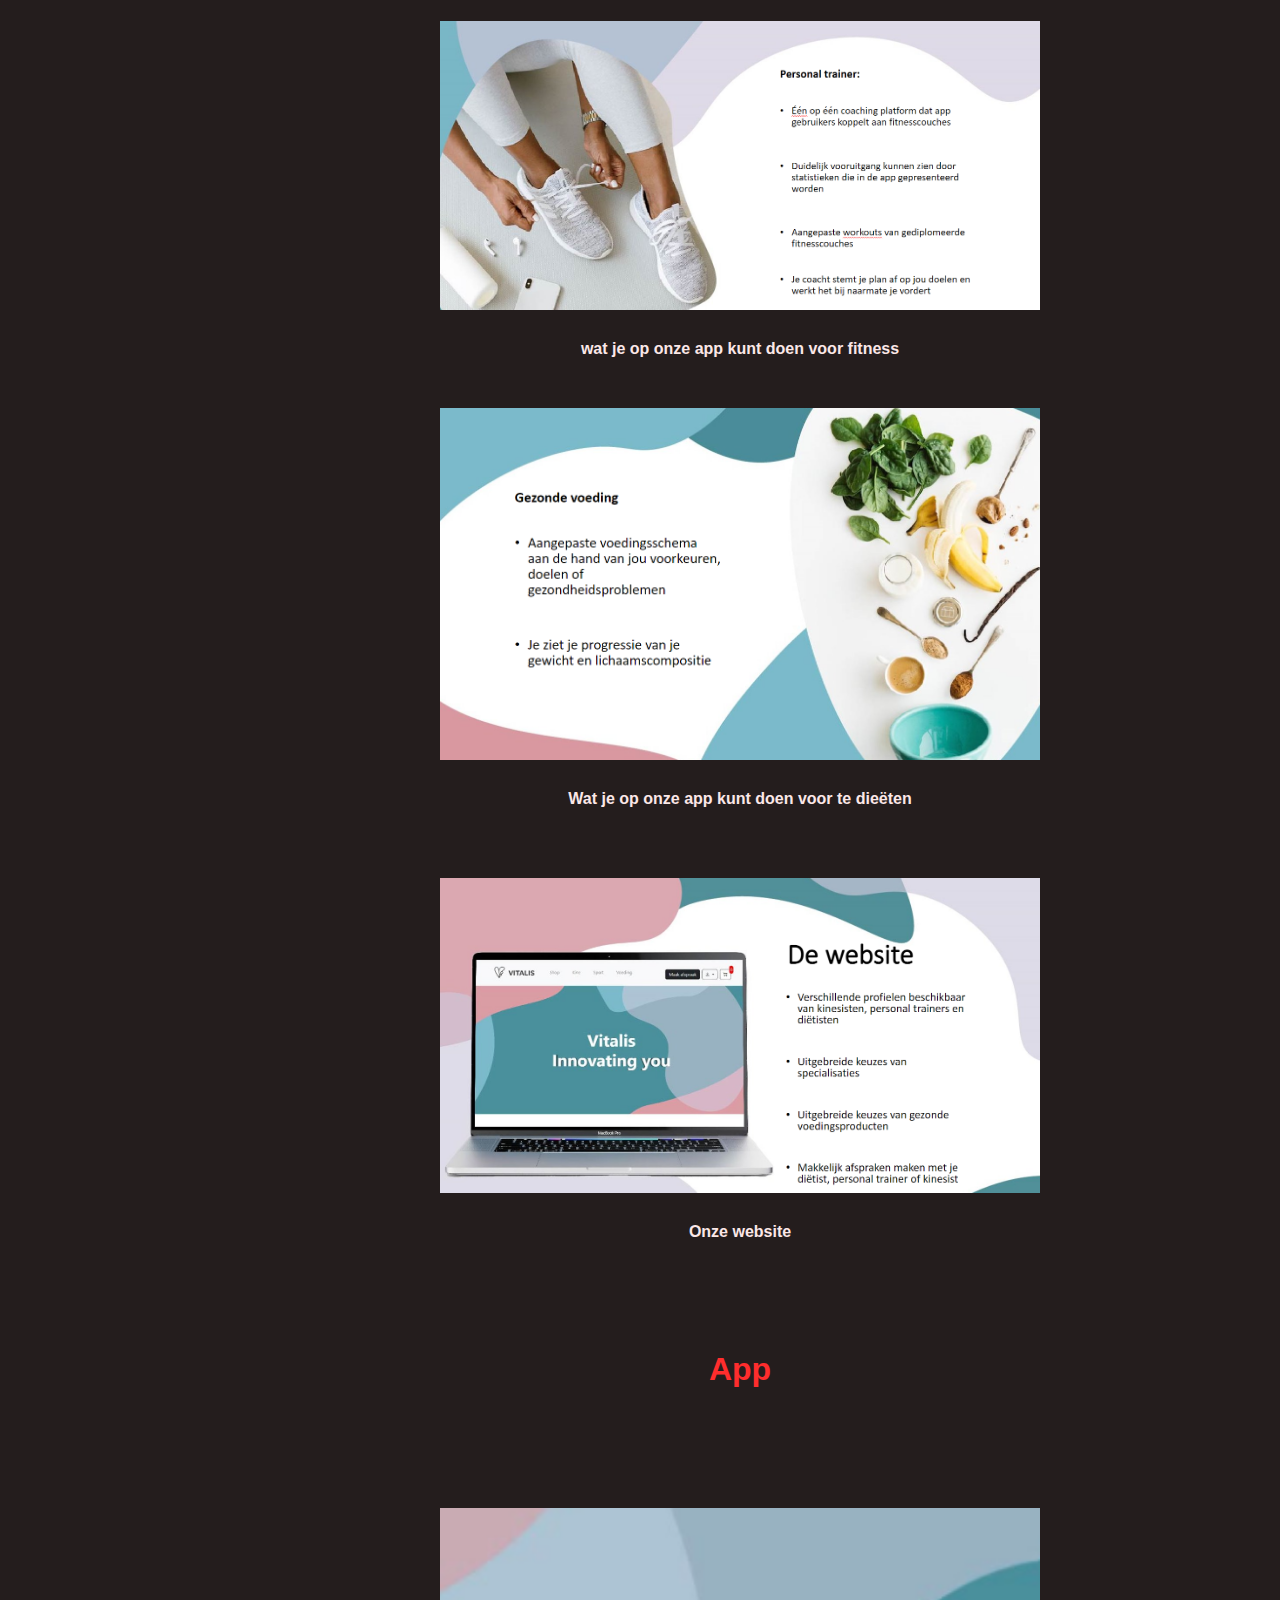
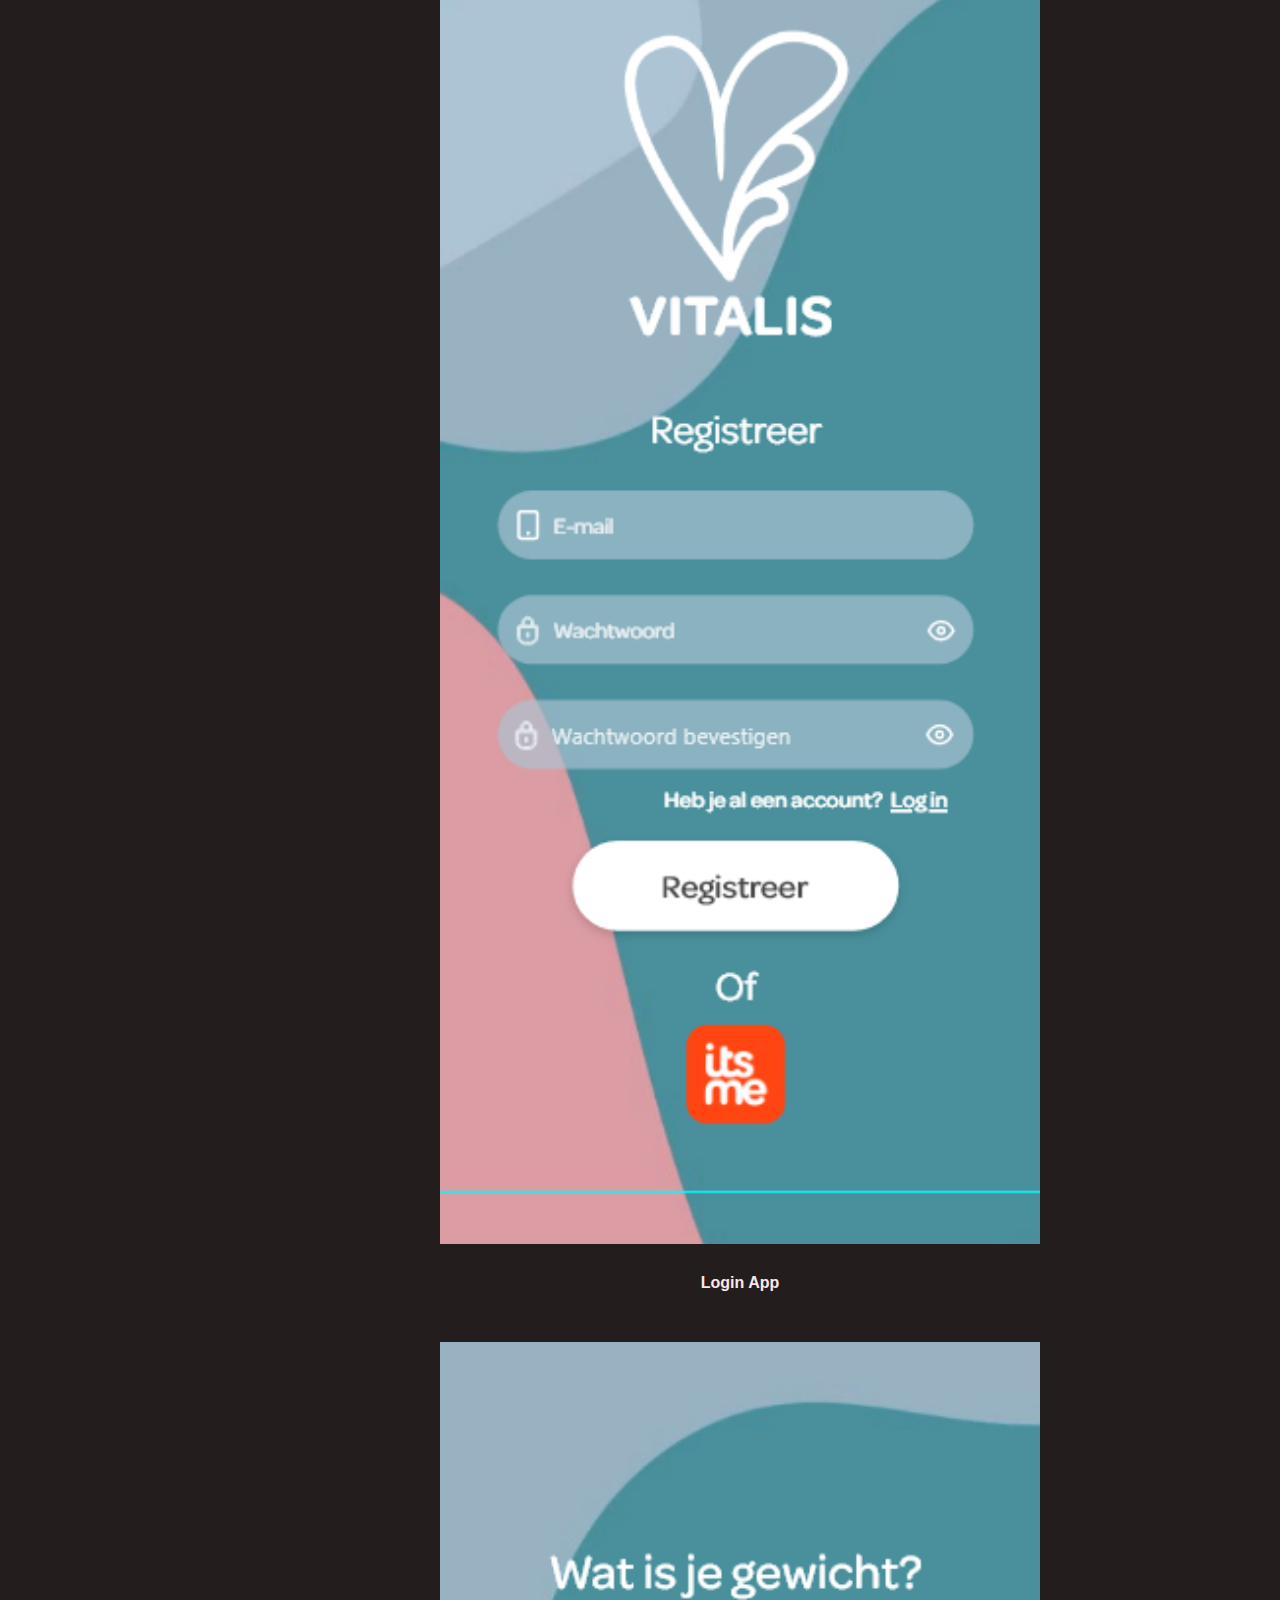
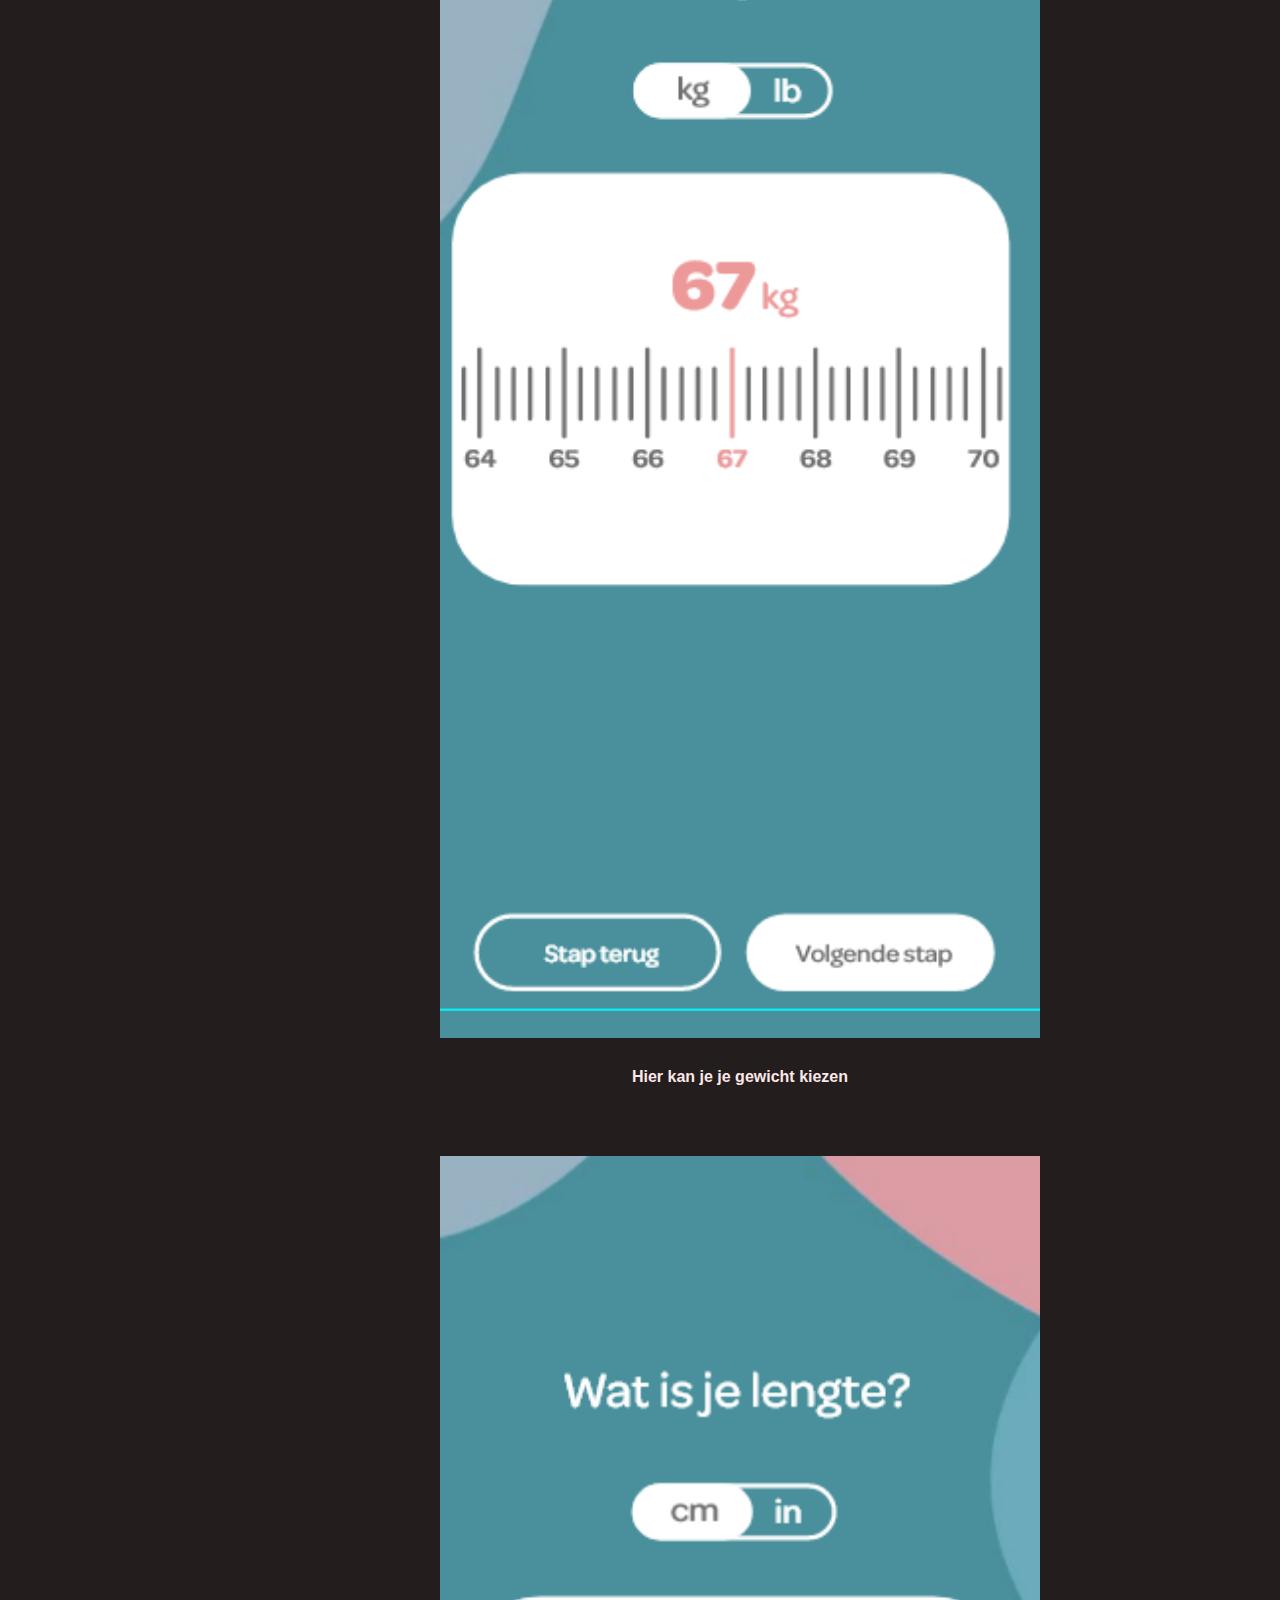
<file: WPL2_Case.html>
<!DOCTYPE html>
<html>
<head>
    <meta charset="UTF-8">
    <title>Wpl1 Opdrachten</title>
    <link rel="stylesheet" href="portfoliocss.css">
    <meta name="viewport" content="width=device-width, initial-scale=1.0">
    <style>
        body {
            font-family: Arial, sans-serif;
            margin: 0;
            padding: 0;
        }

        .LeftNav {
            position: fixed;
            top: 0;
            left: 0;
            width: 200px;
            height: 100vh;
            background-color: #241D1D;
            text-align: center;
            color: red;
            text-decoration: none;
            padding-top: 20px;
        }

        .content {
            margin-left: 200px;
            padding: 50px;
        }

        .text {
            margin-bottom: 30px;
            text-align: center;
            font-size: 20px;
        }

        .image-container {
            display: flex;
            flex-wrap: wrap;
            justify-content: center;
            margin-top: 20px;
        }

        .image-wrapper {
            display: flex;
            flex-direction: column;
            align-items: center;
            margin: 10px;
        }

        .image {
            width: 600px;
            height: auto;
            margin-top: 10px;
        }

        .image-title {
            font-size: 16px;
            margin-top: 10px;
        }
    </style>
</head>
<body>
<div class="LeftNav">
    <ul class="LeftNavCase">
        <a href="##section1"><li>Introductie Project</li></a>
        <a href="##section11"><li>Research/ Strategy</li></a>
        <a href="##section12"><li>Brand Identity</li></a>
        <a href="##section13"><li>Eind presentatie</li></a>
        <a href="##section14"><li>app</li></a>
        <a href="##section2"><li>Home Page</li></a>
        <a href="##section3"><li>Info Page</li></a>
        <a href="##section4"><li>Afspraken page</li></a>
        <a href="##section5"><li>Shop</li></a>
        <a href="##section6"><li>Winkelmand</li></a>
        <a href="##section7"><li>Login/Registreer</li></a>
        <a href="##section8"><li>Instellingen Page</li></a>
        <a href="##section9"><li>Footer</li></a>
        <a href="##section10"><li>Documentatie</li></a>
    </ul>
</div>
<a href="index.html"><img src="Assets/arrow.PNG" alt="arrow" class="arrow"></a>
<div class="container content">
    <h1 class="tussentitels" id="#section1">Introductie Project</h1>
    <p class="text">
        Link website<br>https://zippy-pixie-d6d2ce.netlify.app/index.html<br><br>In ons Project hebben wij de fictieve gezondheidspraktijk “Vitalis” opgestart.<br>Dit bedrijf is opgedeeld in 3 sectoren: Kine, Voeding en fitness, we hebben beide een app en website waar dat je terecht kunt voor afspraken te maken en te beheren bij elk van onze sectoren.<br>Op de website kan je ook nog 1 van onze vele voeding/fitness gerelateerde artikelen kopen terwijl je bij de app ook je persoonlijke prestaties kunt bijhouden.<br>Niet alleen jij maar ook de Kinesist/personal trainer kan je vooruitgang bijhouden via de app en zien of je je wel effectief doet of kan je nieuwe oefeningen doorsturen met een introductie van je de oefeningen ook uitvoert.<br>Tenslotte kan de app samen met je diëtist je persoonlijke voedingsschema’s doorsturen zodat je een goed overzicht hebt van hoeveel calorieën je neemt per dag.
    </p>

    <h1 class="tussentitels" id="#section11">Research/Strategy</h1>
    <div class="image-container">
        <div class="image-wrapper">
            <img class="image" src="Assets/Research_Interview.PNG" alt="Image 1">
            <h2 class="image-title">uitkomst van de interviews</h2>
        </div>
        <div class="image-wrapper">
            <img class="image" src="Assets/Research_Leeftijd.PNG" alt="Image 2">
            <h2 class="image-title">Leeftijden die de vragenlijst heeft beantwoordt</h2>
        </div>
    </div>
    <div class="image-container">
        <div class="image-wrapper">
            <img class="image" src="Assets/Research_Doelgroepen.PNG" alt="Image 3">
            <h2 class="image-title">Doelgroepen + Marketing</h2>
        </div>
        <div class="image-wrapper">
            <img class="image" src="Assets/Research_BusinessModelCanvas.PNG" alt="Image 4">
            <h2 class="image-title">Business Model Canvas</h2>
        </div>
    </div>
    <div class="image-container">
        <div class="image-wrapper">
            <img class="image" src="Assets/Research_Brandpersonality.PNG" alt="Image 1">
            <h2 class="image-title">Brand personality</h2>
        </div>
        <div class="image-wrapper">
            <img class="image" src="Assets/Research_BrandMessaging.PNG" alt="Image 2">
            <h2 class="image-title">Brand Messaging</h2>
        </div>
    </div>
    <div class="image-container">
        <div class="image-wrapper">
            <img class="image" src="Assets/Research_Doelgroepen.PNG" alt="Image 3">
            <h2 class="image-title">Doelgroepen + Marketing</h2>
        </div>
    </div>

    <h1 class="tussentitels" id="#section12">Branding</h1>
    <div class="image-container">
        <div class="image-wrapper">
            <img class="image" src="Assets/BrandIdentity_Font.PNG" alt="Image 1">
            <h2 class="image-title">Gebruikte Typografie</h2>
        </div>
        <div class="image-wrapper">
            <img class="image" src="Assets/Branding_Illustraties.PNG" alt="Image 2">
            <h2 class="image-title">Zelfgemaakte Illustraties</h2>
        </div>
    </div>
    <div class="image-container">
        <div class="image-wrapper">
            <img class="image" src="Assets/Branding_Kleuren.PNG" alt="Image 3">
            <h2 class="image-title">Gebruikte Kleuren</h2>
        </div>
        <div class="image-wrapper">
            <img class="image" src="Assets/Branding_Logo.PNG" alt="Image 4">
            <h2 class="image-title">Ons Logo</h2>
        </div>
    </div>
    <div class="image-container">
        <div class="image-wrapper">
            <img class="image" src="Assets/Branding_MockUps.PNG" alt="Image 1">
            <h2 class="image-title">Mockups</h2>
        </div>
    </div>

    <h1 class="tussentitels" id="#section13">Eind presentatie</h1>
    <div class="image-container">
        <div class="image-wrapper">
            <img class="image" src="Assets/ppt_Visie.PNG" alt="Image 1">
            <h2 class="image-title">Onze visie voor Ravalidatie</h2>
        </div>
        <div class="image-wrapper">
            <img class="image" src="Assets/ppt_PersonalTrainer.PNG" alt="Image 2">
            <h2 class="image-title">Onze visie voor sport</h2>
        </div>
    </div>
    <div class="image-container">
        <div class="image-wrapper">
            <img class="image" src="Assets/ppt_Gezonde_voeding.PNG" alt="Image 3">
            <h2 class="image-title">Onze visie voor dieëten</h2>
        </div>
        <div class="image-wrapper">
            <img class="image" src="Assets/ppt_app.PNG" alt="Image 4">
            <h2 class="image-title">Wat je op onze app kunt doen voor te revalideren</h2>
        </div>
    </div>
    <div class="image-container">
        <div class="image-wrapper">
            <img class="image" src="Assets/ppt_AppPT.PNG" alt="Image 1">
            <h2 class="image-title">wat je op onze app kunt doen voor fitness</h2>
        </div>
        <div class="image-wrapper">
            <img class="image" src="Assets/ppt_AppGV.PNG" alt="Image 1">
            <h2 class="image-title">Wat je op onze app kunt doen voor te dieëten</h2>
        </div>
    </div>
    <div class="image-container">
        <div class="image-wrapper">
            <img class="image" src="Assets/ppt_Website.PNG" alt="Image 3">
            <h2 class="image-title">Onze website</h2>
        </div>
        </div>

    <h1 class="tussentitels" id="#section14">App</h1>
    <div class="image-container">
        <div class="image-wrapper">
            <img class="image" src="Assets/App_Home.PNG" alt="Image 1">
            <h2 class="image-title">Login App</h2>
        </div>
        <div class="image-wrapper">
            <img class="image" src="Assets/App_Gewicht.PNG" alt="Image 2">
            <h2 class="image-title">Hier kan je je gewicht kiezen</h2>
        </div>
    </div>
    <div class="image-container">
        <div class="image-wrapper">
            <img class="image" src="Assets/App_Lengte.PNG" alt="Image 3">
            <h2 class="image-title">Hier kan je kiezen hoe groot je bent</h2>
        </div>
        <div class="image-wrapper">
            <img class="image" src="Assets/App_HomeScreen.PNG" alt="Image 4">
            <h2 class="image-title">Dit is het homescreen</h2>
        </div>
        <div class="image-wrapper">
            <img class="image" src="Assets/App_Kalender.PNG" alt="Image 1">
            <h2 class="image-title">Hier is je kalender met afspraken</h2>
        </div>
        <div class="image-wrapper">
            <img class="image" src="Assets/App_MijnVitalis.PNG" alt="Image 2">
            <h2 class="image-title">Jouw persoonlijke kine page</h2>
        </div>
    </div>
    <div class="image-container">
        <div class="image-wrapper">
            <img class="image" src="Assets/App_Profiel.PNG" alt="Image 3">
            <h2 class="image-title">Je profiel</h2>
        </div>
        <div class="image-wrapper">
            <img class="image" src="Assets/App_Meldingen.PNG" alt="Image 4">
            <h2 class="image-title">Hier kan je je meldingen zien</h2>
        </div>
        <div class="image-wrapper">
            <img class="image" src="Assets/App_Widgets.PNG" alt="Image 1">
            <h2 class="image-title">Hier kan je kiezen welke widgets je wilt zien</h2>
        </div>
        <div class="image-wrapper">
            <img class="image" src="Assets/App_Voeding.PNG" alt="Image 2">
            <h2 class="image-title">Keuzes voor jou i.v.m voeding</h2>
        </div>
    </div>
    <div class="image-container">
        <div class="image-wrapper">
            <img class="image" src="Assets/App_Recept.PNG" alt="Image 3">
            <h2 class="image-title">Recept</h2>
        </div>
        <div class="image-wrapper">
            <img class="image" src="Assets/App_Fitness.PNG" alt="Image 4">
            <h2 class="image-title">Persoonlijke Keuzes voor jou i.v.m Fitness</h2>
        </div>
        <div class="image-wrapper">
            <img class="image" src="Assets/App_Info.PNG" alt="Image 1">
            <h2 class="image-title">Info + video over oefening</h2>
        </div>
    </div>


    <h1 class="tussentitels" id="#section2">Homepage</h1>
    <div class="image-container">
        <div class="image-wrapper">
            <img class="image" src="Assets/Homepage_Boven.PNG" alt="Image 1">
            <h2 class="image-title">Image 1</h2>
        </div>
        <div class="image-wrapper">
            <img class="image" src="Assets/Homepage_Nav.PNG" alt="Image 2">
            <h2 class="image-title">Image 2</h2>
        </div>
    </div>
    <div class="image-container">
        <div class="image-wrapper">
            <img class="image" src="Assets/Homepage_Maakaccount.PNG" alt="Image 3">
            <h2 class="image-title">Image 3</h2>
        </div>
    </div>

    <h1 class="tussentitels" id="#section3">Info Page's</h1>
    <div class="image-container">
        <div class="image-wrapper">
            <img class="image" src="Assets/Info_Afspraak.PNG" alt="Image 1">
            <h2 class="image-title">Image 1</h2>
        </div>
        <div class="image-wrapper">
            <img class="image" src="Assets/Info_dieet.PNG" alt="Image 2">
            <h2 class="image-title">Image 2</h2>
        </div>
    </div>
    <div class="image-container">
        <div class="image-wrapper">
            <img class="image" src="Assets/Info_Kine.PNG" alt="Image 3">
            <h2 class="image-title">Image 3</h2>
        </div>
        <div class="image-wrapper">
            <img class="image" src="Assets/Info_Sport.PNG" alt="Image 4">
            <h2 class="image-title">Image 4</h2>
        </div>
    </div>

    <h1 class="tussentitels" id="#section4">Afspraken page</h1>
    <div class="image-container">
        <div class="image-wrapper">
            <img class="image" src="Assets/AfsprakenPage.PNG" alt="Image 1">
            <h2 class="image-title">Image 1</h2>
        </div>
        <div class="image-wrapper">
            <img class="image" src="Assets/Afspraken_Sector.PNG" alt="Image 2">
            <h2 class="image-title">Image 2</h2>
        </div>
    </div>

    <h1 class="tussentitels" id="#section5">Shop</h1>
    <div class="image-container">
        <div class="image-wrapper">
            <img class="image" src="Assets/Shop_New.PNG" alt="Image 1">
            <h2 class="image-title">Nieuwe producten</h2>
        </div>
        <div class="image-wrapper">
            <img class="image" src="Assets/Shop_Producten.PNG" alt="Image 2">
            <h2 class="image-title">lijst van producten</h2>
        </div>
    </div>

    <h1 class="tussentitels" id="#section6">Winkelmand</h1>
    <div class="image-container">
        <div class="image-wrapper">
            <img class="image" src="Assets/Winkelmand.PNG" alt="Image 1">
            <h2 class="image-title">Winkelmand met aantal producten</h2>
        </div>

    </div>

    <h1 class="tussentitels" id="#section7">Login/Registreer</h1>
    <div class="image-container">
        <div class="image-wrapper">
            <img class="image" src="Assets/Login.PNG" alt="Image 1">
            <h2 class="image-title">inlog pagina</h2>
        </div>
        <div class="image-wrapper">
            <img class="image" src="Assets/Registreer.PNG" alt="Image 2">
            <h2 class="image-title">Registreer pagina</h2>
        </div>
    </div>

    <h1 class="tussentitels" id="#section8">Instellingen Page</h1>
    <div class="image-container">
        <div class="image-wrapper">
            <img class="image" src="Assets/Instellingen_Nav_Naam.PNG" alt="Image 1">
            <h2 class="image-title">Navigatie + Naam en Voornaam</h2>
        </div>
        <div class="image-wrapper">
            <img class="image" src="Assets/Instellingen_Details.PNG" alt="Image 2">
            <h2 class="image-title">Details</h2>
        </div>
    </div>
    <div class="image-container">
        <div class="image-wrapper">
            <img class="image" src="Assets/Instellingen_Aller.PNG" alt="Image 3">
            <h2 class="image-title">Allergieën</h2>
        </div>
    </div>

    <h1 class="tussentitels" id="#section9">Footer</h1>
    <div class="image-container">
        <div class="image-wrapper">
            <img class="image" src="Assets/Footer.PNG" alt="Image 1">
            <h2 class="image-title">Footer</h2>
        </div>

    </div>

    <h1 class="tussentitels" id="#section10">Documentatie</h1>
    <p class="text">
        Business Model Canvas:<br>Ik heb de Business model canvas gemaakt en ik vond het vooral moeilijk om de customer segments en value proposition te bedanken, maar na feedback had ik het toch kunnen oplossen.<br>
        Persona’s:<br>Ik heb ook een aantal persona’s gemaakt en ik had het eerst altijd moeilijk met het bedenken van een bio, doelen en frustraties, maar daar ben ik nu beter in geworden.<br>
        Brand Personality:<br>Ik heb ook de Brand personality gemaakt en hier ik niet echt problemen mee, dit ging goed.<br>
        Brand messaging:<br>Ik heb ook de Brand Messaging gedaan en hierbij had ik moeite om goede Brand Messaging pillars te verzinnen, maar na even te zoeken vind ik dat ik goede gevonden heb.<br>
        Campagnes:<br>Ik heb gezocht hoe we onzen doelgroepen kunnen bereiken met digitale en fysieke campagnes. Hierbij had ik moeite bij het vinden van hoe we de 50-plussers konden bereiken met onze marketing, maar na feedback had ik een aantal goede gevonden.<br>
        Wireframes Website:<br>Ik heb ook samen met een teamgenoot aan de wireframes van de website gewerkt, maar wij hadden het probleem dat we ook al wat een het design bezig waren van de website en hierdoor hadden een resultaat waar we niet tevreden mee waren en hadden besloten om opnieuw te beginnen, maar dan eerst alleen de wireframes en we waren daarna wel tevreden met het resultaat.<br>
        Design Website:<br>Hierna waren we aan het design van de website begonnen en we hadden moeite met het vinden van hoe de website al onze doelgroepen kunnen laten  aanspreken en dit hadden we opgelost met verschillende pastelkleuren organische vormen.<br>
        Programmeren Website:<br>Tenslotte heb ik nog geholpen met het programmeren van de website en ik heb de info page’s en de afspraken page gemaakt. Hierbij had ik veel moeite met bootstrap omdat ik een vrijstelling had op web essentials zat het wat ver in mijn geheugen, maar na een opfrissingen lukt het wel.<br>

    </p>

</div>
</body>
</html>
</file>
<file: portfoliocss.css>
* {
    box-sizing: border-box;
    margin: 0;
    padding: 0;
}
html {
    scroll-behavior: smooth;;
}
@media screen and (max-width: 414px){
    nav {

        margin-right: -300px;
    }
    li {
        font-size: 1px;
    }
    #Naam {

    }
    #selfie {
        align-content: center;
    }
    .voorstelling {
        display: block;
        font-weight: normal;
        font-size: 108%;
        justify-content: space-between;
        padding: 150px;
        float: right;
        width: 340px;
        text-align: center;
        text-indent: 25px;
        line-height: 1.4;
    }
    .Graphical_skills {
        margin-left: 70%;
        align-content: center;
        display: block;
        width: 340px;
        position: sticky;
        left: 50%;
    }
    .ui_design {
        margin-left: 100px;
        margin-top: 50%;
        align-content: center;
        position: absolute;
    }
    #korte\.voorstelling {
        font-size: 45px;
    }
    .reflectie {
        margin-right: 100%;
    }
    .ui_design {
        margin-top: 500px;
    }
    .tussentitels {
        align-content: center;
    }
    #flex {
        display: flex;
        flex-direction: column;
    }
    #flex2 {
        display: flex;
        flex-direction: column;
    }
    .Digital_branding {
        margin-left: 70%;
        align-content: center;
        display: block;
        width: 340px;
        position: sticky;
        left: 50%;
    }
    .werkplekleren1 {
        margin-left: 100px;
        margin-top: 50%;
        align-content: center;
        position: fixed;
    }
    #Dashboard {
        margin-left: 70%;
        align-content: center;
        display: block;
        width: 340px;
        position: sticky;
        left: 50%;
    }
    #Conceptposter {
        margin-left: 100px;
        margin-top: 50%;
        align-content: center;
        position: absolute;
    }
    #flex2 {
        display: flex;
        flex-direction: column;
    }
}
@media screen and (max-width: 820px){
    #flex {
        display: flex;
        flex-direction: column;
    }
    .Graphical_skills {
        margin-left: 70%;
        align-content: center;
        display: block;
        width: 340px;
        position: sticky;
        left: 50%;
    }
    .ui_design {
        margin-left: 100px;
        align-content: center;
    }
    footer {
        padding-right: 30%;
    }
    .voorstelling {
        margin-left: 200px;
        text-align: center;
    }
}
body {
    background-color: #241D1D;
}
/*#flex {
    display: flex;
    flex-direction: column;
}*/

nav {
    background-color: #1E1919;
    color: #211B1B;
    list-style-type: none;
    padding-top: 20px;
    padding-bottom: 30px;
    padding-left: 20%;
    position: relative;
}
li {
    list-style-type: none;
    color: white;
    font-weight: 500;
    font-size: 30px;
    text-decoration: none;
    display: inline-block;
    padding: 0 20px;
    transition: all 0.3s ease 0s;
}
header {
    display: flex;
    justify-content: space-between;
    align-content: center;
    /*padding: 30px 10%;*/
}
#Naam {
    cursor: pointer;
    text-align: center;

}
#selfie{
    width: 220px;
    height: 300px;
    margin-left: 25%;
    margin-top: 210px;
    image-rendering: auto;
    object-fit: cover;

}
p {
    color: white;
}
.voorstelling {
    text-align: left;
    float: right;
    margin-top: 190px;
    margin-right: 10%;
    width: 900px;
}
#naam\.intro{
    color: #FE2D2D;
}
#opleiding\.intro{
    font-size: 50px;
}
#korte\.voorstelling {
    font-size: 25px;
}
.tussentitels {
    color: #FE2D2D;
    margin-top: 80px;
    text-align: center;
    margin-bottom: 100px;
}
#Scrolliodr2 {
    margin-top: 600px;
}
h2 {
    padding-top: 20px;
    padding-bottom: 20px;
    color: #FBE7E7;
    font-size: 40px;
}
.werkplekleren1 {
    background-color: #545050;
    float: right;
    width: 550px;
    height: 420px;
    padding-left: 50px;
    padding-top: 37px;
    font-size: 20px;
    margin-right: 35%;
    transition: box-shadow .3s;
}
.werkplekleren1:hover {
    box-shadow: 0 0 11px rgba(33,33,33,.2) ;
    color: black;
    background-color: #3A3838;
}

.Projecten:hover {
    box-shadow: 0 0 11px rgba(33,33,33,.2) ;
    color: black;
    background-color: #3A3838;
    text-decoration: none;
}
.Projecten {
    border-style: none;
    background-color: #262525;
    width: 610px;
    height: 400px;
    padding-left: 50px;
    padding-top: 37px;
    margin-left: 15%;
    margin-top: 100px;
    text-decoration: none;
}
h4 {
    color: white;
    padding-top: 70px;
    font-size: 50px;
    margin-left: -330px;
    text-align: center;
    text-decoration: none;
}
#DashboardFoto {
    height: 300px;
    width: 500px;
}
#Graph{
    border-style: none;
    background-color: #262525;
    width: 610px;
    height: 400px;
    padding-left: 200px;
    padding-top: 37px;
    margin-right: 20%;
    margin-top: -400px;
    float: right;
}
#Graph:hover{
    box-shadow: 0 0 11px rgba(33,33,33,.2) ;
    color: black;
    background-color: #3A3838;
    text-decoration: none;
}

#Graphfoto {
    height: 300px;
    padding-right: 50%;
}
#uiapp {
    border-style: none;
    background-color: #262525;
    width: 610px;
    height: 400px;
    padding-left: 250px;
    padding-top: 37px;
    margin-top: 100px;
    margin-left: 36%;
}
#uiappfoto {
    height: 300px;
}
footer {
    background-color: #211B1B;
    color: #211B1B;
    padding-top: 20px;
    padding-bottom: 30px;
    padding-left: 39%;
    display: flex;
    align-content: center;
}
#socialmedia {
    display: flex;
    align-content: center;
    margin-left: 50px;
    padding-left: 100px;
}
.reflectie {
    margin: 200px;
    font-size: 30px;
    height: 100%;
    text-align: center;
}
#ScrollRef {
    height: 130px;
    width: 160px;
    margin-left: 46%;
    margin-top: 80px;
}
#instagramicon, #twittericon, #facebookicon, #linkdinicon {
    padding-left: 80px;
}
.tussentitels_reflectie {
    text-align: center;
    color: antiquewhite;
}
.opdrachtenfoto {
    height: 550px;
    width: 450px;

}
.opdrachten_titels {
    color: #FE2D2D;
    font-size: 20px;
}
#personal_branding {
    border-style: none;
    width: 550px;
    height: 420px;
    padding-left: 50px;
    padding-top: 37px;
    font-size: 20px;
    margin-left: 25%;
    margin-top: 100px;
    text-align: center;
}
#reflecterenenfeedback {
    border-style: none;
    float: right;
    width: 550px;
    height: 420px;
    padding-left: 50px;
    padding-top: 37px;
    font-size: 20px;
    margin-right: 25%;
    margin-top: -420px;
    text-align: center;
}
#motivatie_waarden {
    border-style: none;
    width: 550px;
    height: 420px;
    padding-left: 50px;
    padding-top: 37px;
    font-size: 20px;
    margin-left: 25%;
    margin-top: 300px;
    text-align: center;
}
#werkveldverkenning {
    float: right;
    width: 550px;
    height: 420px;
    padding-left: 50px;
    padding-top: 37px;
    font-size: 20px;
    margin-right: 25%;
    margin-top: -420px;
    text-align: center;
}
.project {
    text-align: center;
    align-content: center;
    margin-top: 50px;
}
#dashboardtext {
    text-align: center;
    font-size: 30px;
    margin-top: 30px;
    margin-bottom: 80px;
}
#instagramicon:hover {
    cursor: pointer;
}
#facebookicon:hover {
    cursor: pointer;
}
#twittericon:hover {
    cursor: pointer;
}
#linkdinicon:hover {
    cursor: pointer;
}
a.hover {
    text-decoration: none;
}
.arrow {
    margin-right: 100px;
    padding-top: 50px;
    margin-bottom: -140px;
    float: right;
}

.LeftNavCase {
    color: #211B1B;
    text-decoration: none;
}
#ScrollReflectie {
    height: 130px;
    width: 160px;
    margin-left: 46%;
}
</file>
<file: portfolio/portfoliocss.css>
* {
    box-sizing: border-box;
    margin: 0;
    padding: 0;
}
html {
    scroll-behavior: smooth;;
}
@media screen and (max-width: 414px){
    nav {

        margin-right: -300px;
    }
    li {
        font-size: 1px;
    }
    #Naam {

    }
    #selfie {
        align-content: center;
    }
    .voorstelling {
        display: block;
        font-weight: normal;
        font-size: 108%;
        justify-content: space-between;
        padding: 150px;
        float: right;
        width: 340px;
        text-align: center;
        text-indent: 25px;
        line-height: 1.4;
    }
    .Graphical_skills {
        margin-left: 70%;
        align-content: center;
        display: block;
        width: 340px;
        position: sticky;
        left: 50%;
    }
    .ui_design {
        margin-left: 100px;
        margin-top: 50%;
        align-content: center;
        position: absolute;
    }
    #korte\.voorstelling {
        font-size: 45px;
    }
    .reflectie {
        margin-right: 100%;
    }
    .ui_design {
        margin-top: 500px;
    }
    .tussentitels {
        align-content: center;
    }
    #flex {
        display: flex;
        flex-direction: column;
    }
    #flex2 {
        display: flex;
        flex-direction: column;
    }
    .Digital_branding {
        margin-left: 70%;
        align-content: center;
        display: block;
        width: 340px;
        position: sticky;
        left: 50%;
    }
    .werkplekleren1 {
        margin-left: 100px;
        margin-top: 50%;
        align-content: center;
        position: fixed;
    }
    #Dashboard {
        margin-left: 70%;
        align-content: center;
        display: block;
        width: 340px;
        position: sticky;
        left: 50%;
    }
    #Conceptposter {
        margin-left: 100px;
        margin-top: 50%;
        align-content: center;
        position: absolute;
    }
    #flex2 {
        display: flex;
        flex-direction: column;
    }
}
@media screen and (max-width: 820px){
    #flex {
        display: flex;
        flex-direction: column;
    }
    .Graphical_skills {
        margin-left: 70%;
        align-content: center;
        display: block;
        width: 340px;
        position: sticky;
        left: 50%;
    }
    .ui_design {
        margin-left: 100px;
        align-content: center;
    }
    footer {
        padding-right: 30%;
    }
    .voorstelling {
        margin-left: 200px;
        text-align: center;
    }
}
body {
    background-color: #241D1D;
}
/*#flex {
    display: flex;
    flex-direction: column;
}*/

nav {
    background-color: #1E1919;
    color: #211B1B;
    list-style-type: none;
    padding-top: 20px;
    padding-bottom: 30px;
    padding-left: 20%;
    position: relative;
}
li {
    list-style-type: none;
    color: white;
    font-weight: 500;
    font-size: 30px;
    text-decoration: none;
    display: inline-block;
    padding: 0 20px;
    transition: all 0.3s ease 0s;
}
header {
    display: flex;
    justify-content: space-between;
    align-content: center;
    /*padding: 30px 10%;*/
}
#Naam {
    cursor: pointer;
    text-align: center;

}
#selfie{
    width: 220px;
    height: 300px;
    margin-left: 25%;
    margin-top: 210px;
    image-rendering: auto;
    object-fit: cover;

}
p {
    color: white;
}
.voorstelling {
    text-align: left;
    float: right;
    margin-top: 190px;
    margin-right: 10%;
    width: 900px;
}
#naam\.intro{
    color: #FE2D2D;
}
#opleiding\.intro{
    font-size: 50px;
}
#korte\.voorstelling {
    font-size: 25px;
}
.tussentitels {
    color: #FE2D2D;
    margin-top: 80px;
    text-align: center;
    margin-bottom: 100px;
}
#Scrolliodr2 {
    margin-top: 600px;
}
h2 {
    padding-top: 20px;
    padding-bottom: 20px;
    color: #FBE7E7;
    font-size: 40px;
}
.werkplekleren1 {
    background-color: #545050;
    float: right;
    width: 550px;
    height: 420px;
    padding-left: 50px;
    padding-top: 37px;
    font-size: 20px;
    margin-right: 35%;
    transition: box-shadow .3s;
}
.werkplekleren1:hover {
    box-shadow: 0 0 11px rgba(33,33,33,.2) ;
    color: black;
    background-color: #3A3838;
}

.Projecten:hover {
    box-shadow: 0 0 11px rgba(33,33,33,.2) ;
    color: black;
    background-color: #3A3838;
    text-decoration: none;
}
.Projecten {
    border-style: none;
    background-color: #262525;
    width: 610px;
    height: 400px;
    padding-left: 50px;
    padding-top: 37px;
    margin-left: 15%;
    margin-top: 100px;
    text-decoration: none;
}
h4 {
    color: white;
    padding-top: 70px;
    font-size: 50px;
    margin-left: -330px;
    text-align: center;
    text-decoration: none;
}
#DashboardFoto {
    height: 300px;
    width: 500px;
}
#Graph{
    border-style: none;
    background-color: #262525;
    width: 610px;
    height: 400px;
    padding-left: 200px;
    padding-top: 37px;
    margin-right: 20%;
    margin-top: -400px;
    float: right;
}
#Graph:hover{
    box-shadow: 0 0 11px rgba(33,33,33,.2) ;
    color: black;
    background-color: #3A3838;
    text-decoration: none;
}

#Graphfoto {
    height: 300px;
    padding-right: 50%;
}
#uiapp {
    border-style: none;
    background-color: #262525;
    width: 610px;
    height: 400px;
    padding-left: 250px;
    padding-top: 37px;
    margin-top: 100px;
    margin-left: 36%;
}
#uiappfoto {
    height: 300px;
}
footer {
    background-color: #211B1B;
    color: #211B1B;
    padding-top: 20px;
    padding-bottom: 30px;
    padding-left: 39%;
    display: flex;
    align-content: center;
}
#socialmedia {
    display: flex;
    align-content: center;
    margin-left: 50px;
    padding-left: 100px;
}
.reflectie {
    margin: 200px;
    font-size: 30px;
    height: 100%;
    text-align: center;
}
#ScrollRef {
    height: 130px;
    width: 160px;
    margin-left: 46%;
    margin-top: 80px;
}
#instagramicon, #twittericon, #facebookicon, #linkdinicon {
    padding-left: 80px;
}
.tussentitels_reflectie {
    text-align: center;
    color: antiquewhite;
}
.opdrachtenfoto {
    height: 550px;
    width: 450px;

}
.opdrachten_titels {
    color: #FE2D2D;
    font-size: 20px;
}
#personal_branding {
    border-style: none;
    width: 550px;
    height: 420px;
    padding-left: 50px;
    padding-top: 37px;
    font-size: 20px;
    margin-left: 25%;
    margin-top: 100px;
    text-align: center;
}
#reflecterenenfeedback {
    border-style: none;
    float: right;
    width: 550px;
    height: 420px;
    padding-left: 50px;
    padding-top: 37px;
    font-size: 20px;
    margin-right: 25%;
    margin-top: -420px;
    text-align: center;
}
#motivatie_waarden {
    border-style: none;
    width: 550px;
    height: 420px;
    padding-left: 50px;
    padding-top: 37px;
    font-size: 20px;
    margin-left: 25%;
    margin-top: 300px;
    text-align: center;
}
#werkveldverkenning {
    float: right;
    width: 550px;
    height: 420px;
    padding-left: 50px;
    padding-top: 37px;
    font-size: 20px;
    margin-right: 25%;
    margin-top: -420px;
    text-align: center;
}
.project {
    text-align: center;
    align-content: center;
    margin-top: 50px;
}
#dashboardtext {
    text-align: center;
    font-size: 30px;
    margin-top: 30px;
    margin-bottom: 80px;
}
#instagramicon:hover {
    cursor: pointer;
}
#facebookicon:hover {
    cursor: pointer;
}
#twittericon:hover {
    cursor: pointer;
}
#linkdinicon:hover {
    cursor: pointer;
}
a.hover {
    text-decoration: none;
}
.arrow {
    margin-right: 100px;
    padding-top: 50px;
    margin-bottom: -140px;
    float: right;
}

.LeftNavCase {
    color: #211B1B;
    text-decoration: none;
}
#ScrollReflectie {
    height: 130px;
    width: 160px;
    margin-left: 46%;
}
</file>
